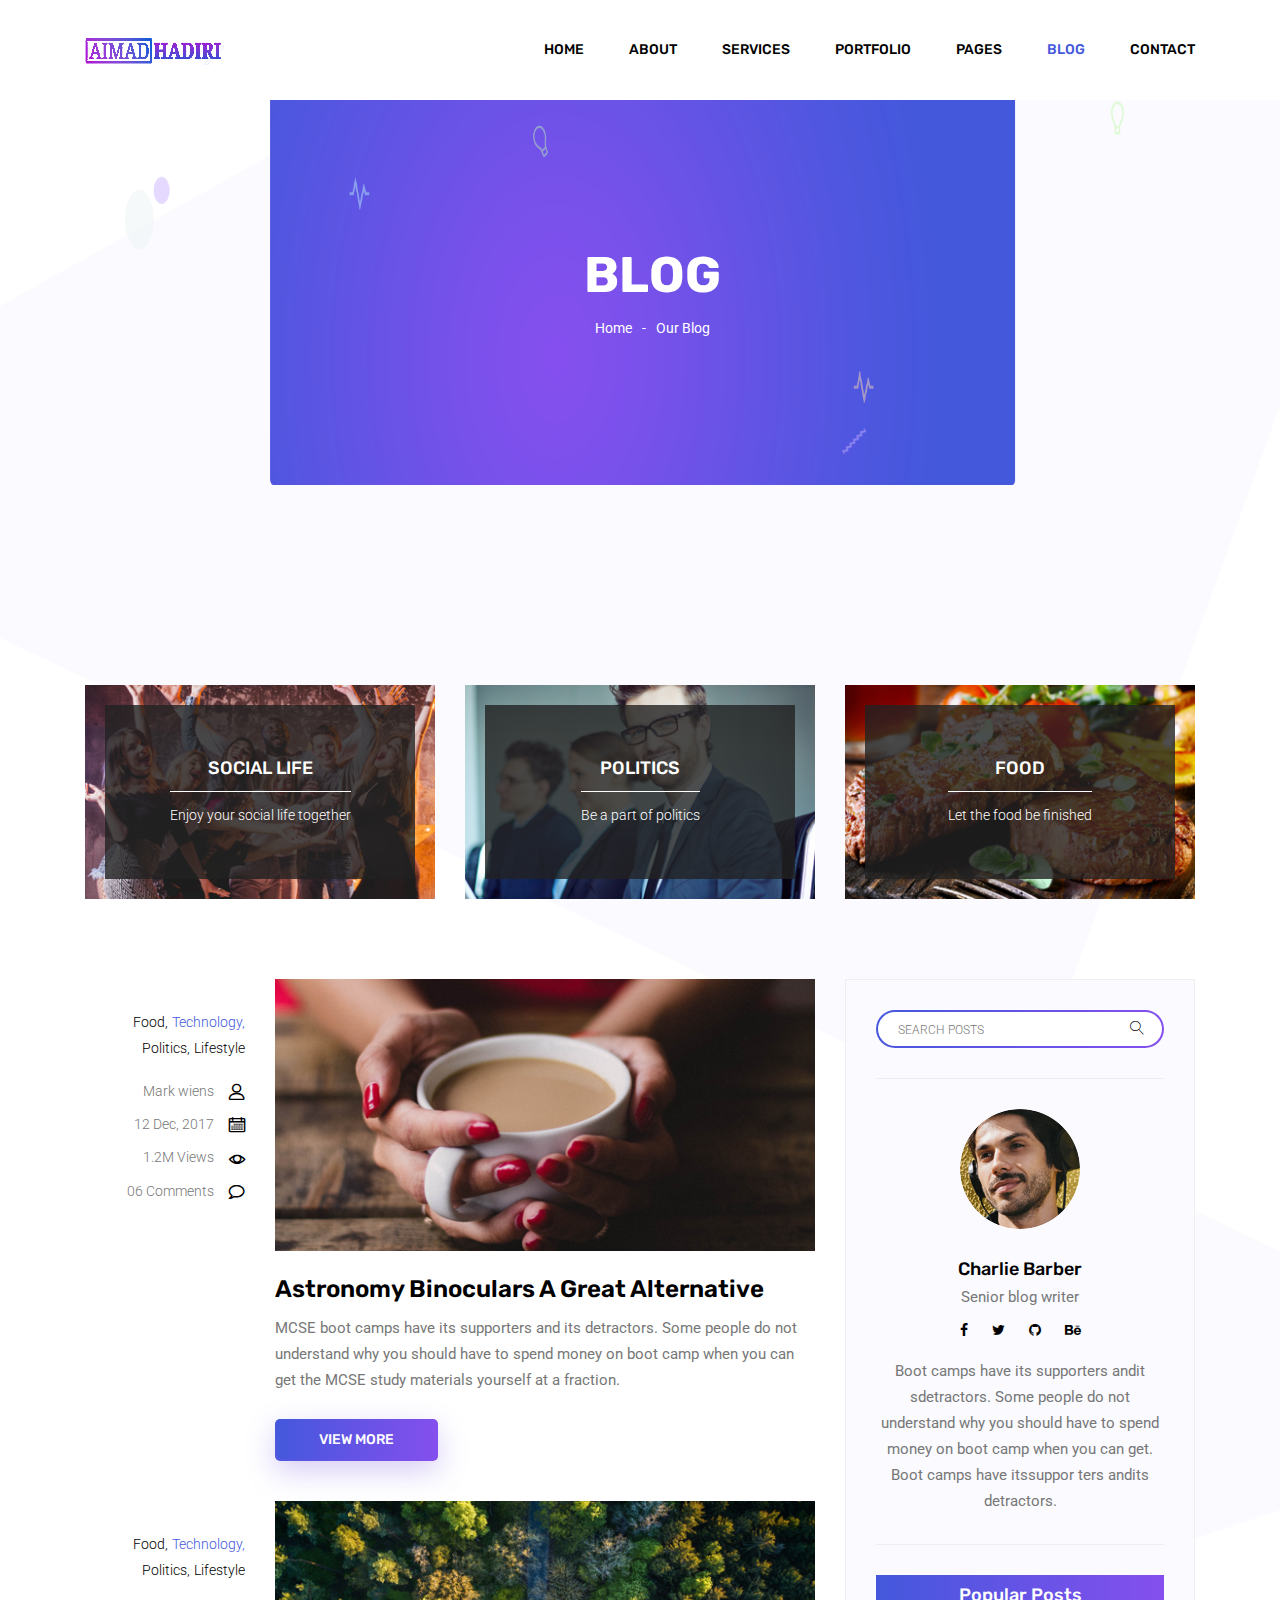
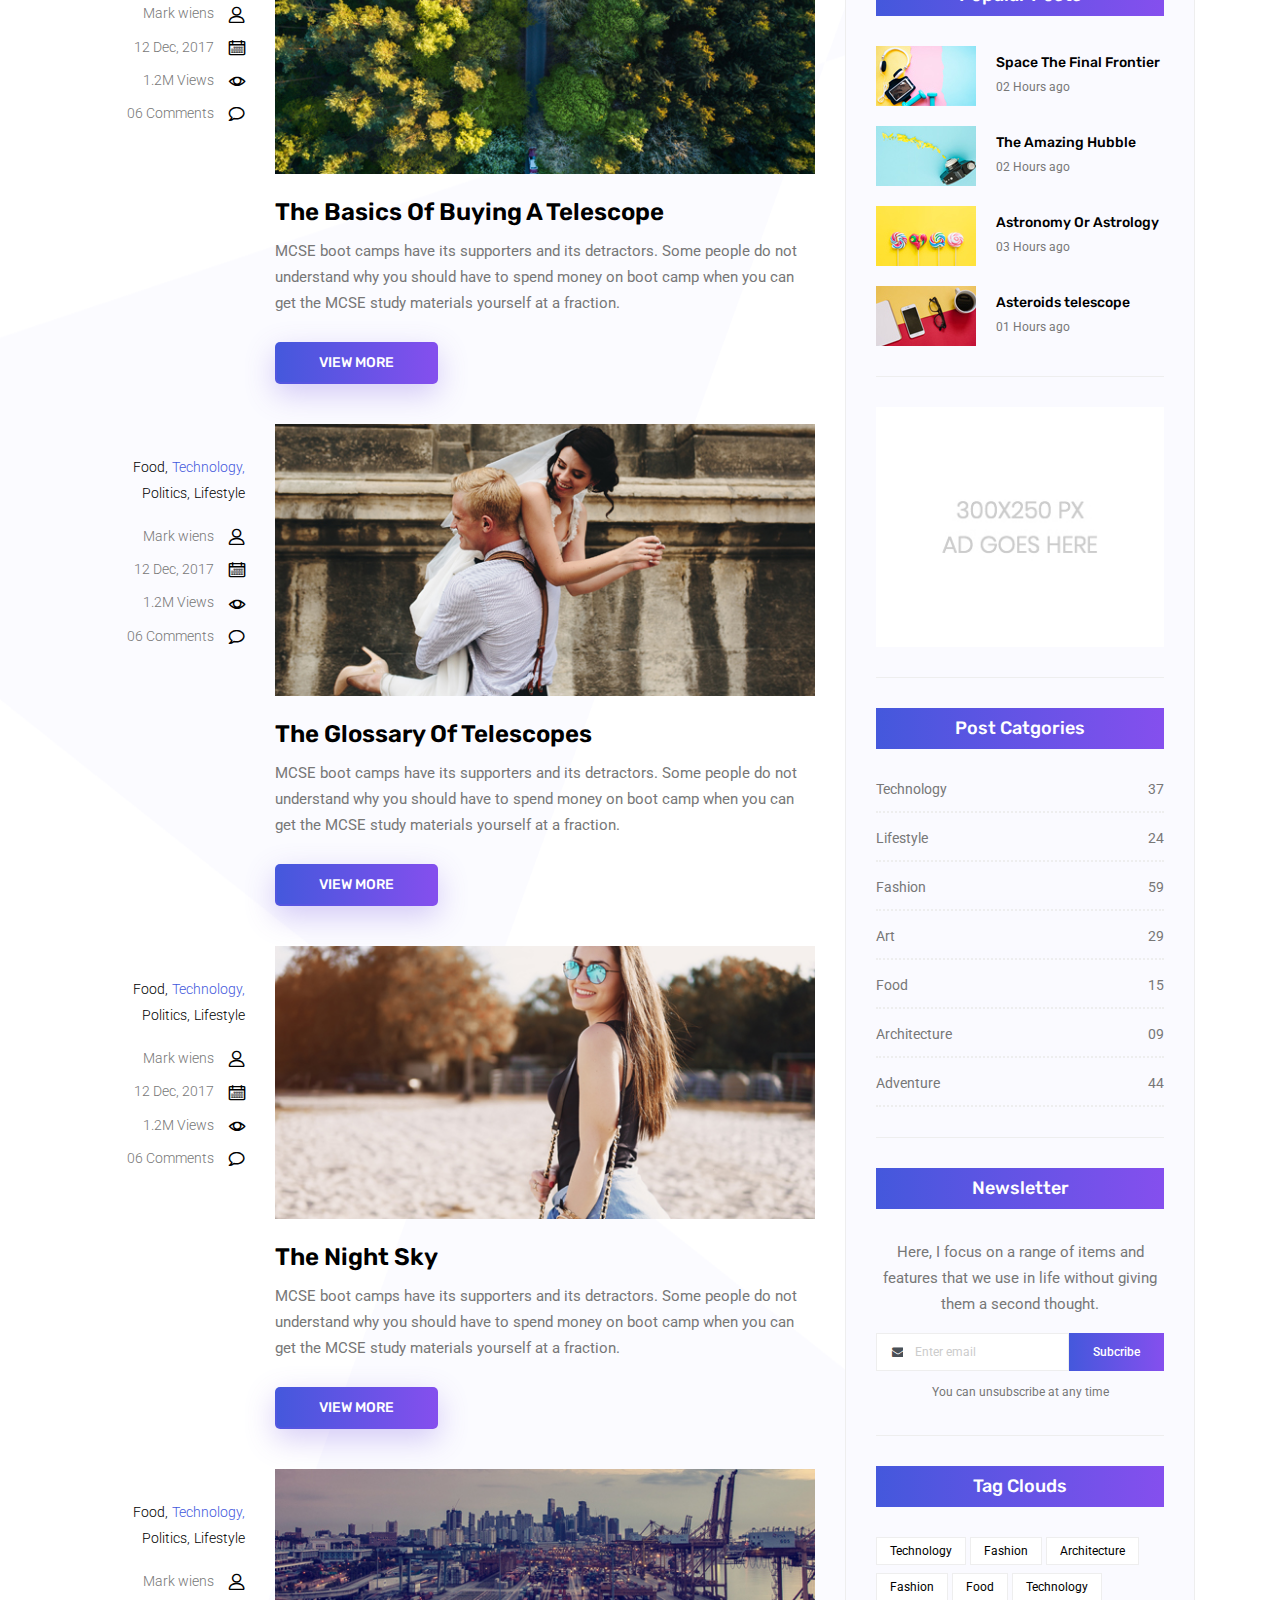
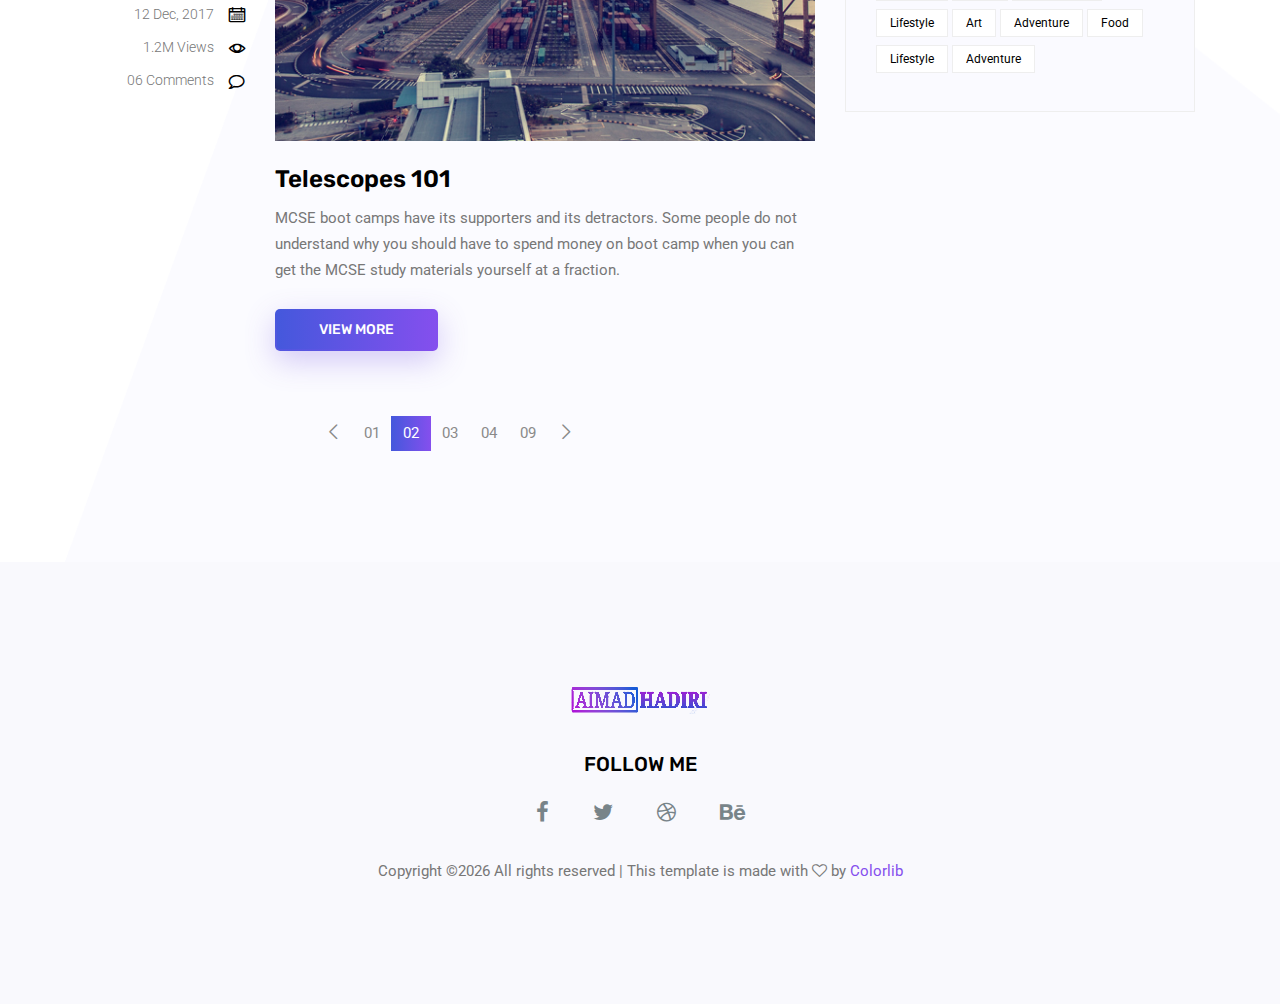
<file: blog.html>
<!doctype html>
<html lang="en">

<head>
	<!-- Required meta tags -->
	<meta charset="utf-8">
	<meta name="viewport" content="width=device-width, initial-scale=1, shrink-to-fit=no">
	<link rel="icon" href="img/favicon.png" type="image/png">
	<title>Blog</title>
	<!-- Bootstrap CSS -->
	<link rel="stylesheet" href="css/bootstrap.css">
	<link rel="stylesheet" href="vendors/linericon/style.css">
	<link rel="stylesheet" href="css/font-awesome.min.css">
	<link rel="stylesheet" href="vendors/owl-carousel/owl.carousel.min.css">
	<link rel="stylesheet" href="css/magnific-popup.css">
	<link rel="stylesheet" href="vendors/nice-select/css/nice-select.css">
	<!-- main css -->
	<link rel="stylesheet" href="css/style.css">
</head>

<body class="blog_version">

	<!--================ Start Header Area =================-->
	<header class="header_area">
		<div class="main_menu">
			<nav class="navbar navbar-expand-lg navbar-light">
				<div class="container">
					<!-- Brand and toggle get grouped for better mobile display -->
					<a class="navbar-brand logo_h" href="index.html"><img src="img/logo.png" alt=""></a>
					<button class="navbar-toggler" type="button" data-toggle="collapse" data-target="#navbarSupportedContent"
					 aria-controls="navbarSupportedContent" aria-expanded="false" aria-label="Toggle navigation">
						<span class="icon-bar"></span>
						<span class="icon-bar"></span>
						<span class="icon-bar"></span>
					</button>
					<!-- Collect the nav links, forms, and other content for toggling -->
					<div class="collapse navbar-collapse offset" id="navbarSupportedContent">
						<ul class="nav navbar-nav menu_nav justify-content-end">
							<li class="nav-item"><a class="nav-link" href="index.html">Home</a></li>
							<li class="nav-item"><a class="nav-link" href="about.html">About</a></li>
							<li class="nav-item"><a class="nav-link" href="services.html">Services</a></li>
							<li class="nav-item"><a class="nav-link" href="portfolio.html">Portfolio</a></li>
							<li class="nav-item submenu dropdown">
								<a href="#" class="nav-link dropdown-toggle" data-toggle="dropdown" role="button" aria-haspopup="true"
								 aria-expanded="false">Pages</a>
								<ul class="dropdown-menu">
                                    <li class="nav-item"><a class="nav-link" href="elements.html">Elements</a></li>
                                    <li class="nav-item"><a class="nav-link" href="portfolio-details.html">Portfolio Details</a></li>
								</ul>
							</li>
							<li class="nav-item submenu dropdown active">
								<a href="#" class="nav-link dropdown-toggle" data-toggle="dropdown" role="button" aria-haspopup="true"
								 aria-expanded="false">Blog</a>
								<ul class="dropdown-menu">
									<li class="nav-item"><a class="nav-link" href="blog.html">Blog</a></li>
									<li class="nav-item"><a class="nav-link" href="single-blog.html">Blog Details</a></li>
								</ul>
							</li>
							<li class="nav-item"><a class="nav-link" href="contact.html">Contact</a></li>
						</ul>
					</div>
				</div>
			</nav>
		</div>
	</header>
	<!--================ End Header Area =================-->

    <!--================ Start Banner Area =================-->
    <section class="banner_area">
        <div class="banner_inner d-flex align-items-center">
            <div class="container">
                <div class="banner_content text-center">
                    <h2>Blog</h2>
                    <div class="page_link">
                        <a href="index.html">Home</a>
                        <a href="blog.html">Our Blog</a>
                    </div>
                </div>
            </div>
        </div>
    </section>
    <!--================ End Banner Area =================-->
        
    <!--================Blog Categorie Area =================-->
    <section class="blog_categorie_area section_gap_top">
        <div class="container">
            <div class="row">
                <div class="col-lg-4">
                    <div class="categories_post">
                        <img src="img/blog/cat-post/cat-post-3.jpg" alt="post">
                        <div class="categories_details">
                            <div class="categories_text">
                                <a href="single-blog.html"><h5>Social Life</h5></a>
                                <div class="border_line"></div>
                                <p>Enjoy your social life together</p>
                            </div>
                        </div>
                    </div>
                </div>
                <div class="col-lg-4">
                    <div class="categories_post">
                        <img src="img/blog/cat-post/cat-post-2.jpg" alt="post">
                        <div class="categories_details">
                            <div class="categories_text">
                                <a href="single-blog.html"><h5>Politics</h5></a>
                                <div class="border_line"></div>
                                <p>Be a part of politics</p>
                            </div>
                        </div>
                    </div>
                </div>
                <div class="col-lg-4">
                    <div class="categories_post">
                        <img src="img/blog/cat-post/cat-post-1.jpg" alt="post">
                        <div class="categories_details">
                            <div class="categories_text">
                                <a href="single-blog.html"><h5>Food</h5></a>
                                <div class="border_line"></div>
                                <p>Let the food be finished</p>
                            </div>
                        </div>
                    </div>
                </div>
            </div>
        </div>
    </section>
    <!--================Blog Categorie Area =================-->
    
    <!--================Blog Area =================-->
    <section class="blog_area">
        <div class="container">
            <div class="row">
                <div class="col-lg-8">
                    <div class="blog_left_sidebar">
                        <article class="row blog_item">
                            <div class="col-md-3">
                                <div class="blog_info text-right">
                                    <div class="post_tag">
                                        <a href="#">Food,</a>
                                        <a class="active" href="#">Technology,</a>
                                        <a href="#">Politics,</a>
                                        <a href="#">Lifestyle</a>
                                    </div>
                                    <ul class="blog_meta list">
                                        <li><a href="#">Mark wiens<i class="lnr lnr-user"></i></a></li>
                                        <li><a href="#">12 Dec, 2017<i class="lnr lnr-calendar-full"></i></a></li>
                                        <li><a href="#">1.2M Views<i class="lnr lnr-eye"></i></a></li>
                                        <li><a href="#">06 Comments<i class="lnr lnr-bubble"></i></a></li>
                                    </ul>
                                </div>
                            </div>
                            <div class="col-md-9">
                                <div class="blog_post">
                                    <img src="img/blog/main-blog/m-blog-1.jpg" alt="">
                                    <div class="blog_details">
                                        <a href="single-blog.html"><h2>Astronomy Binoculars A Great Alternative</h2></a>
                                        <p>MCSE boot camps have its supporters and its detractors. Some people do not understand why you should have to spend money on boot camp when you can get the MCSE study materials yourself at a fraction.</p>
                                        <a href="single-blog.html" class="primary_btn"><span>View More</span></a>
                                    </div>
                                </div>
                            </div>
                        </article>
                        <article class="row blog_item">
                            <div class="col-md-3">
                                <div class="blog_info text-right">
                                    <div class="post_tag">
                                        <a href="#">Food,</a>
                                        <a class="active" href="#">Technology,</a>
                                        <a href="#">Politics,</a>
                                        <a href="#">Lifestyle</a>
                                    </div>
                                    <ul class="blog_meta list">
                                        <li><a href="#">Mark wiens<i class="lnr lnr-user"></i></a></li>
                                        <li><a href="#">12 Dec, 2017<i class="lnr lnr-calendar-full"></i></a></li>
                                        <li><a href="#">1.2M Views<i class="lnr lnr-eye"></i></a></li>
                                        <li><a href="#">06 Comments<i class="lnr lnr-bubble"></i></a></li>
                                    </ul>
                                </div>
                            </div>
                            <div class="col-md-9">
                                <div class="blog_post">
                                    <img src="img/blog/main-blog/m-blog-2.jpg" alt="">
                                    <div class="blog_details">
                                        <a href="single-blog.html"><h2>The Basics Of Buying A Telescope</h2></a>
                                        <p>MCSE boot camps have its supporters and its detractors. Some people do not understand why you should have to spend money on boot camp when you can get the MCSE study materials yourself at a fraction.</p>
                                        <a href="single-blog.html" class="primary_btn"><span>View More</span></a>
                                    </div>
                                </div>
                            </div>
                        </article>
                        <article class="row blog_item">
                            <div class="col-md-3">
                                <div class="blog_info text-right">
                                    <div class="post_tag">
                                        <a href="#">Food,</a>
                                        <a class="active" href="#">Technology,</a>
                                        <a href="#">Politics,</a>
                                        <a href="#">Lifestyle</a>
                                    </div>
                                    <ul class="blog_meta list">
                                        <li><a href="#">Mark wiens<i class="lnr lnr-user"></i></a></li>
                                        <li><a href="#">12 Dec, 2017<i class="lnr lnr-calendar-full"></i></a></li>
                                        <li><a href="#">1.2M Views<i class="lnr lnr-eye"></i></a></li>
                                        <li><a href="#">06 Comments<i class="lnr lnr-bubble"></i></a></li>
                                    </ul>
                                </div>
                            </div>
                            <div class="col-md-9">
                                <div class="blog_post">
                                    <img src="img/blog/main-blog/m-blog-3.jpg" alt="">
                                    <div class="blog_details">
                                        <a href="single-blog.html"><h2>The Glossary Of Telescopes</h2></a>
                                        <p>MCSE boot camps have its supporters and its detractors. Some people do not understand why you should have to spend money on boot camp when you can get the MCSE study materials yourself at a fraction.</p>
                                        <a href="single-blog.html" class="primary_btn"><span>View More</span></a>
                                    </div>
                                </div>
                            </div>
                        </article>
                        <article class="row blog_item">
                            <div class="col-md-3">
                                <div class="blog_info text-right">
                                    <div class="post_tag">
                                        <a href="#">Food,</a>
                                        <a class="active" href="#">Technology,</a>
                                        <a href="#">Politics,</a>
                                        <a href="#">Lifestyle</a>
                                    </div>
                                    <ul class="blog_meta list">
                                        <li><a href="#">Mark wiens<i class="lnr lnr-user"></i></a></li>
                                        <li><a href="#">12 Dec, 2017<i class="lnr lnr-calendar-full"></i></a></li>
                                        <li><a href="#">1.2M Views<i class="lnr lnr-eye"></i></a></li>
                                        <li><a href="#">06 Comments<i class="lnr lnr-bubble"></i></a></li>
                                    </ul>
                                </div>
                            </div>
                            <div class="col-md-9">
                                <div class="blog_post">
                                    <img src="img/blog/main-blog/m-blog-4.jpg" alt="">
                                    <div class="blog_details">
                                        <a href="single-blog.html"><h2>The Night Sky</h2></a>
                                        <p>MCSE boot camps have its supporters and its detractors. Some people do not understand why you should have to spend money on boot camp when you can get the MCSE study materials yourself at a fraction.</p>
                                        <a href="single-blog.html" class="primary_btn"><span>View More</span></a>
                                    </div>
                                </div>
                            </div>
                        </article>
                        <article class="row blog_item">
                            <div class="col-md-3">
                                <div class="blog_info text-right">
                                    <div class="post_tag">
                                        <a href="#">Food,</a>
                                        <a class="active" href="#">Technology,</a>
                                        <a href="#">Politics,</a>
                                        <a href="#">Lifestyle</a>
                                    </div>
                                    <ul class="blog_meta list">
                                        <li><a href="#">Mark wiens<i class="lnr lnr-user"></i></a></li>
                                        <li><a href="#">12 Dec, 2017<i class="lnr lnr-calendar-full"></i></a></li>
                                        <li><a href="#">1.2M Views<i class="lnr lnr-eye"></i></a></li>
                                        <li><a href="#">06 Comments<i class="lnr lnr-bubble"></i></a></li>
                                    </ul>
                                </div>
                            </div>
                            <div class="col-md-9">
                                <div class="blog_post">
                                    <img src="img/blog/main-blog/m-blog-5.jpg" alt="">
                                    <div class="blog_details">
                                        <a href="single-blog.html"><h2>Telescopes 101</h2></a>
                                        <p>MCSE boot camps have its supporters and its detractors. Some people do not understand why you should have to spend money on boot camp when you can get the MCSE study materials yourself at a fraction.</p>
                                        <a href="single-blog.html" class="primary_btn"><span>View More</span></a>
                                    </div>
                                </div>
                            </div>
                        </article>
                        <nav class="blog-pagination justify-content-center d-flex">
                            <ul class="pagination">
                                <li class="page-item">
                                    <a href="#" class="page-link" aria-label="Previous">
                                        <span aria-hidden="true">
                                            <span class="lnr lnr-chevron-left"></span>
                                        </span>
                                    </a>
                                </li>
                                <li class="page-item"><a href="#" class="page-link">01</a></li>
                                <li class="page-item active"><a href="#" class="page-link">02</a></li>
                                <li class="page-item"><a href="#" class="page-link">03</a></li>
                                <li class="page-item"><a href="#" class="page-link">04</a></li>
                                <li class="page-item"><a href="#" class="page-link">09</a></li>
                                <li class="page-item">
                                    <a href="#" class="page-link" aria-label="Next">
                                        <span aria-hidden="true">
                                            <span class="lnr lnr-chevron-right"></span>
                                        </span>
                                    </a>
                                </li>
                            </ul>
                        </nav>
                    </div>
                </div>
                <div class="col-lg-4">
                    <div class="blog_right_sidebar">
                        <aside class="single_sidebar_widget search_widget">
                            <div class="input-group">
                                <input type="text" class="form-control" placeholder="Search Posts">
                                <span class="input-group-btn">
                                    <button class="btn btn-default" type="button"><i class="lnr lnr-magnifier"></i></button>
                                </span>
                            </div><!-- /input-group -->
                            <div class="br"></div>
                        </aside>
                        <aside class="single_sidebar_widget author_widget">
                            <img class="author_img rounded-circle" src="img/blog/author.png" alt="">
                            <h4>Charlie Barber</h4>
                            <p>Senior blog writer</p>
                            <div class="social_icon">
                                <a href="#"><i class="fa fa-facebook"></i></a>
                                <a href="#"><i class="fa fa-twitter"></i></a>
                                <a href="#"><i class="fa fa-github"></i></a>
                                <a href="#"><i class="fa fa-behance"></i></a>
                            </div>
                            <p>Boot camps have its supporters andit sdetractors. Some people do not understand why you should have to spend money on boot camp when you can get. Boot camps have itssuppor ters andits detractors.</p>
                            <div class="br"></div>
                        </aside>
                        <aside class="single_sidebar_widget popular_post_widget">
                            <h3 class="widget_title">Popular Posts</h3>
                            <div class="media post_item">
                                <img src="img/blog/popular-post/post1.jpg" alt="post">
                                <div class="media-body">
                                    <a href="single-blog.html"><h3>Space The Final Frontier</h3></a>
                                    <p>02 Hours ago</p>
                                </div>
                            </div>
                            <div class="media post_item">
                                <img src="img/blog/popular-post/post2.jpg" alt="post">
                                <div class="media-body">
                                    <a href="single-blog.html"><h3>The Amazing Hubble</h3></a>
                                    <p>02 Hours ago</p>
                                </div>
                            </div>
                            <div class="media post_item">
                                <img src="img/blog/popular-post/post3.jpg" alt="post">
                                <div class="media-body">
                                    <a href="single-blog.html"><h3>Astronomy Or Astrology</h3></a>
                                    <p>03 Hours ago</p>
                                </div>
                            </div>
                            <div class="media post_item">
                                <img src="img/blog/popular-post/post4.jpg" alt="post">
                                <div class="media-body">
                                    <a href="single-blog.html"><h3>Asteroids telescope</h3></a>
                                    <p>01 Hours ago</p>
                                </div>
                            </div>
                            <div class="br"></div>
                        </aside>
                        <aside class="single_sidebar_widget ads_widget">
                            <a href="#"><img class="img-fluid" src="img/blog/add.jpg" alt=""></a>
                            <div class="br"></div>
                        </aside>
                        <aside class="single_sidebar_widget post_category_widget">
                            <h4 class="widget_title">Post Catgories</h4>
                            <ul class="list cat-list">
                                <li>
                                    <a href="#" class="d-flex justify-content-between">
                                        <p>Technology</p>
                                        <p>37</p>
                                    </a>
                                </li>
                                <li>
                                    <a href="#" class="d-flex justify-content-between">
                                        <p>Lifestyle</p>
                                        <p>24</p>
                                    </a>
                                </li>
                                <li>
                                    <a href="#" class="d-flex justify-content-between">
                                        <p>Fashion</p>
                                        <p>59</p>
                                    </a>
                                </li>
                                <li>
                                    <a href="#" class="d-flex justify-content-between">
                                        <p>Art</p>
                                        <p>29</p>
                                    </a>
                                </li>
                                <li>
                                    <a href="#" class="d-flex justify-content-between">
                                        <p>Food</p>
                                        <p>15</p>
                                    </a>
                                </li>
                                <li>
                                    <a href="#" class="d-flex justify-content-between">
                                        <p>Architecture</p>
                                        <p>09</p>
                                    </a>
                                </li>
                                <li>
                                    <a href="#" class="d-flex justify-content-between">
                                        <p>Adventure</p>
                                        <p>44</p>
                                    </a>
                                </li>															
                            </ul>
                            <div class="br"></div>
                        </aside>
                        <aside class="single-sidebar-widget newsletter_widget">
                            <h4 class="widget_title">Newsletter</h4>
                            <p>
                            Here, I focus on a range of items and features that we use in life without
                            giving them a second thought.
                            </p>
                            <div class="form-group d-flex flex-row">
                                <div class="input-group">
                                    <div class="input-group-prepend">
                                        <div class="input-group-text"><i class="fa fa-envelope" aria-hidden="true"></i></div>
                                    </div>
                                    <input type="text" class="form-control" id="inlineFormInputGroup" placeholder="Enter email" onfocus="this.placeholder = ''" onblur="this.placeholder = 'Enter email'">
                                </div>
                                <a href="#" class="bbtns">Subcribe</a>
                            </div>	
                            <p class="text-bottom">You can unsubscribe at any time</p>	
                            <div class="br"></div>							
                        </aside>
                        <aside class="single-sidebar-widget tag_cloud_widget">
                            <h4 class="widget_title">Tag Clouds</h4>
                            <ul class="list">
                                <li><a href="#">Technology</a></li>
                                <li><a href="#">Fashion</a></li>
                                <li><a href="#">Architecture</a></li>
                                <li><a href="#">Fashion</a></li>
                                <li><a href="#">Food</a></li>
                                <li><a href="#">Technology</a></li>
                                <li><a href="#">Lifestyle</a></li>
                                <li><a href="#">Art</a></li>
                                <li><a href="#">Adventure</a></li>
                                <li><a href="#">Food</a></li>
                                <li><a href="#">Lifestyle</a></li>
                                <li><a href="#">Adventure</a></li>
                            </ul>
                        </aside>
                    </div>
                </div>
            </div>
        </div>
    </section>
    <!--================Blog Area =================-->
    
    <!--================Footer Area =================-->
	<footer class="footer_area">
        <div class="container">
            <div class="row justify-content-center">
                <div class="col-lg-12">
                    <div class="footer_top flex-column">
                        <div class="footer_logo">
                            <a href="#">
                                <img src="img/logo.png" alt="">
                            </a>
                            <h4>Follow Me</h4>
                        </div>
                        <div class="footer_social">
                            <a href="#"><i class="fa fa-facebook"></i></a>
                            <a href="#"><i class="fa fa-twitter"></i></a>
                            <a href="#"><i class="fa fa-dribbble"></i></a>
                            <a href="#"><i class="fa fa-behance"></i></a>
                        </div>
                    </div>
                </div>
            </div>
            <div class="row footer_bottom justify-content-center">
                <p class="col-lg-8 col-sm-12 footer-text">
                    <!-- Link back to Colorlib can't be removed. Template is licensed under CC BY 3.0. -->
Copyright &copy;<script>document.write(new Date().getFullYear());</script> All rights reserved | This template is made with <i class="fa fa-heart-o" aria-hidden="true"></i> by <a href="https://colorlib.com" target="_blank">Colorlib</a>
<!-- Link back to Colorlib can't be removed. Template is licensed under CC BY 3.0. --></p>
            </div>
        </div>
    </footer>
    <!--================End Footer Area =================-->
   
    <!-- Optional JavaScript -->
    <!-- jQuery first, then Popper.js, then Bootstrap JS -->
    <script src="js/jquery-3.2.1.min.js"></script>
    <script src="js/popper.js"></script>
    <script src="js/bootstrap.min.js"></script>
    <script src="js/stellar.js"></script>
    <script src="vendors/lightbox/simpleLightbox.min.js"></script>
    <script src="vendors/nice-select/js/jquery.nice-select.min.js"></script>
    <script src="vendors/isotope/imagesloaded.pkgd.min.js"></script>
    <script src="vendors/isotope/isotope-min.js"></script>
    <script src="vendors/owl-carousel/owl.carousel.min.js"></script>
    <script src="js/jquery.ajaxchimp.min.js"></script>
    <script src="js/mail-script.js"></script>
    <script src="js/theme.js"></script>
</body>
</html>
</file>
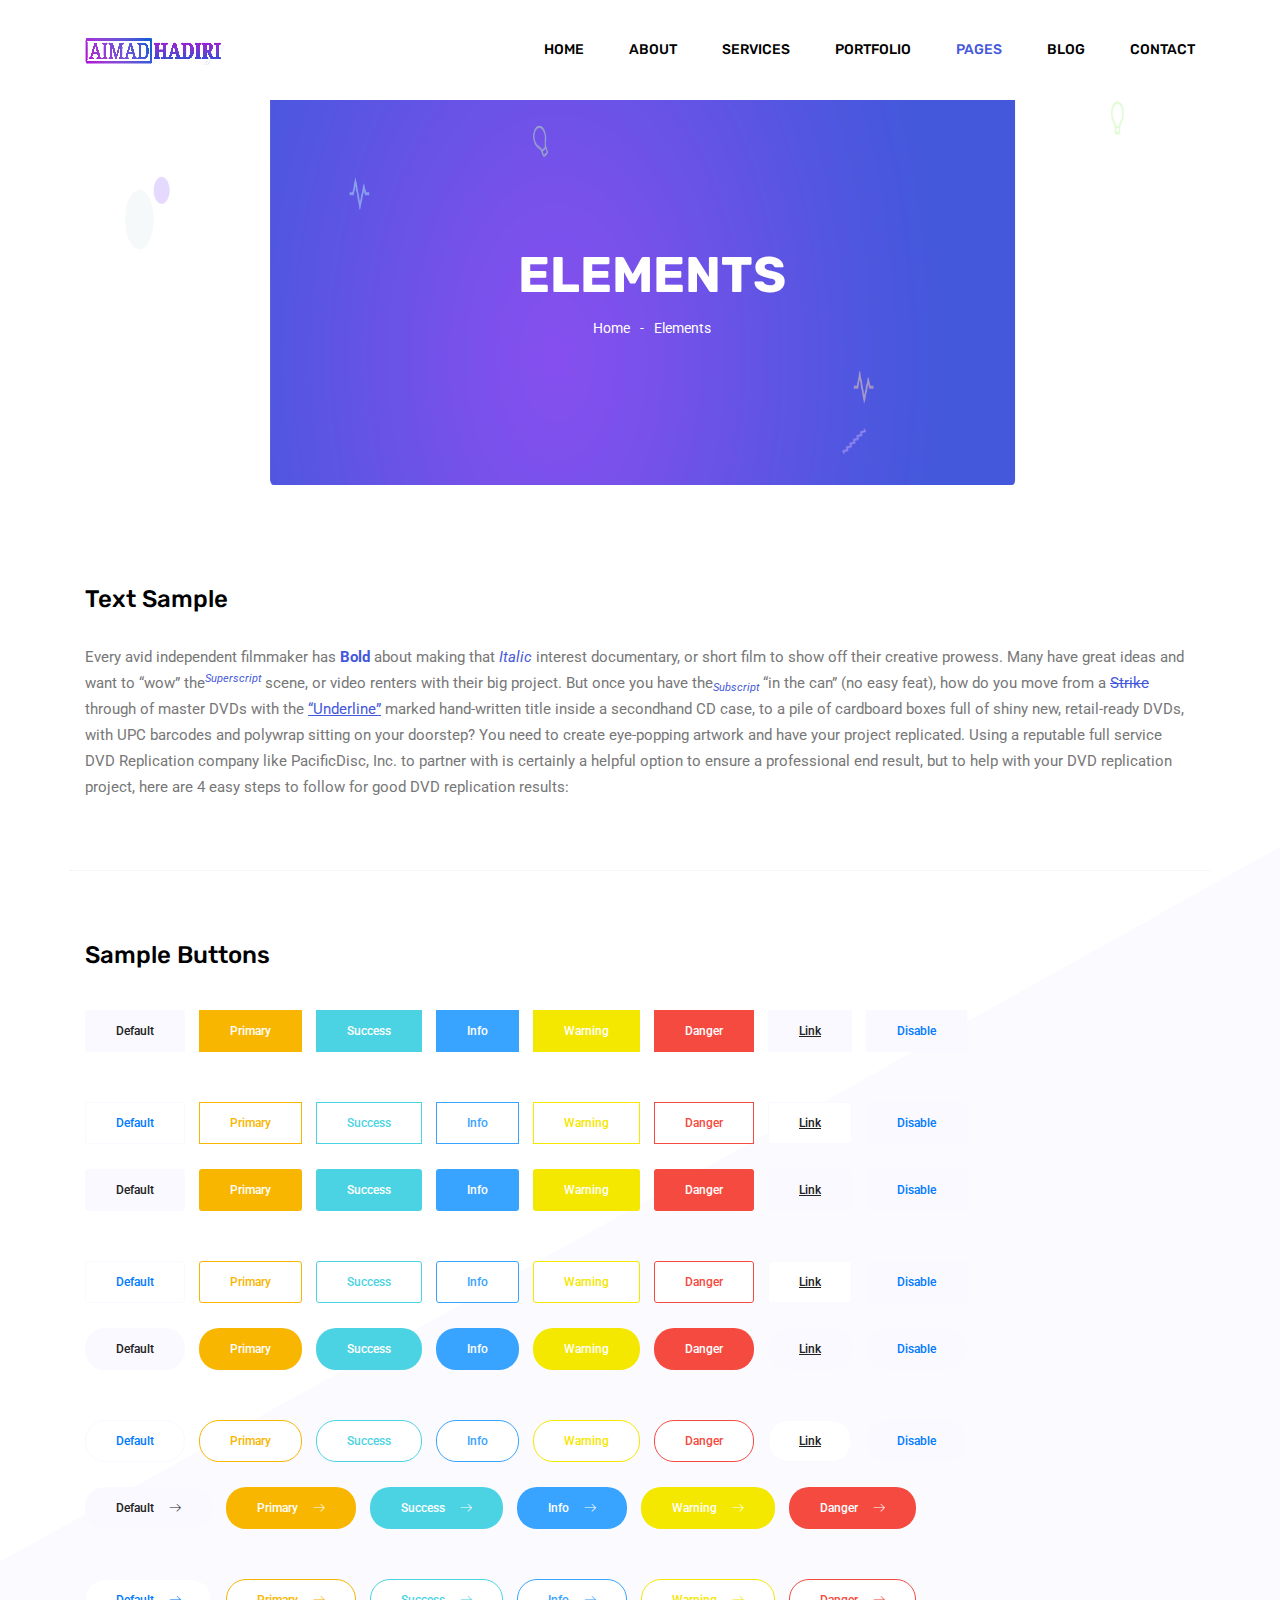
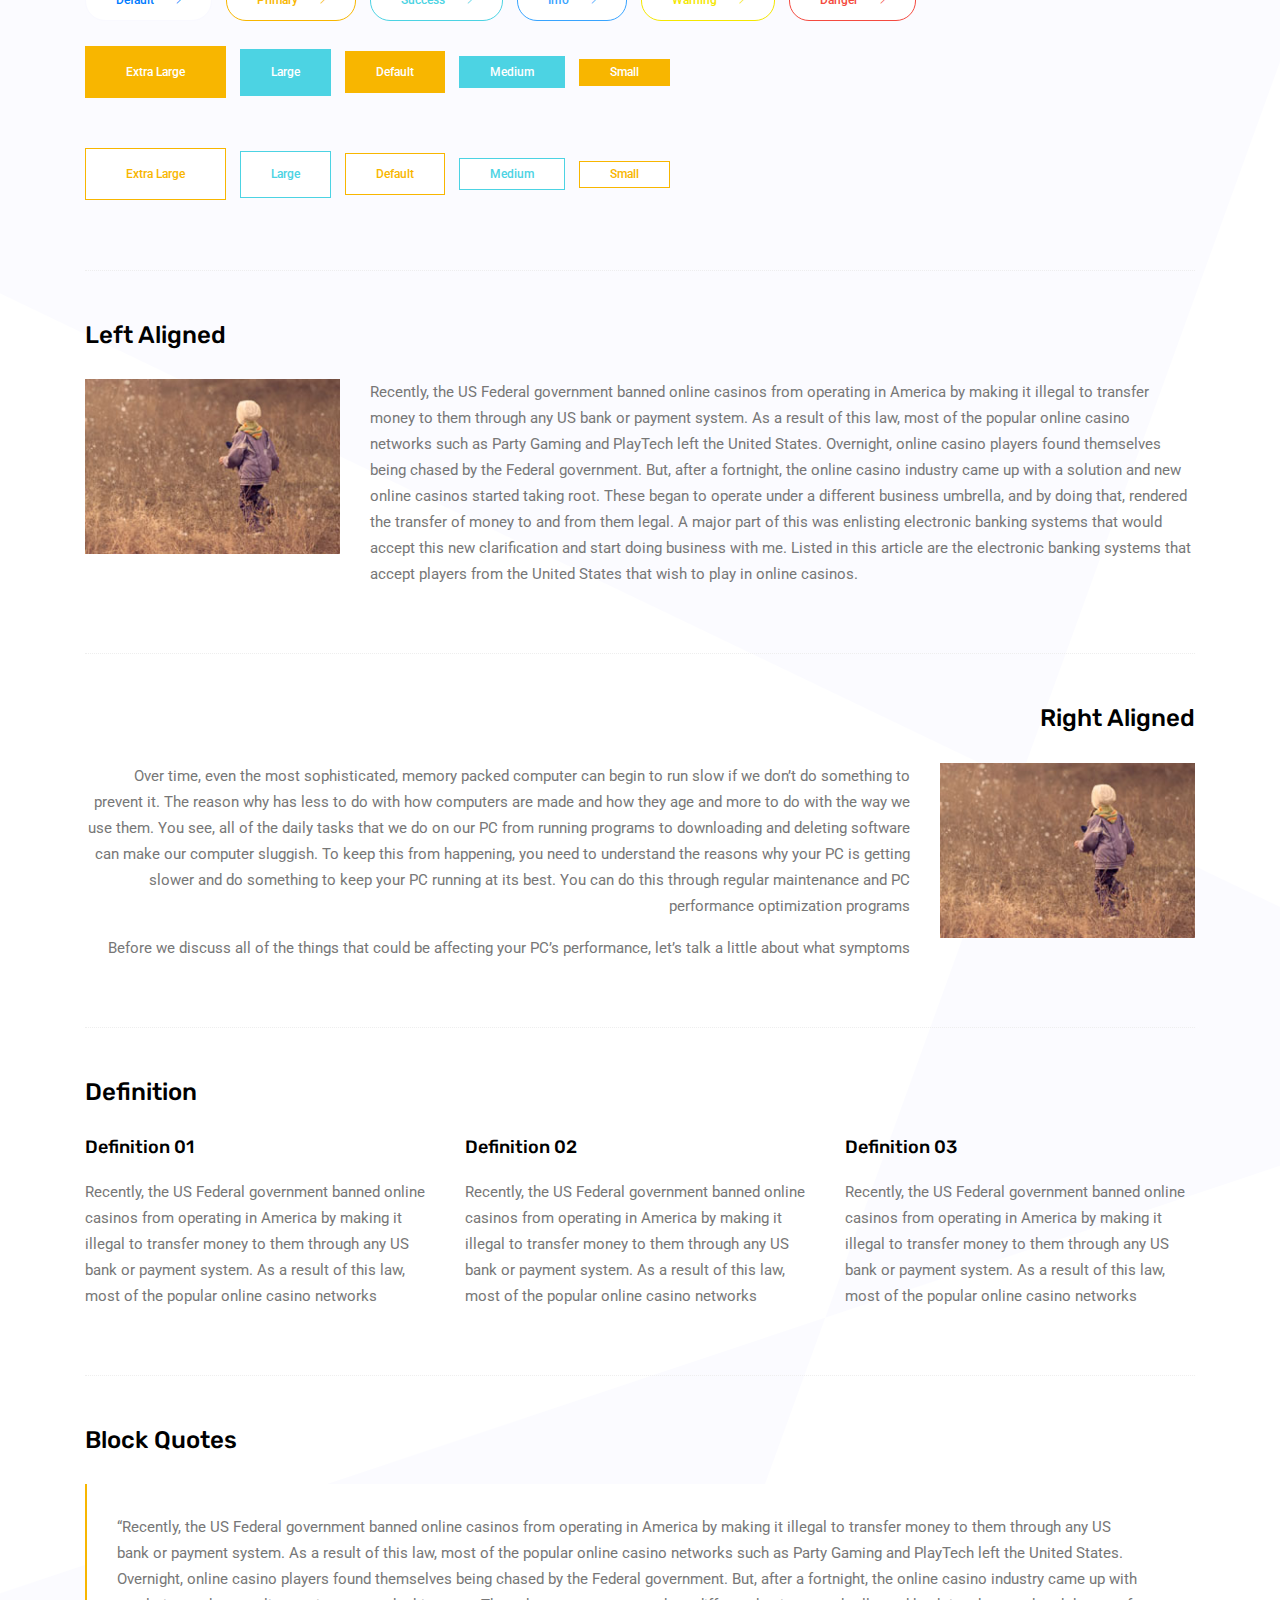
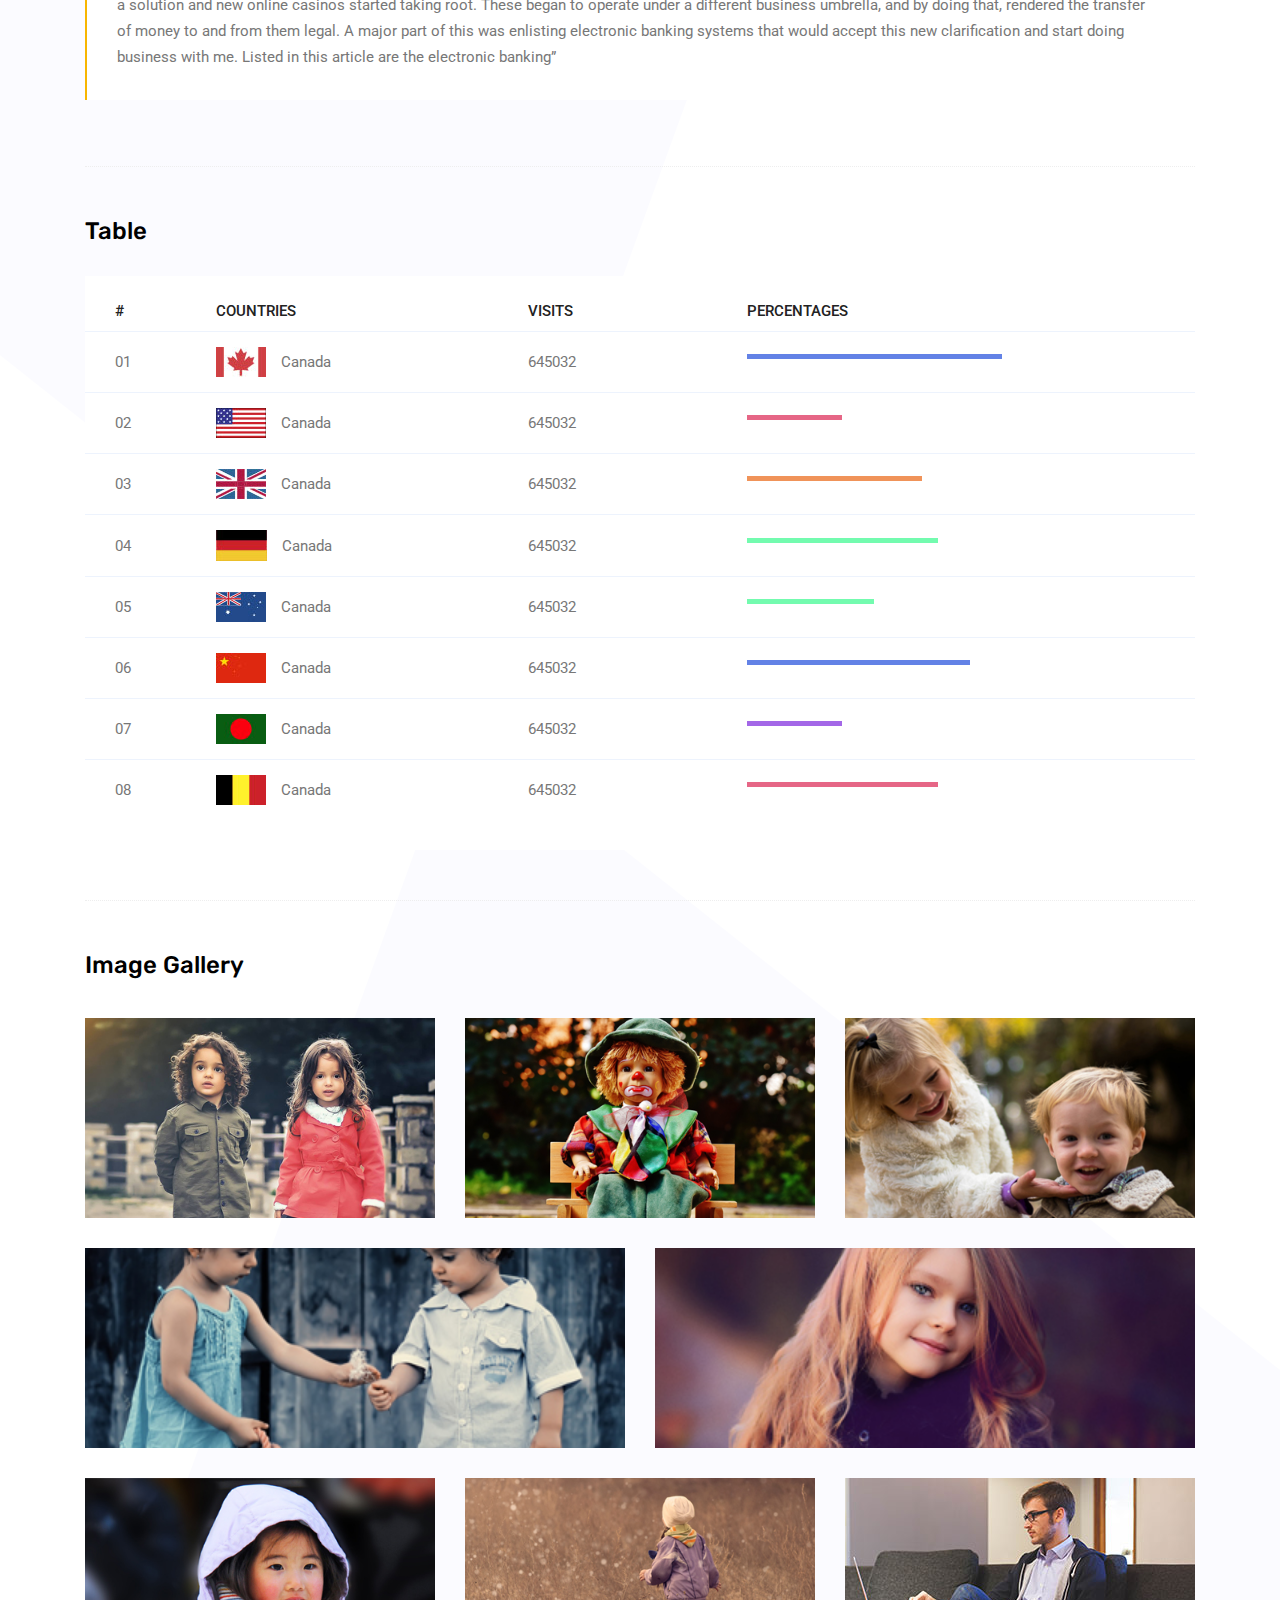
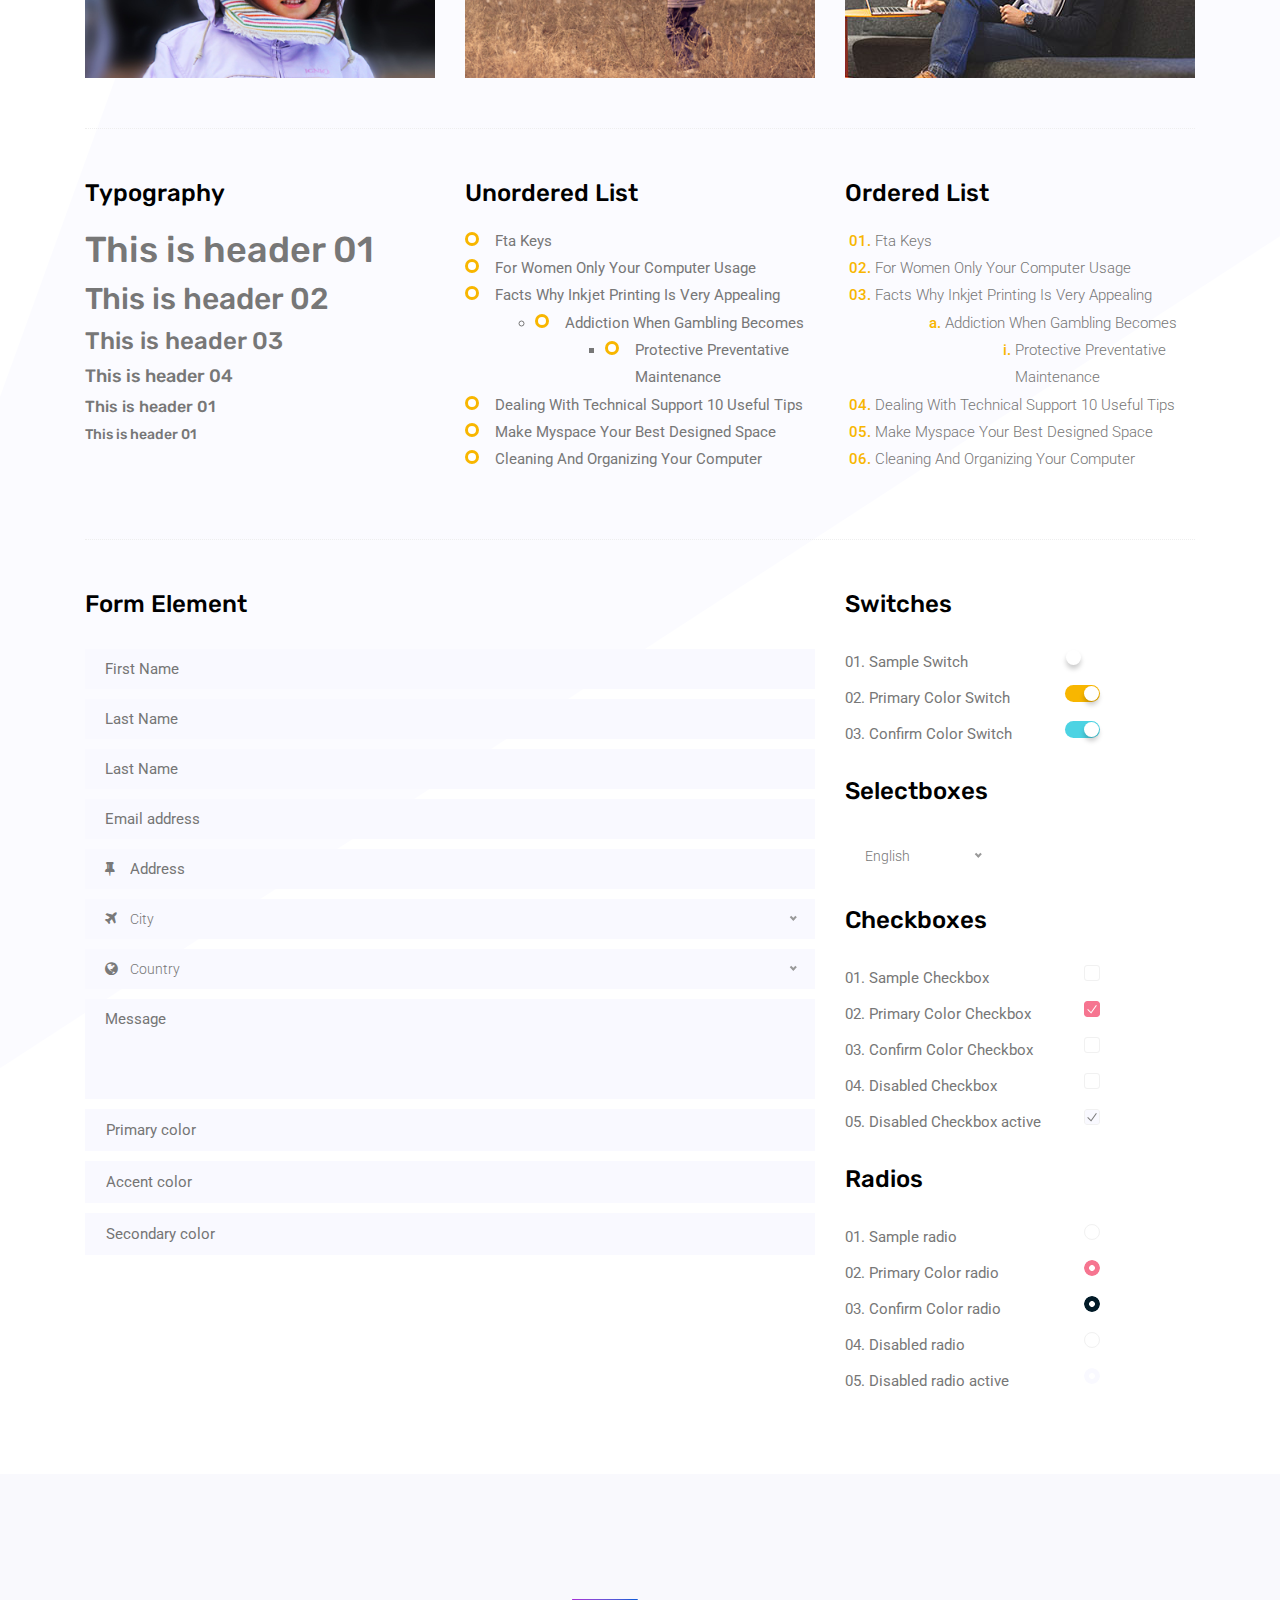
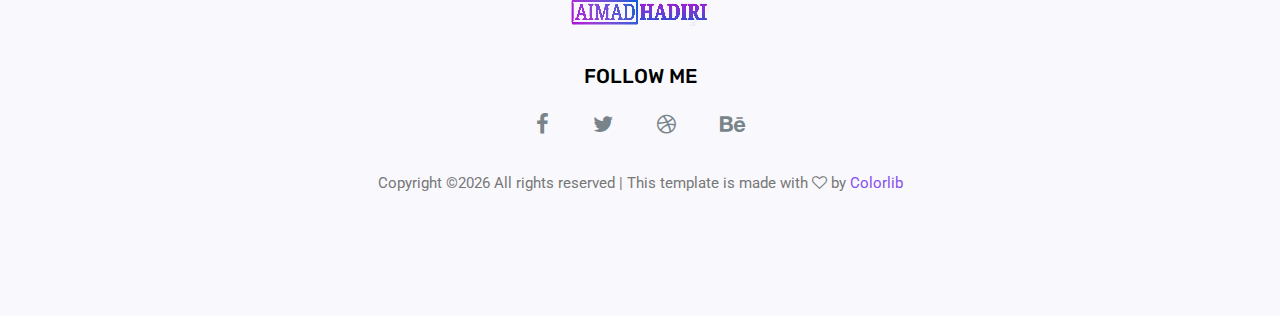
<file: elements.html>
<!doctype html>
<html lang="en">

<head>
	<!-- Required meta tags -->
	<meta charset="utf-8">
	<meta name="viewport" content="width=device-width, initial-scale=1, shrink-to-fit=no">
	<link rel="icon" href="img/favicon.png" type="image/png">
	<title>Elements</title>
	<!-- Bootstrap CSS -->
	<link rel="stylesheet" href="css/bootstrap.css">
	<link rel="stylesheet" href="vendors/linericon/style.css">
	<link rel="stylesheet" href="css/font-awesome.min.css">
	<link rel="stylesheet" href="vendors/owl-carousel/owl.carousel.min.css">
	<link rel="stylesheet" href="css/magnific-popup.css">
	<link rel="stylesheet" href="vendors/nice-select/css/nice-select.css">
	<!-- main css -->
	<link rel="stylesheet" href="css/style.css">
</head>

<body class="blog_version">

	<!--================ Start Header Area =================-->
	<header class="header_area">
		<div class="main_menu">
			<nav class="navbar navbar-expand-lg navbar-light">
				<div class="container">
					<!-- Brand and toggle get grouped for better mobile display -->
					<a class="navbar-brand logo_h" href="index.html"><img src="img/logo.png" alt=""></a>
					<button class="navbar-toggler" type="button" data-toggle="collapse" data-target="#navbarSupportedContent"
					 aria-controls="navbarSupportedContent" aria-expanded="false" aria-label="Toggle navigation">
						<span class="icon-bar"></span>
						<span class="icon-bar"></span>
						<span class="icon-bar"></span>
					</button>
					<!-- Collect the nav links, forms, and other content for toggling -->
					<div class="collapse navbar-collapse offset" id="navbarSupportedContent">
						<ul class="nav navbar-nav menu_nav justify-content-end">
							<li class="nav-item"><a class="nav-link" href="index.html">Home</a></li>
							<li class="nav-item"><a class="nav-link" href="about.html">About</a></li>
							<li class="nav-item"><a class="nav-link" href="services.html">Services</a></li>
							<li class="nav-item"><a class="nav-link" href="portfolio.html">Portfolio</a></li>
							<li class="nav-item submenu dropdown active">
								<a href="#" class="nav-link dropdown-toggle" data-toggle="dropdown" role="button" aria-haspopup="true"
								 aria-expanded="false">Pages</a>
								<ul class="dropdown-menu">
                                    <li class="nav-item"><a class="nav-link" href="elements.html">Elements</a></li>
                                    <li class="nav-item"><a class="nav-link" href="portfolio-details.html">Portfolio Details</a></li>
								</ul>
							</li>
							<li class="nav-item submenu dropdown">
								<a href="#" class="nav-link dropdown-toggle" data-toggle="dropdown" role="button" aria-haspopup="true"
								 aria-expanded="false">Blog</a>
								<ul class="dropdown-menu">
									<li class="nav-item"><a class="nav-link" href="blog.html">Blog</a></li>
									<li class="nav-item"><a class="nav-link" href="single-blog.html">Blog Details</a></li>
								</ul>
							</li>
							<li class="nav-item"><a class="nav-link" href="contact.html">Contact</a></li>
						</ul>
					</div>
				</div>
			</nav>
		</div>
	</header>
	<!--================ End Header Area =================-->

    <!--================ Start Banner Area =================-->
    <section class="banner_area">
        <div class="banner_inner d-flex align-items-center">
            <div class="container">
                <div class="banner_content text-center">
                    <h2>Elements</h2>
                    <div class="page_link">
                        <a href="index.html">Home</a>
                        <a href="elements.html">Elements</a>
                    </div>
                </div>
            </div>
        </div>
    </section>
    <!--================ End Banner Area =================-->
        
	<!-- Start Sample Area -->
	<section class="sample-text-area">
		<div class="container">
			<h3 class="text-heading title_color">Text Sample</h3>
			<p class="sample-text">
				Every avid independent filmmaker has <b>Bold</b> about making that <i>Italic</i> interest documentary, or short film to show off their creative prowess. Many have great ideas and want to “wow” the<sup>Superscript</sup> scene, or video renters with their big project.  But once you have the<sub>Subscript</sub> “in the can” (no easy feat), how do you move from a <del>Strike</del> through of master DVDs with the <u>“Underline”</u> marked hand-written title inside a secondhand CD case, to a pile of cardboard boxes full of shiny new, retail-ready DVDs, with UPC barcodes and polywrap sitting on your doorstep?  You need to create eye-popping artwork and have your project replicated. Using a reputable full service DVD Replication company like PacificDisc, Inc. to partner with is certainly a helpful option to ensure a professional end result, but to help with your DVD replication project, here are 4 easy steps to follow for good DVD replication results: 

			</p>
		</div>
	</section>
	<!-- End Sample Area -->

	<!-- Start Button -->
	<section class="button-area">
		<div class="container border-top-generic">
			<h3 class="text-heading title_color">Sample Buttons</h3>
			<div class="button-group-area">
				<a href="#" class="genric-btn default">Default</a>
				<a href="#" class="genric-btn primary">Primary</a>
				<a href="#" class="genric-btn success">Success</a>
				<a href="#" class="genric-btn info">Info</a>
				<a href="#" class="genric-btn warning">Warning</a>
				<a href="#" class="genric-btn danger">Danger</a>
				<a href="#" class="genric-btn link">Link</a>
				<a href="#" class="genric-btn disable">Disable</a>
			</div>
			<div class="button-group-area mt-10">
				<a href="#" class="genric-btn default-border">Default</a>
				<a href="#" class="genric-btn primary-border">Primary</a>
				<a href="#" class="genric-btn success-border">Success</a>
				<a href="#" class="genric-btn info-border">Info</a>
				<a href="#" class="genric-btn warning-border">Warning</a>
				<a href="#" class="genric-btn danger-border">Danger</a>
				<a href="#" class="genric-btn link-border">Link</a>
				<a href="#" class="genric-btn disable">Disable</a>
			</div>
			<div class="button-group-area mt-40">
				<a href="#" class="genric-btn default radius">Default</a>
				<a href="#" class="genric-btn primary radius">Primary</a>
				<a href="#" class="genric-btn success radius">Success</a>
				<a href="#" class="genric-btn info radius">Info</a>
				<a href="#" class="genric-btn warning radius">Warning</a>
				<a href="#" class="genric-btn danger radius">Danger</a>
				<a href="#" class="genric-btn link radius">Link</a>
				<a href="#" class="genric-btn disable radius">Disable</a>
			</div>
			<div class="button-group-area mt-10">
				<a href="#" class="genric-btn default-border radius">Default</a>
				<a href="#" class="genric-btn primary-border radius">Primary</a>
				<a href="#" class="genric-btn success-border radius">Success</a>
				<a href="#" class="genric-btn info-border radius">Info</a>
				<a href="#" class="genric-btn warning-border radius">Warning</a>
				<a href="#" class="genric-btn danger-border radius">Danger</a>
				<a href="#" class="genric-btn link-border radius">Link</a>
				<a href="#" class="genric-btn disable radius">Disable</a>
			</div>
			<div class="button-group-area mt-40">
				<a href="#" class="genric-btn default circle">Default</a>
				<a href="#" class="genric-btn primary circle">Primary</a>
				<a href="#" class="genric-btn success circle">Success</a>
				<a href="#" class="genric-btn info circle">Info</a>
				<a href="#" class="genric-btn warning circle">Warning</a>
				<a href="#" class="genric-btn danger circle">Danger</a>
				<a href="#" class="genric-btn link circle">Link</a>
				<a href="#" class="genric-btn disable circle">Disable</a>
			</div>
			<div class="button-group-area mt-10">
				<a href="#" class="genric-btn default-border circle">Default</a>
				<a href="#" class="genric-btn primary-border circle">Primary</a>
				<a href="#" class="genric-btn success-border circle">Success</a>
				<a href="#" class="genric-btn info-border circle">Info</a>
				<a href="#" class="genric-btn warning-border circle">Warning</a>
				<a href="#" class="genric-btn danger-border circle">Danger</a>
				<a href="#" class="genric-btn link-border circle">Link</a>
				<a href="#" class="genric-btn disable circle">Disable</a>
			</div>
			<div class="button-group-area mt-40">
				<a href="#" class="genric-btn default circle arrow">Default<span class="lnr lnr-arrow-right"></span></a>
				<a href="#" class="genric-btn primary circle arrow">Primary<span class="lnr lnr-arrow-right"></span></a>
				<a href="#" class="genric-btn success circle arrow">Success<span class="lnr lnr-arrow-right"></span></a>
				<a href="#" class="genric-btn info circle arrow">Info<span class="lnr lnr-arrow-right"></span></a>
				<a href="#" class="genric-btn warning circle arrow">Warning<span class="lnr lnr-arrow-right"></span></a>
				<a href="#" class="genric-btn danger circle arrow">Danger<span class="lnr lnr-arrow-right"></span></a>
			</div>
			<div class="button-group-area mt-10">
				<a href="#" class="genric-btn default-border circle arrow">Default<span class="lnr lnr-arrow-right"></span></a>
				<a href="#" class="genric-btn primary-border circle arrow">Primary<span class="lnr lnr-arrow-right"></span></a>
				<a href="#" class="genric-btn success-border circle arrow">Success<span class="lnr lnr-arrow-right"></span></a>
				<a href="#" class="genric-btn info-border circle arrow">Info<span class="lnr lnr-arrow-right"></span></a>
				<a href="#" class="genric-btn warning-border circle arrow">Warning<span class="lnr lnr-arrow-right"></span></a>
				<a href="#" class="genric-btn danger-border circle arrow">Danger<span class="lnr lnr-arrow-right"></span></a>
			</div>
			<div class="button-group-area mt-40">
				<a href="#" class="genric-btn primary e-large">Extra Large</a>
				<a href="#" class="genric-btn success large">Large</a>
				<a href="#" class="genric-btn primary">Default</a>
				<a href="#" class="genric-btn success medium">Medium</a>
				<a href="#" class="genric-btn primary small">Small</a>
			</div>
			<div class="button-group-area mt-10">
				<a href="#" class="genric-btn primary-border e-large">Extra Large</a>
				<a href="#" class="genric-btn success-border large">Large</a>
				<a href="#" class="genric-btn primary-border">Default</a>
				<a href="#" class="genric-btn success-border medium">Medium</a>
				<a href="#" class="genric-btn primary-border small">Small</a>
			</div>
		</div>
	</section>
	<!-- End Button -->
	
	<!-- Start Align Area -->
	<div class="whole-wrap">
		<div class="container">
			<div class="section-top-border">
				<h3 class="mb-30 title_color">Left Aligned</h3>
				<div class="row">
					<div class="col-md-3">
						<img src="img/elements/d.jpg" alt="" class="img-fluid">
					</div>
					<div class="col-md-9 mt-sm-20 left-align-p">
						<p>Recently, the US Federal government banned online casinos from operating in America by making it illegal to transfer money to them through any US bank or payment system. As a result of this law, most of the popular online casino networks such as Party Gaming and PlayTech left the United States. Overnight, online casino players found themselves being chased by the Federal government. But, after a fortnight, the online casino industry came up with a solution and new online casinos started taking root. These began to operate under a different business umbrella, and by doing that, rendered the transfer of money to and from them legal. A major part of this was enlisting electronic banking systems that would accept this new clarification and start doing business with me. Listed in this article are the electronic banking systems that accept players from the United States that wish to play in online casinos.</p>
					</div>
				</div>
			</div>
			<div class="section-top-border text-right">
				<h3 class="mb-30 title_color">Right Aligned</h3>
				<div class="row">
					<div class="col-md-9">
						<p class="text-right">Over time, even the most sophisticated, memory packed computer can begin to run slow if we don’t do something to prevent it. The reason why has less to do with how computers are made and how they age and more to do with the way we use them. You see, all of the daily tasks that we do on our PC from running programs to downloading and deleting software can make our computer sluggish. To keep this from happening, you need to understand the reasons why your PC is getting slower and do something to keep your PC running at its best. You can do this through regular maintenance and PC performance optimization programs</p>
						<p class="text-right">Before we discuss all of the things that could be affecting your PC’s performance, let’s talk a little about what symptoms</p>
					</div>
					<div class="col-md-3">
						<img src="img/elements/d.jpg" alt="" class="img-fluid">
					</div>
				</div>
			</div>
			<div class="section-top-border">
				<h3 class="mb-30 title_color">Definition</h3>
				<div class="row">
					<div class="col-md-4">
						<div class="single-defination">
							<h4 class="mb-20">Definition 01</h4>
							<p>Recently, the US Federal government banned online casinos from operating in America by making it illegal to transfer money to them through any US bank or payment system. As a result of this law, most of the popular online casino networks</p>
						</div>
					</div>
					<div class="col-md-4">
						<div class="single-defination">
							<h4 class="mb-20">Definition 02</h4>
							<p>Recently, the US Federal government banned online casinos from operating in America by making it illegal to transfer money to them through any US bank or payment system. As a result of this law, most of the popular online casino networks</p>
						</div>
					</div>
					<div class="col-md-4">
						<div class="single-defination">
							<h4 class="mb-20">Definition 03</h4>
							<p>Recently, the US Federal government banned online casinos from operating in America by making it illegal to transfer money to them through any US bank or payment system. As a result of this law, most of the popular online casino networks</p>
						</div>
					</div>
				</div>
			</div>
			<div class="section-top-border">
				<h3 class="mb-30 title_color">Block Quotes</h3>
				<div class="row">
					<div class="col-lg-12">
						<blockquote class="generic-blockquote">
							“Recently, the US Federal government banned online casinos from operating in America by making it illegal to transfer money to them through any US bank or payment system. As a result of this law, most of the popular online casino networks such as Party Gaming and PlayTech left the United States. Overnight, online casino players found themselves being chased by the Federal government. But, after a fortnight, the online casino industry came up with a solution and new online casinos started taking root. These began to operate under a different business umbrella, and by doing that, rendered the transfer of money to and from them legal. A major part of this was enlisting electronic banking systems that would accept this new clarification and start doing business with me. Listed in this article are the electronic banking” 
						</blockquote>
					</div>
				</div>
			</div>
			<div class="section-top-border">
				<h3 class="mb-30 title_color">Table</h3>
				<div class="progress-table-wrap">
					<div class="progress-table">
						<div class="table-head">
							<div class="serial">#</div>
							<div class="country">Countries</div>
							<div class="visit">Visits</div>
							<div class="percentage">Percentages</div>
						</div>
						<div class="table-row">
							<div class="serial">01</div>
							<div class="country"> <img src="img/elements/f1.jpg" alt="flag">Canada</div>
							<div class="visit">645032</div>
							<div class="percentage">
								<div class="progress">
									<div class="progress-bar color-1" role="progressbar" style="width: 80%" aria-valuenow="80" aria-valuemin="0" aria-valuemax="100"></div>
								</div>
							</div>
						</div>
						<div class="table-row">
							<div class="serial">02</div>
							<div class="country"> <img src="img/elements/f2.jpg" alt="flag">Canada</div>
							<div class="visit">645032</div>
							<div class="percentage">
								<div class="progress">
									<div class="progress-bar color-2" role="progressbar" style="width: 30%" aria-valuenow="30" aria-valuemin="0" aria-valuemax="100"></div>
								</div>
							</div>
						</div>
						<div class="table-row">
							<div class="serial">03</div>
							<div class="country"> <img src="img/elements/f3.jpg" alt="flag">Canada</div>
							<div class="visit">645032</div>
							<div class="percentage">
								<div class="progress">
									<div class="progress-bar color-3" role="progressbar" style="width: 55%" aria-valuenow="55" aria-valuemin="0" aria-valuemax="100"></div>
								</div>
							</div>
						</div>
						<div class="table-row">
							<div class="serial">04</div>
							<div class="country"> <img src="img/elements/f4.jpg" alt="flag">Canada</div>
							<div class="visit">645032</div>
							<div class="percentage">
								<div class="progress">
									<div class="progress-bar color-4" role="progressbar" style="width: 60%" aria-valuenow="60" aria-valuemin="0" aria-valuemax="100"></div>
								</div>
							</div>
						</div>
						<div class="table-row">
							<div class="serial">05</div>
							<div class="country"> <img src="img/elements/f5.jpg" alt="flag">Canada</div>
							<div class="visit">645032</div>
							<div class="percentage">
								<div class="progress">
									<div class="progress-bar color-5" role="progressbar" style="width: 40%" aria-valuenow="40" aria-valuemin="0" aria-valuemax="100"></div>
								</div>
							</div>
						</div>
						<div class="table-row">
							<div class="serial">06</div>
							<div class="country"> <img src="img/elements/f6.jpg" alt="flag">Canada</div>
							<div class="visit">645032</div>
							<div class="percentage">
								<div class="progress">
									<div class="progress-bar color-6" role="progressbar" style="width: 70%" aria-valuenow="70" aria-valuemin="0" aria-valuemax="100"></div>
								</div>
							</div>
						</div>
						<div class="table-row">
							<div class="serial">07</div>
							<div class="country"> <img src="img/elements/f7.jpg" alt="flag">Canada</div>
							<div class="visit">645032</div>
							<div class="percentage">
								<div class="progress">
									<div class="progress-bar color-7" role="progressbar" style="width: 30%" aria-valuenow="30" aria-valuemin="0" aria-valuemax="100"></div>
								</div>
							</div>
						</div>
						<div class="table-row">
							<div class="serial">08</div>
							<div class="country"> <img src="img/elements/f8.jpg" alt="flag">Canada</div>
							<div class="visit">645032</div>
							<div class="percentage">
								<div class="progress">
									<div class="progress-bar color-8" role="progressbar" style="width: 60%" aria-valuenow="60" aria-valuemin="0" aria-valuemax="100"></div>
								</div>
							</div>
						</div>
					</div>
				</div>
			</div>
			<div class="section-top-border">
				<h3 class="title_color">Image Gallery</h3>
				<div class="row gallery-item">
					<div class="col-md-4">
						<a href="img/elements/g1.jpg" class="img-gal"><div class="single-gallery-image" style="background: url(img/elements/g1.jpg);"></div></a>
					</div>
					<div class="col-md-4">
						<a href="img/elements/g2.jpg" class="img-gal"><div class="single-gallery-image" style="background: url(img/elements/g2.jpg);"></div></a>
					</div>
					<div class="col-md-4">
						<a href="img/elements/g3.jpg" class="img-gal"><div class="single-gallery-image" style="background: url(img/elements/g3.jpg);"></div></a>
					</div>
					<div class="col-md-6">
						<a href="img/elements/g4.jpg" class="img-gal"><div class="single-gallery-image" style="background: url(img/elements/g4.jpg);"></div></a>
					</div>
					<div class="col-md-6">
						<a href="img/elements/g5.jpg" class="img-gal"><div class="single-gallery-image" style="background: url(img/elements/g5.jpg);"></div></a>
					</div>
					<div class="col-md-4">
						<a href="img/elements/g6.jpg" class="img-gal"><div class="single-gallery-image" style="background: url(img/elements/g6.jpg);"></div></a>
					</div>
					<div class="col-md-4">
						<a href="img/elements/g7.jpg" class="img-gal"><div class="single-gallery-image" style="background: url(img/elements/g7.jpg);"></div></a>
					</div>
					<div class="col-md-4">
						<a href="img/elements/g8.jpg" class="img-gal"><div class="single-gallery-image" style="background: url(img/elements/g8.jpg);"></div></a>
					</div>
				</div>
			</div>
			<div class="section-top-border">
				<div class="row">
					<div class="col-lg-4 col-sm-6 typo-sec">
						<h3 class="mb-20 title_color">Typography</h3>
						<div class="typography">
							<h1 class="typo-list">This is header 01</h1>
							<h2 class="typo-list">This is header 02</h2>
							<h3 class="typo-list">This is header 03</h3>
							<h4 class="typo-list">This is header 04</h4>
							<h5 class="typo-list">This is header 01</h5>
							<h6 class="typo-list">This is header 01</h6>
						</div>
					</div>
					<div class="col-lg-4 col-sm-6 mt-sm-30 typo-sec">
						<h3 class="mb-20 title_color">Unordered List</h3>
						<div class="">
							<ul class="unordered-list">
								<li>Fta Keys</li>
								<li>For Women Only Your Computer Usage</li>
								<li>Facts Why Inkjet Printing Is Very Appealing
									<ul>
										<li>Addiction When Gambling Becomes
											<ul>
												<li>Protective Preventative Maintenance</li>
											</ul>
										</li>
									</ul>
								</li>
								<li>Dealing With Technical Support 10 Useful Tips</li>
								<li>Make Myspace Your Best Designed Space</li>
								<li>Cleaning And Organizing Your Computer</li>
							</ul>
						</div>
					</div>
					<div class="col-lg-4 col-sm-6 mt-sm-30 typo-sec">
						<h3 class="mb-20 title_color">Ordered List</h3>
						<div class="">
							<ol class="ordered-list">
								<li><span>Fta Keys</span></li>
								<li><span>For Women Only Your Computer Usage</span></li>
								<li><span>Facts Why Inkjet Printing Is Very Appealing</span>
									<ol class="ordered-list-alpha">
										<li><span>Addiction When Gambling Becomes</span>
											<ol class="ordered-list-roman">
												<li><span>Protective Preventative Maintenance</span></li>
											</ol>
										</li>
									</ol>
								</li>
								<li><span>Dealing With Technical Support 10 Useful Tips</span></li>
								<li><span>Make Myspace Your Best Designed Space</span></li>
								<li><span>Cleaning And Organizing Your Computer</span></li>
							</ol>
						</div>
					</div>
				</div>
			</div>
			<div class="section-top-border">
				<div class="row">
					<div class="col-lg-8 col-md-8">
						<h3 class="mb-30 title_color">Form Element</h3>
						<form action="#">
							<div class="mt-10">
								<input type="text" name="first_name" placeholder="First Name" onfocus="this.placeholder = ''" onblur="this.placeholder = 'First Name'" required class="single-input">
							</div>
							<div class="mt-10">
								<input type="text" name="last_name" placeholder="Last Name" onfocus="this.placeholder = ''" onblur="this.placeholder = 'Last Name'" required class="single-input">
							</div>
							<div class="mt-10">
								<input type="text" name="last_name" placeholder="Last Name" onfocus="this.placeholder = ''" onblur="this.placeholder = 'Last Name'" required class="single-input">
							</div>
							<div class="mt-10">
								<input type="email" name="EMAIL" placeholder="Email address" onfocus="this.placeholder = ''" onblur="this.placeholder = 'Email address'" required class="single-input">
							</div>
							<div class="input-group-icon mt-10">
								<div class="icon"><i class="fa fa-thumb-tack" aria-hidden="true"></i></div>
								<input type="text" name="address" placeholder="Address" onfocus="this.placeholder = ''" onblur="this.placeholder = 'Address'" required class="single-input">
							</div>
							<div class="input-group-icon mt-10">
								<div class="icon"><i class="fa fa-plane" aria-hidden="true"></i></div>
								<div class="form-select" id="default-select">
									<select>
										<option value="1">City</option>
										<option value="1">Dhaka</option>
										<option value="1">Dilli</option>
										<option value="1">Newyork</option>
										<option value="1">Islamabad</option>
									</select>
								</div>
							</div>
							<div class="input-group-icon mt-10">
								<div class="icon"><i class="fa fa-globe" aria-hidden="true"></i></div>
								<div class="form-select" id="default-select2">
									<select>
										<option value="1">Country</option>
										<option value="1">Bangladesh</option>
										<option value="1">India</option>
										<option value="1">England</option>
										<option value="1">Srilanka</option>
									</select>
								</div>
							</div>
							
							<div class="mt-10">
								<textarea class="single-textarea" placeholder="Message" onfocus="this.placeholder = ''" onblur="this.placeholder = 'Message'" required></textarea>
							</div>
							<div class="mt-10">
								<input type="text" name="first_name" placeholder="Primary color" onfocus="this.placeholder = ''" onblur="this.placeholder = 'Primary color'" required class="single-input-primary">
							</div>
							<div class="mt-10">
								<input type="text" name="first_name" placeholder="Accent color" onfocus="this.placeholder = ''" onblur="this.placeholder = 'Accent color'" required class="single-input-accent">
							</div>
							<div class="mt-10">
								<input type="text" name="first_name" placeholder="Secondary color" onfocus="this.placeholder = ''" onblur="this.placeholder = 'Secondary color'" required class="single-input-secondary">
							</div>
						</form>
					</div>
					<div class="col-lg-3 col-md-4 mt-sm-30 element-wrap">
						<div class="single-element-widget">
							<h3 class="mb-30 title_color">Switches</h3>
							<div class="switch-wrap d-flex justify-content-between">
								<p>01. Sample Switch</p>
								<div class="primary-switch">
									<input type="checkbox" id="default-switch">
									<label for="default-switch"></label>
								</div>
							</div>
							<div class="switch-wrap d-flex justify-content-between">
								<p>02. Primary Color Switch</p>
								<div class="primary-switch">
									<input type="checkbox" id="primary-switch" checked>
									<label for="primary-switch"></label>
								</div>
							</div>
							<div class="switch-wrap d-flex justify-content-between">
								<p>03. Confirm Color Switch</p>
								<div class="confirm-switch">
									<input type="checkbox" id="confirm-switch" checked>
									<label for="confirm-switch"></label>
								</div>
							</div>
						</div>
						<div class="single-element-widget">
							<h3 class="mb-30 title_color">Selectboxes</h3>
							<div class="default-select" id="default-select">
								<select>
									<option value="1">English</option>
									<option value="1">Spanish</option>
									<option value="1">Arabic</option>
									<option value="1">Portuguise</option>
									<option value="1">Bengali</option>
								</select>
							</div>
						</div>
						<div class="single-element-widget">
							<h3 class="mb-30 title_color">Checkboxes</h3>
							<div class="switch-wrap d-flex justify-content-between">
								<p>01. Sample Checkbox</p>
								<div class="primary-checkbox">
									<input type="checkbox" id="default-checkbox">
									<label for="default-checkbox"></label>
								</div>
							</div>
							<div class="switch-wrap d-flex justify-content-between">
								<p>02. Primary Color Checkbox</p>
								<div class="primary-checkbox">
									<input type="checkbox" id="primary-checkbox" checked>
									<label for="primary-checkbox"></label>
								</div>
							</div>
							<div class="switch-wrap d-flex justify-content-between">
								<p>03. Confirm Color Checkbox</p>
								<div class="confirm-checkbox">
									<input type="checkbox" id="confirm-checkbox">
									<label for="confirm-checkbox"></label>
								</div>
							</div>
							<div class="switch-wrap d-flex justify-content-between">
								<p>04. Disabled Checkbox</p>
								<div class="disabled-checkbox">
									<input type="checkbox" id="disabled-checkbox" disabled>
									<label for="disabled-checkbox"></label>
								</div>
							</div>
							<div class="switch-wrap d-flex justify-content-between">
								<p>05. Disabled Checkbox active</p>
								<div class="disabled-checkbox">
									<input type="checkbox" id="disabled-checkbox-active" checked disabled>
									<label for="disabled-checkbox-active"></label>
								</div>
							</div>
						</div>
						<div class="single-element-widget">
							<h3 class="mb-30 title_color">Radios</h3>
							<div class="switch-wrap d-flex justify-content-between">
								<p>01. Sample radio</p>
								<div class="primary-radio">
									<input type="checkbox" id="default-radio">
									<label for="default-radio"></label>
								</div>
							</div>
							<div class="switch-wrap d-flex justify-content-between">
								<p>02. Primary Color radio</p>
								<div class="primary-radio">
									<input type="checkbox" id="primary-radio" checked>
									<label for="primary-radio"></label>
								</div>
							</div>
							<div class="switch-wrap d-flex justify-content-between">
								<p>03. Confirm Color radio</p>
								<div class="confirm-radio">
									<input type="checkbox" id="confirm-radio" checked>
									<label for="confirm-radio"></label>
								</div>
							</div>
							<div class="switch-wrap d-flex justify-content-between">
								<p>04. Disabled radio</p>
								<div class="disabled-radio">
									<input type="checkbox" id="disabled-radio" disabled>
									<label for="disabled-radio"></label>
								</div>
							</div>
							<div class="switch-wrap d-flex justify-content-between">
								<p>05. Disabled radio active</p>
								<div class="disabled-radio">
									<input type="checkbox" id="disabled-radio-active" checked disabled>
									<label for="disabled-radio-active"></label>
								</div>
							</div>
						</div>
					</div>
				</div>
			</div>
		</div>
	</div>
	<!-- End Align Area -->
        
    <!--================Footer Area =================-->
	<footer class="footer_area">
		<div class="container">
			<div class="row justify-content-center">
				<div class="col-lg-12">
					<div class="footer_top flex-column">
						<div class="footer_logo">
							<a href="#">
								<img src="img/logo.png" alt="">
							</a>
							<h4>Follow Me</h4>
						</div>
						<div class="footer_social">
							<a href="#"><i class="fa fa-facebook"></i></a>
							<a href="#"><i class="fa fa-twitter"></i></a>
							<a href="#"><i class="fa fa-dribbble"></i></a>
							<a href="#"><i class="fa fa-behance"></i></a>
						</div>
					</div>
				</div>
			</div>
			<div class="row footer_bottom justify-content-center">
				<p class="col-lg-8 col-sm-12 footer-text">
					<!-- Link back to Colorlib can't be removed. Template is licensed under CC BY 3.0. -->
Copyright &copy;<script>document.write(new Date().getFullYear());</script> All rights reserved | This template is made with <i class="fa fa-heart-o" aria-hidden="true"></i> by <a href="https://colorlib.com" target="_blank">Colorlib</a>
<!-- Link back to Colorlib can't be removed. Template is licensed under CC BY 3.0. --></p>
			</div>
		</div>
	</footer>
	<!--================End Footer Area =================-->
		   
		<!-- Optional JavaScript -->
		<!-- jQuery first, then Popper.js, then Bootstrap JS -->
		<script src="js/jquery-3.2.1.min.js"></script>
		<script src="js/popper.js"></script>
		<script src="js/bootstrap.min.js"></script>
		<script src="js/stellar.js"></script>
		<script src="vendors/lightbox/simpleLightbox.min.js"></script>
		<script src="vendors/nice-select/js/jquery.nice-select.min.js"></script>
		<script src="vendors/isotope/imagesloaded.pkgd.min.js"></script>
		<script src="vendors/isotope/isotope-min.js"></script>
		<script src="vendors/owl-carousel/owl.carousel.min.js"></script>
		<script src="js/jquery.ajaxchimp.min.js"></script>
		<script src="js/mail-script.js"></script>
		<script src="js/theme.js"></script>
	</body>
</html>
</file>
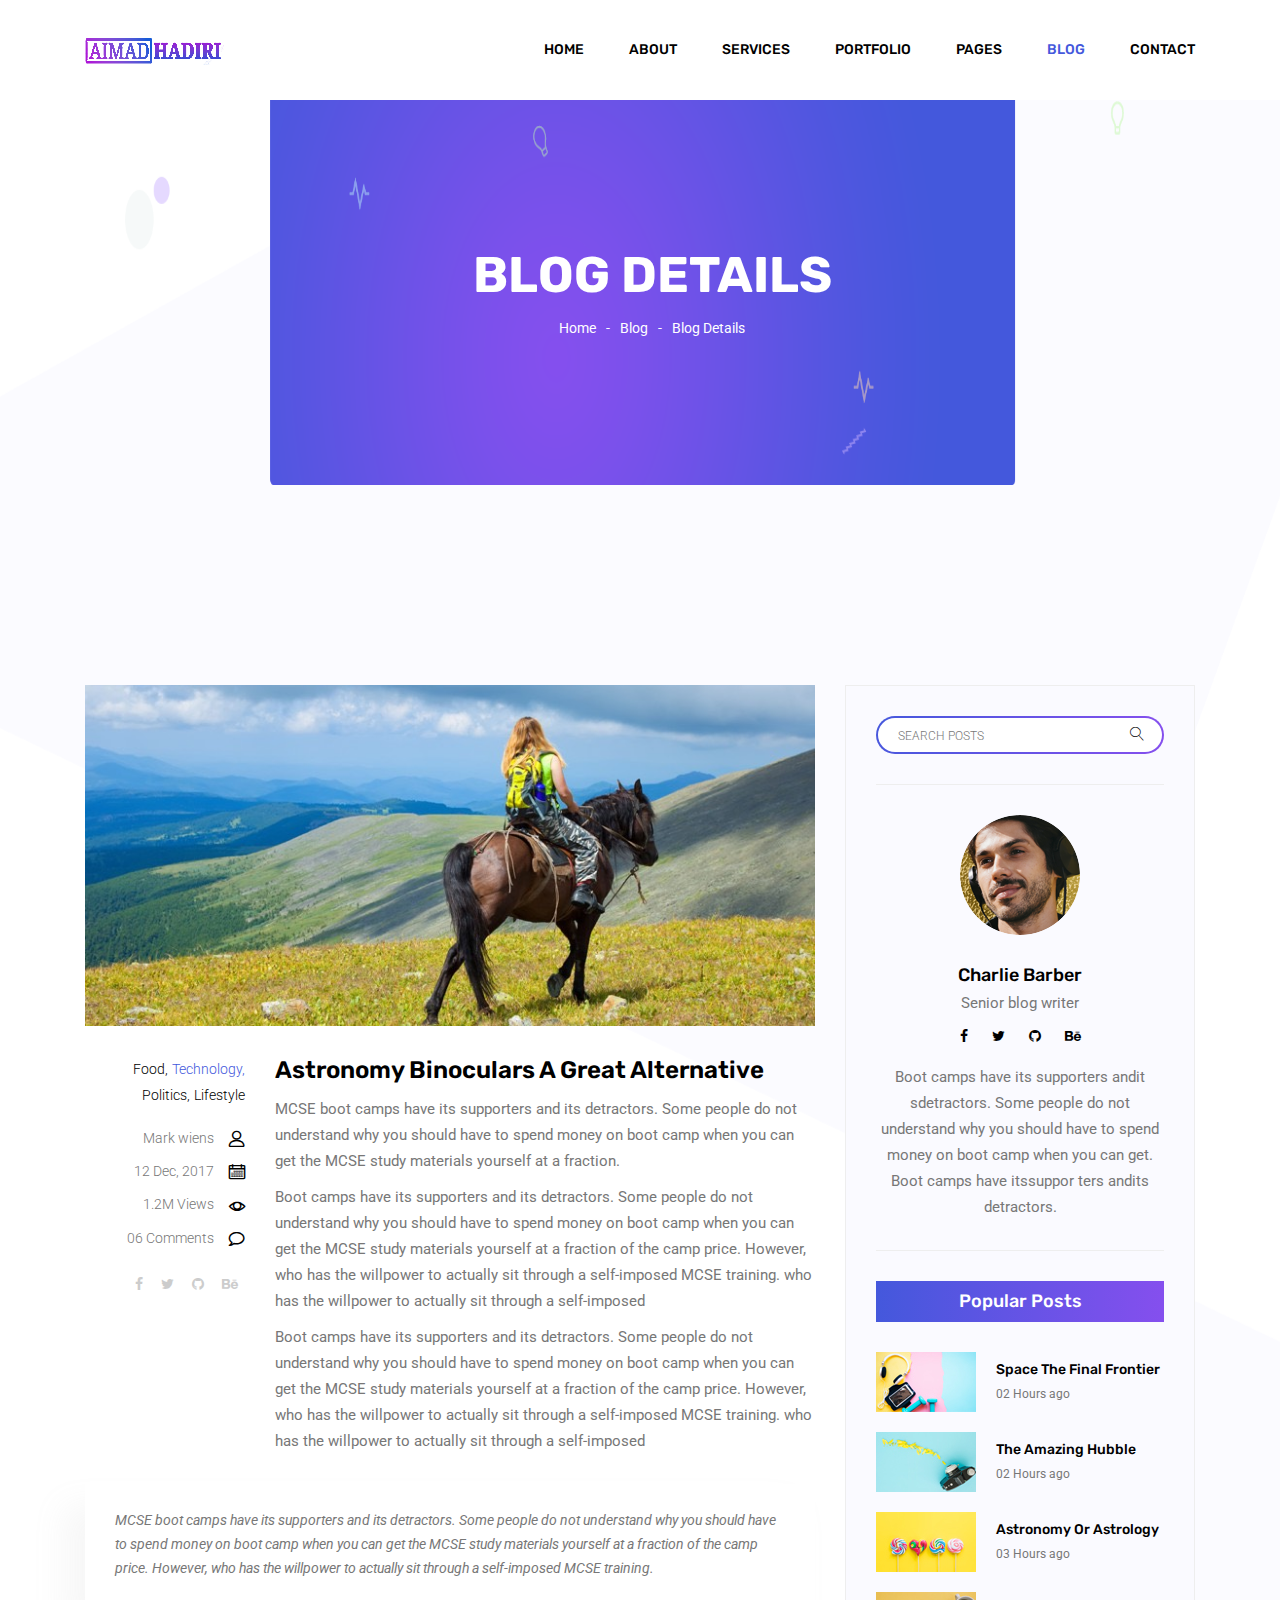
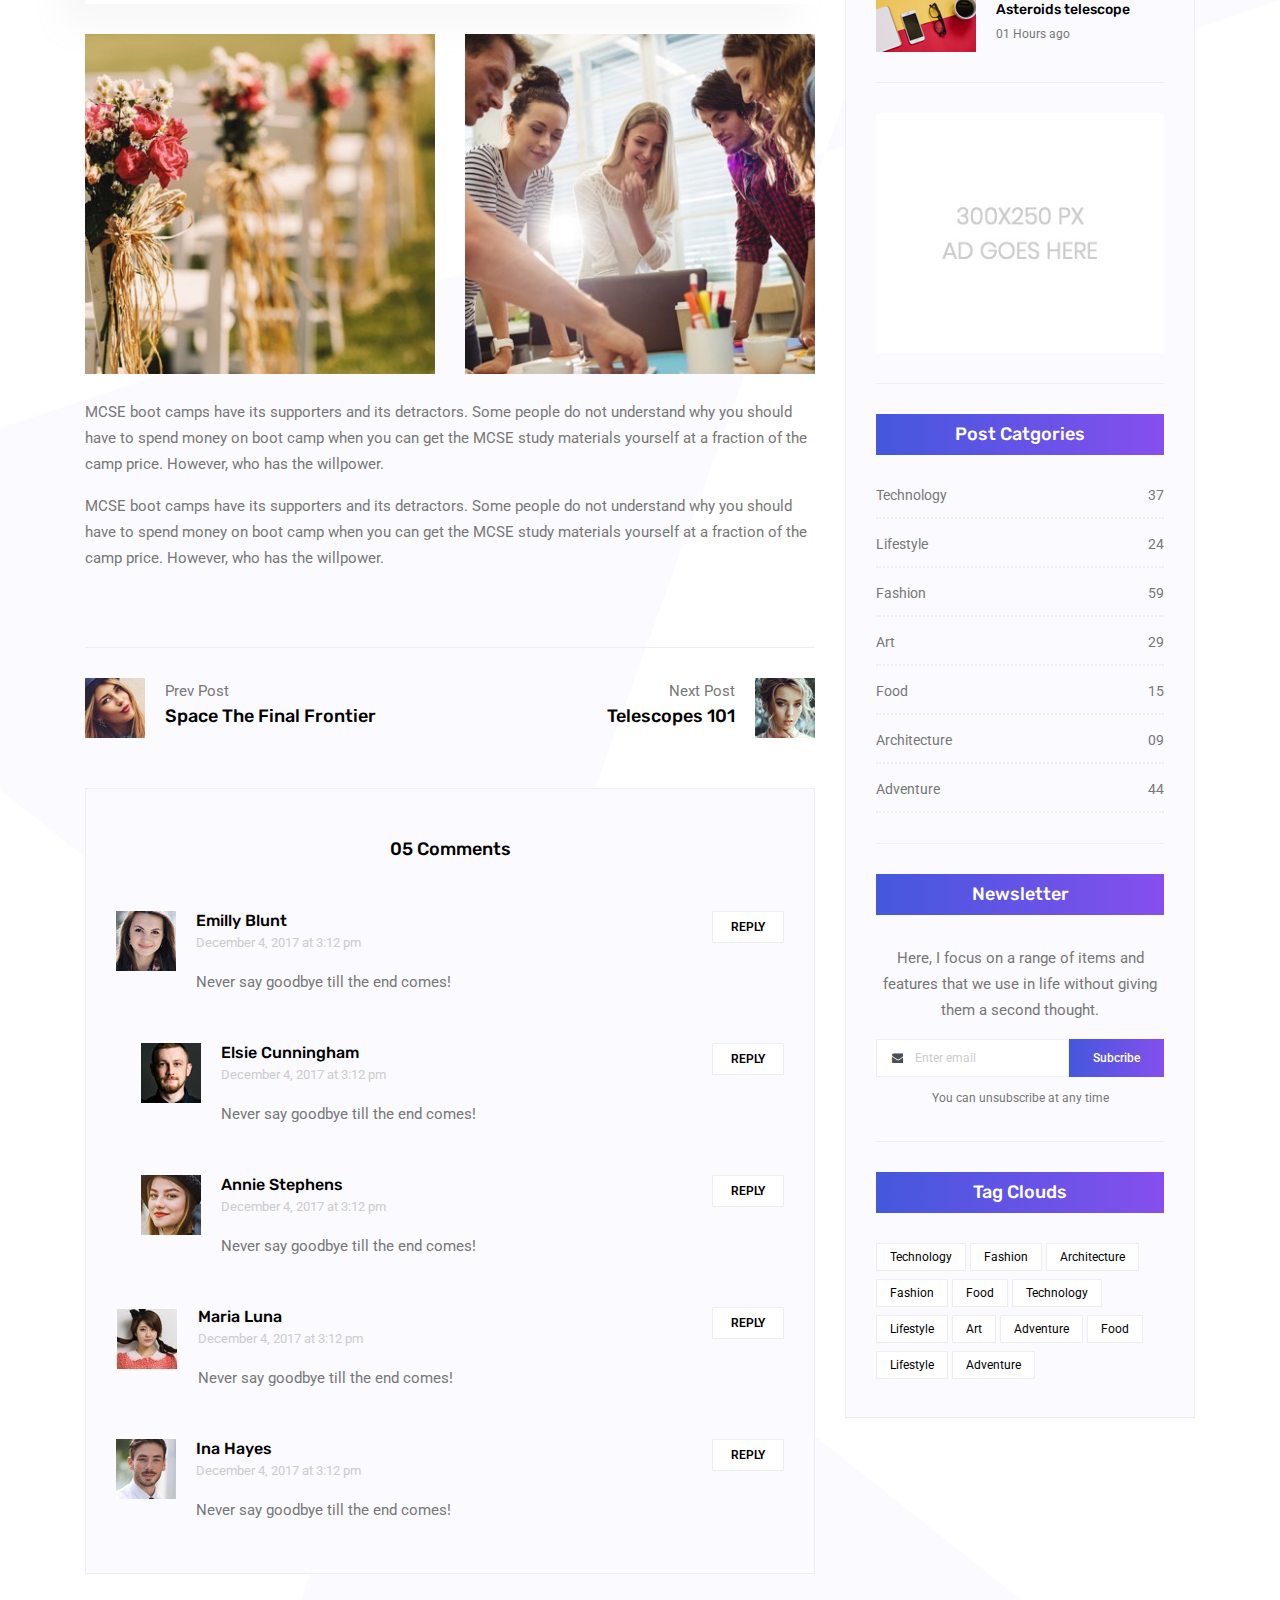
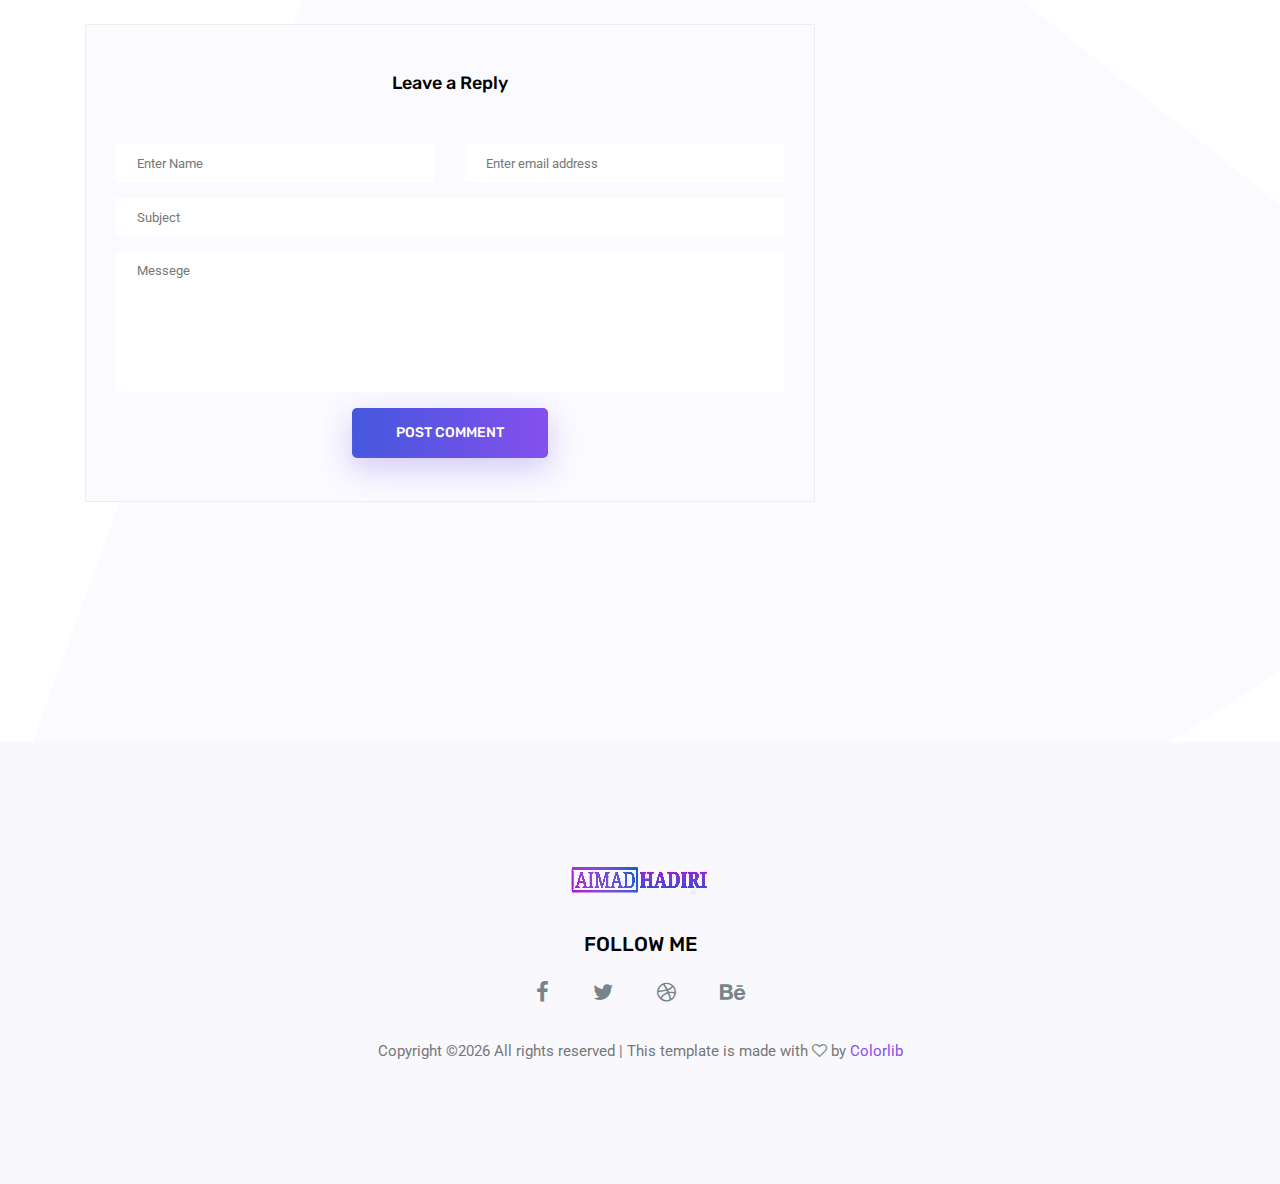
<file: single-blog.html>
<!doctype html>
<html lang="en">

<head>
	<!-- Required meta tags -->
	<meta charset="utf-8">
	<meta name="viewport" content="width=device-width, initial-scale=1, shrink-to-fit=no">
	<link rel="icon" href="img/favicon.png" type="image/png">
	<title>Blog Details</title>
	<!-- Bootstrap CSS -->
	<link rel="stylesheet" href="css/bootstrap.css">
	<link rel="stylesheet" href="vendors/linericon/style.css">
	<link rel="stylesheet" href="css/font-awesome.min.css">
	<link rel="stylesheet" href="vendors/owl-carousel/owl.carousel.min.css">
	<link rel="stylesheet" href="css/magnific-popup.css">
	<link rel="stylesheet" href="vendors/nice-select/css/nice-select.css">
	<!-- main css -->
	<link rel="stylesheet" href="css/style.css">
</head>

<body class="blog_version">

	<!--================ Start Header Area =================-->
	<header class="header_area">
		<div class="main_menu">
			<nav class="navbar navbar-expand-lg navbar-light">
				<div class="container">
					<!-- Brand and toggle get grouped for better mobile display -->
					<a class="navbar-brand logo_h" href="index.html"><img src="img/logo.png" alt=""></a>
					<button class="navbar-toggler" type="button" data-toggle="collapse" data-target="#navbarSupportedContent"
					 aria-controls="navbarSupportedContent" aria-expanded="false" aria-label="Toggle navigation">
						<span class="icon-bar"></span>
						<span class="icon-bar"></span>
						<span class="icon-bar"></span>
					</button>
					<!-- Collect the nav links, forms, and other content for toggling -->
					<div class="collapse navbar-collapse offset" id="navbarSupportedContent">
						<ul class="nav navbar-nav menu_nav justify-content-end">
							<li class="nav-item"><a class="nav-link" href="index.html">Home</a></li>
							<li class="nav-item"><a class="nav-link" href="about.html">About</a></li>
							<li class="nav-item"><a class="nav-link" href="services.html">Services</a></li>
							<li class="nav-item"><a class="nav-link" href="portfolio.html">Portfolio</a></li>
							<li class="nav-item submenu dropdown">
								<a href="#" class="nav-link dropdown-toggle" data-toggle="dropdown" role="button" aria-haspopup="true"
								 aria-expanded="false">Pages</a>
								<ul class="dropdown-menu">
                                    <li class="nav-item"><a class="nav-link" href="elements.html">Elements</a></li>
                                    <li class="nav-item"><a class="nav-link" href="portfolio-details.html">Portfolio Details</a></li>
								</ul>
							</li>
							<li class="nav-item submenu dropdown active">
								<a href="#" class="nav-link dropdown-toggle" data-toggle="dropdown" role="button" aria-haspopup="true"
								 aria-expanded="false">Blog</a>
								<ul class="dropdown-menu">
									<li class="nav-item"><a class="nav-link" href="blog.html">Blog</a></li>
									<li class="nav-item"><a class="nav-link" href="single-blog.html">Blog Details</a></li>
								</ul>
							</li>
							<li class="nav-item"><a class="nav-link" href="contact.html">Contact</a></li>
						</ul>
					</div>
				</div>
			</nav>
		</div>
	</header>
	<!--================ End Header Area =================-->

    <!--================ Start Banner Area =================-->
    <section class="banner_area">
        <div class="banner_inner d-flex align-items-center">
            <div class="container">
                <div class="banner_content text-center">
                    <h2>Blog Details</h2>
                    <div class="page_link">
                        <a href="index.html">Home</a>
                        <a href="blog.html">Blog</a>
                        <a href="single-blog.html">Blog Details</a>
                    </div>
                </div>
            </div>
        </div>
    </section>
    <!--================ End Banner Area =================-->
    
    <!--================Blog Area =================-->
    <section class="blog_area single-post-area section_gap">
        <div class="container">
            <div class="row">
                <div class="col-lg-8 posts-list">
                    <div class="single-post row">
                        <div class="col-lg-12">
                            <div class="feature-img">
                                <img class="img-fluid" src="img/blog/feature-img1.jpg" alt="">
                            </div>									
                        </div>
                        <div class="col-lg-3  col-md-3">
                            <div class="blog_info text-right">
                                <div class="post_tag">
                                    <a href="#">Food,</a>
                                    <a class="active" href="#">Technology,</a>
                                    <a href="#">Politics,</a>
                                    <a href="#">Lifestyle</a>
                                </div>
                                <ul class="blog_meta list">
                                    <li><a href="#">Mark wiens<i class="lnr lnr-user"></i></a></li>
                                    <li><a href="#">12 Dec, 2017<i class="lnr lnr-calendar-full"></i></a></li>
                                    <li><a href="#">1.2M Views<i class="lnr lnr-eye"></i></a></li>
                                    <li><a href="#">06 Comments<i class="lnr lnr-bubble"></i></a></li>
                                </ul>
                                <ul class="social-links">
                                    <li><a href="#"><i class="fa fa-facebook"></i></a></li>
                                    <li><a href="#"><i class="fa fa-twitter"></i></a></li>
                                    <li><a href="#"><i class="fa fa-github"></i></a></li>
                                    <li><a href="#"><i class="fa fa-behance"></i></a></li>
                                </ul>
                            </div>
                        </div>
                        <div class="col-lg-9 col-md-9 blog_details">
                            <h2>Astronomy Binoculars A Great Alternative</h2>
                            <p class="excert">
                                MCSE boot camps have its supporters and its detractors. Some people do not understand why you should have to spend money on boot camp when you can get the MCSE study materials yourself at a fraction.
                            </p>
                            <p>
                                Boot camps have its supporters and its detractors. Some people do not understand why you should have to spend money on boot camp when you can get the MCSE study materials yourself at a fraction of the camp price. However, who has the willpower to actually sit through a self-imposed MCSE training. who has the willpower to actually sit through a self-imposed
                            </p>
                            <p>
                                Boot camps have its supporters and its detractors. Some people do not understand why you should have to spend money on boot camp when you can get the MCSE study materials yourself at a fraction of the camp price. However, who has the willpower to actually sit through a self-imposed MCSE training. who has the willpower to actually sit through a self-imposed
                            </p>
                        </div>
                        <div class="col-lg-12">
                            <div class="quotes">
                                MCSE boot camps have its supporters and its detractors. Some people do not understand why you should have to spend money on boot camp when you can get the MCSE study materials yourself at a fraction of the camp price. However, who has the willpower to actually sit through a self-imposed MCSE training.										
                            </div>
                            <div class="row">
                                <div class="col-6">
                                    <img class="img-fluid" src="img/blog/post-img1.jpg" alt="">
                                </div>
                                <div class="col-6">
                                    <img class="img-fluid" src="img/blog/post-img2.jpg" alt="">
                                </div>	
                                <div class="col-lg-12 mt-25">
                                    <p>
                                        MCSE boot camps have its supporters and its detractors. Some people do not understand why you should have to spend money on boot camp when you can get the MCSE study materials yourself at a fraction of the camp price. However, who has the willpower.
                                    </p>
                                    <p>
                                        MCSE boot camps have its supporters and its detractors. Some people do not understand why you should have to spend money on boot camp when you can get the MCSE study materials yourself at a fraction of the camp price. However, who has the willpower.
                                    </p>											
                                </div>									
                            </div>
                        </div>
                    </div>
                    <div class="navigation-area">
                        <div class="row">
                            <div class="col-lg-6 col-md-6 col-12 nav-left flex-row d-flex justify-content-start align-items-center">
                                <div class="thumb">
                                    <a href="#"><img class="img-fluid" src="img/blog/prev.jpg" alt=""></a>
                                </div>
                                <div class="arrow">
                                    <a href="#"><span class="lnr text-white lnr-arrow-left"></span></a>
                                </div>
                                <div class="detials">
                                    <p>Prev Post</p>
                                    <a href="#"><h4>Space The Final Frontier</h4></a>
                                </div>
                            </div>
                            <div class="col-lg-6 col-md-6 col-12 nav-right flex-row d-flex justify-content-end align-items-center">
                                <div class="detials">
                                    <p>Next Post</p>
                                    <a href="#"><h4>Telescopes 101</h4></a>
                                </div>
                                <div class="arrow">
                                    <a href="#"><span class="lnr text-white lnr-arrow-right"></span></a>
                                </div>
                                <div class="thumb">
                                    <a href="#"><img class="img-fluid" src="img/blog/next.jpg" alt=""></a>
                                </div>										
                            </div>									
                        </div>
                    </div>
                    <div class="comments-area">
                        <h4>05 Comments</h4>
                        <div class="comment-list">
                            <div class="single-comment justify-content-between d-flex">
                                <div class="user justify-content-between d-flex">
                                    <div class="thumb">
                                        <img src="img/blog/c1.jpg" alt="">
                                    </div>
                                    <div class="desc">
                                        <h5><a href="#">Emilly Blunt</a></h5>
                                        <p class="date">December 4, 2017 at 3:12 pm </p>
                                        <p class="comment">
                                            Never say goodbye till the end comes!
                                        </p>
                                    </div>
                                </div>
                                <div class="reply-btn">
                                        <a href="" class="btn-reply text-uppercase">reply</a> 
                                </div>
                            </div>
                        </div>	
                        <div class="comment-list left-padding">
                            <div class="single-comment justify-content-between d-flex">
                                <div class="user justify-content-between d-flex">
                                    <div class="thumb">
                                        <img src="img/blog/c2.jpg" alt="">
                                    </div>
                                    <div class="desc">
                                        <h5><a href="#">Elsie Cunningham</a></h5>
                                        <p class="date">December 4, 2017 at 3:12 pm </p>
                                        <p class="comment">
                                            Never say goodbye till the end comes!
                                        </p>
                                    </div>
                                </div>
                                <div class="reply-btn">
                                        <a href="" class="btn-reply text-uppercase">reply</a> 
                                </div>
                            </div>
                        </div>	
                        <div class="comment-list left-padding">
                            <div class="single-comment justify-content-between d-flex">
                                <div class="user justify-content-between d-flex">
                                    <div class="thumb">
                                        <img src="img/blog/c3.jpg" alt="">
                                    </div>
                                    <div class="desc">
                                        <h5><a href="#">Annie Stephens</a></h5>
                                        <p class="date">December 4, 2017 at 3:12 pm </p>
                                        <p class="comment">
                                            Never say goodbye till the end comes!
                                        </p>
                                    </div>
                                </div>
                                <div class="reply-btn">
                                        <a href="" class="btn-reply text-uppercase">reply</a> 
                                </div>
                            </div>
                        </div>	
                        <div class="comment-list">
                            <div class="single-comment justify-content-between d-flex">
                                <div class="user justify-content-between d-flex">
                                    <div class="thumb">
                                        <img src="img/blog/c4.jpg" alt="">
                                    </div>
                                    <div class="desc">
                                        <h5><a href="#">Maria Luna</a></h5>
                                        <p class="date">December 4, 2017 at 3:12 pm </p>
                                        <p class="comment">
                                            Never say goodbye till the end comes!
                                        </p>
                                    </div>
                                </div>
                                <div class="reply-btn">
                                        <a href="" class="btn-reply text-uppercase">reply</a> 
                                </div>
                            </div>
                        </div>	
                        <div class="comment-list">
                            <div class="single-comment justify-content-between d-flex">
                                <div class="user justify-content-between d-flex">
                                    <div class="thumb">
                                        <img src="img/blog/c5.jpg" alt="">
                                    </div>
                                    <div class="desc">
                                        <h5><a href="#">Ina Hayes</a></h5>
                                        <p class="date">December 4, 2017 at 3:12 pm </p>
                                        <p class="comment">
                                            Never say goodbye till the end comes!
                                        </p>
                                    </div>
                                </div>
                                <div class="reply-btn">
                                        <a href="" class="btn-reply text-uppercase">reply</a> 
                                </div>
                            </div>
                        </div>	                                             				
                    </div>
                    <div class="comment-form">
                        <h4>Leave a Reply</h4>
                        <form>
                            <div class="form-group form-inline">
                                <div class="form-group col-lg-6 col-md-6 name">
                                <input type="text" class="form-control" id="name" placeholder="Enter Name" onfocus="this.placeholder = ''" onblur="this.placeholder = 'Enter Name'">
                                </div>
                                <div class="form-group col-lg-6 col-md-6 email">
                                <input type="email" class="form-control" id="email" placeholder="Enter email address" onfocus="this.placeholder = ''" onblur="this.placeholder = 'Enter email address'">
                                </div>										
                            </div>
                            <div class="form-group">
                                <input type="text" class="form-control" id="subject" placeholder="Subject" onfocus="this.placeholder = ''" onblur="this.placeholder = 'Subject'">
                            </div>
                            <div class="form-group">
                                <textarea class="form-control mb-10" rows="5" name="message" placeholder="Messege" onfocus="this.placeholder = ''" onblur="this.placeholder = 'Messege'" required=""></textarea>
                            </div>
                            <a href="#" class="primary-btn primary_btn"><span>Post Comment</span></a>	
                        </form>
                    </div>
                </div>
                <div class="col-lg-4">
                    <div class="blog_right_sidebar">
                        <aside class="single_sidebar_widget search_widget">
                            <div class="input-group">
                                <input type="text" class="form-control" placeholder="Search Posts">
                                <span class="input-group-btn">
                                    <button class="btn btn-default" type="button"><i class="lnr lnr-magnifier"></i></button>
                                </span>
                            </div><!-- /input-group -->
                            <div class="br"></div>
                        </aside>
                        <aside class="single_sidebar_widget author_widget">
                            <img class="author_img rounded-circle" src="img/blog/author.png" alt="">
                            <h4>Charlie Barber</h4>
                            <p>Senior blog writer</p>
                            <div class="social_icon">
                                <a href="#"><i class="fa fa-facebook"></i></a>
                                <a href="#"><i class="fa fa-twitter"></i></a>
                                <a href="#"><i class="fa fa-github"></i></a>
                                <a href="#"><i class="fa fa-behance"></i></a>
                            </div>
                            <p>Boot camps have its supporters andit sdetractors. Some people do not understand why you should have to spend money on boot camp when you can get. Boot camps have itssuppor ters andits detractors.</p>
                            <div class="br"></div>
                        </aside>
                        <aside class="single_sidebar_widget popular_post_widget">
                            <h3 class="widget_title">Popular Posts</h3>
                            <div class="media post_item">
                                <img src="img/blog/popular-post/post1.jpg" alt="post">
                                <div class="media-body">
                                    <a href="blog-details.html"><h3>Space The Final Frontier</h3></a>
                                    <p>02 Hours ago</p>
                                </div>
                            </div>
                            <div class="media post_item">
                                <img src="img/blog/popular-post/post2.jpg" alt="post">
                                <div class="media-body">
                                    <a href="blog-details.html"><h3>The Amazing Hubble</h3></a>
                                    <p>02 Hours ago</p>
                                </div>
                            </div>
                            <div class="media post_item">
                                <img src="img/blog/popular-post/post3.jpg" alt="post">
                                <div class="media-body">
                                    <a href="blog-details.html"><h3>Astronomy Or Astrology</h3></a>
                                    <p>03 Hours ago</p>
                                </div>
                            </div>
                            <div class="media post_item">
                                <img src="img/blog/popular-post/post4.jpg" alt="post">
                                <div class="media-body">
                                    <a href="blog-details.html"><h3>Asteroids telescope</h3></a>
                                    <p>01 Hours ago</p>
                                </div>
                            </div>
                            <div class="br"></div>
                        </aside>
                        <aside class="single_sidebar_widget ads_widget">
                            <a href="#"><img class="img-fluid" src="img/blog/add.jpg" alt=""></a>
                            <div class="br"></div>
                        </aside>
                        <aside class="single_sidebar_widget post_category_widget">
                            <h4 class="widget_title">Post Catgories</h4>
                            <ul class="list cat-list">
                                <li>
                                    <a href="#" class="d-flex justify-content-between">
                                        <p>Technology</p>
                                        <p>37</p>
                                    </a>
                                </li>
                                <li>
                                    <a href="#" class="d-flex justify-content-between">
                                        <p>Lifestyle</p>
                                        <p>24</p>
                                    </a>
                                </li>
                                <li>
                                    <a href="#" class="d-flex justify-content-between">
                                        <p>Fashion</p>
                                        <p>59</p>
                                    </a>
                                </li>
                                <li>
                                    <a href="#" class="d-flex justify-content-between">
                                        <p>Art</p>
                                        <p>29</p>
                                    </a>
                                </li>
                                <li>
                                    <a href="#" class="d-flex justify-content-between">
                                        <p>Food</p>
                                        <p>15</p>
                                    </a>
                                </li>
                                <li>
                                    <a href="#" class="d-flex justify-content-between">
                                        <p>Architecture</p>
                                        <p>09</p>
                                    </a>
                                </li>
                                <li>
                                    <a href="#" class="d-flex justify-content-between">
                                        <p>Adventure</p>
                                        <p>44</p>
                                    </a>
                                </li>															
                            </ul>
                            <div class="br"></div>
                        </aside>
                        <aside class="single-sidebar-widget newsletter_widget">
                            <h4 class="widget_title">Newsletter</h4>
                            <p>
                            Here, I focus on a range of items and features that we use in life without
                            giving them a second thought.
                            </p>
                            <div class="form-group d-flex flex-row">
                                <div class="input-group">
                                    <div class="input-group-prepend">
                                        <div class="input-group-text"><i class="fa fa-envelope" aria-hidden="true"></i></div>
                                    </div>
                                    <input type="text" class="form-control" id="inlineFormInputGroup" placeholder="Enter email" onfocus="this.placeholder = ''" onblur="this.placeholder = 'Enter email'">
                                </div>
                                <a href="#" class="bbtns">Subcribe</a>
                            </div>	
                            <p class="text-bottom">You can unsubscribe at any time</p>	
                            <div class="br"></div>							
                        </aside>
                        <aside class="single-sidebar-widget tag_cloud_widget">
                            <h4 class="widget_title">Tag Clouds</h4>
                            <ul class="list">
                                <li><a href="#">Technology</a></li>
                                <li><a href="#">Fashion</a></li>
                                <li><a href="#">Architecture</a></li>
                                <li><a href="#">Fashion</a></li>
                                <li><a href="#">Food</a></li>
                                <li><a href="#">Technology</a></li>
                                <li><a href="#">Lifestyle</a></li>
                                <li><a href="#">Art</a></li>
                                <li><a href="#">Adventure</a></li>
                                <li><a href="#">Food</a></li>
                                <li><a href="#">Lifestyle</a></li>
                                <li><a href="#">Adventure</a></li>
                            </ul>
                        </aside>
                    </div>
                </div>
            </div>
        </div>
    </section>
    <!--================Blog Area =================-->
        
    <!--================Footer Area =================-->
	<footer class="footer_area">
        <div class="container">
            <div class="row justify-content-center">
                <div class="col-lg-12">
                    <div class="footer_top flex-column">
                        <div class="footer_logo">
                            <a href="#">
                                <img src="img/logo.png" alt="">
                            </a>
                            <h4>Follow Me</h4>
                        </div>
                        <div class="footer_social">
                            <a href="#"><i class="fa fa-facebook"></i></a>
                            <a href="#"><i class="fa fa-twitter"></i></a>
                            <a href="#"><i class="fa fa-dribbble"></i></a>
                            <a href="#"><i class="fa fa-behance"></i></a>
                        </div>
                    </div>
                </div>
            </div>
            <div class="row footer_bottom justify-content-center">
                <p class="col-lg-8 col-sm-12 footer-text">
                    <!-- Link back to Colorlib can't be removed. Template is licensed under CC BY 3.0. -->
Copyright &copy;<script>document.write(new Date().getFullYear());</script> All rights reserved | This template is made with <i class="fa fa-heart-o" aria-hidden="true"></i> by <a href="https://colorlib.com" target="_blank">Colorlib</a>
<!-- Link back to Colorlib can't be removed. Template is licensed under CC BY 3.0. --></p>
            </div>
        </div>
    </footer>
    <!--================End Footer Area =================-->
       
        <!-- Optional JavaScript -->
        <!-- jQuery first, then Popper.js, then Bootstrap JS -->
        <script src="js/jquery-3.2.1.min.js"></script>
        <script src="js/popper.js"></script>
        <script src="js/bootstrap.min.js"></script>
        <script src="js/stellar.js"></script>
        <script src="vendors/lightbox/simpleLightbox.min.js"></script>
        <script src="vendors/nice-select/js/jquery.nice-select.min.js"></script>
        <script src="vendors/isotope/imagesloaded.pkgd.min.js"></script>
        <script src="vendors/isotope/isotope-min.js"></script>
        <script src="vendors/owl-carousel/owl.carousel.min.js"></script>
        <script src="js/jquery.ajaxchimp.min.js"></script>
        <script src="js/mail-script.js"></script>
        <script src="js/theme.js"></script>
    </body>
    </html>
</file>
<file: vendors/linericon/style.css>
@font-face {
	font-family: 'Linearicons-Free';
	src:url('fonts/Linearicons-Free.eot?w118d');
	src:url('fonts/Linearicons-Free.eot?#iefixw118d') format('embedded-opentype'),
		url('fonts/Linearicons-Free.woff2?w118d') format('woff2'),
		url('fonts/Linearicons-Free.woff?w118d') format('woff'),
		url('fonts/Linearicons-Free.ttf?w118d') format('truetype'),
		url('fonts/Linearicons-Free.svg?w118d#Linearicons-Free') format('svg');
	font-weight: normal;
	font-style: normal;
}

.lnr {
	font-family: 'Linearicons-Free';
	speak: none;
	font-style: normal;
	font-weight: normal;
	font-variant: normal;
	text-transform: none;
	line-height: 1;

	/* Better Font Rendering =========== */
	-webkit-font-smoothing: antialiased;
	-moz-osx-font-smoothing: grayscale;
}

.lnr-home:before {
	content: "\e800";
}
.lnr-apartment:before {
	content: "\e801";
}
.lnr-pencil:before {
	content: "\e802";
}
.lnr-magic-wand:before {
	content: "\e803";
}
.lnr-drop:before {
	content: "\e804";
}
.lnr-lighter:before {
	content: "\e805";
}
.lnr-poop:before {
	content: "\e806";
}
.lnr-sun:before {
	content: "\e807";
}
.lnr-moon:before {
	content: "\e808";
}
.lnr-cloud:before {
	content: "\e809";
}
.lnr-cloud-upload:before {
	content: "\e80a";
}
.lnr-cloud-download:before {
	content: "\e80b";
}
.lnr-cloud-sync:before {
	content: "\e80c";
}
.lnr-cloud-check:before {
	content: "\e80d";
}
.lnr-database:before {
	content: "\e80e";
}
.lnr-lock:before {
	content: "\e80f";
}
.lnr-cog:before {
	content: "\e810";
}
.lnr-trash:before {
	content: "\e811";
}
.lnr-dice:before {
	content: "\e812";
}
.lnr-heart:before {
	content: "\e813";
}
.lnr-star:before {
	content: "\e814";
}
.lnr-star-half:before {
	content: "\e815";
}
.lnr-star-empty:before {
	content: "\e816";
}
.lnr-flag:before {
	content: "\e817";
}
.lnr-envelope:before {
	content: "\e818";
}
.lnr-paperclip:before {
	content: "\e819";
}
.lnr-inbox:before {
	content: "\e81a";
}
.lnr-eye:before {
	content: "\e81b";
}
.lnr-printer:before {
	content: "\e81c";
}
.lnr-file-empty:before {
	content: "\e81d";
}
.lnr-file-add:before {
	content: "\e81e";
}
.lnr-enter:before {
	content: "\e81f";
}
.lnr-exit:before {
	content: "\e820";
}
.lnr-graduation-hat:before {
	content: "\e821";
}
.lnr-license:before {
	content: "\e822";
}
.lnr-music-note:before {
	content: "\e823";
}
.lnr-film-play:before {
	content: "\e824";
}
.lnr-camera-video:before {
	content: "\e825";
}
.lnr-camera:before {
	content: "\e826";
}
.lnr-picture:before {
	content: "\e827";
}
.lnr-book:before {
	content: "\e828";
}
.lnr-bookmark:before {
	content: "\e829";
}
.lnr-user:before {
	content: "\e82a";
}
.lnr-users:before {
	content: "\e82b";
}
.lnr-shirt:before {
	content: "\e82c";
}
.lnr-store:before {
	content: "\e82d";
}
.lnr-cart:before {
	content: "\e82e";
}
.lnr-tag:before {
	content: "\e82f";
}
.lnr-phone-handset:before {
	content: "\e830";
}
.lnr-phone:before {
	content: "\e831";
}
.lnr-pushpin:before {
	content: "\e832";
}
.lnr-map-marker:before {
	content: "\e833";
}
.lnr-map:before {
	content: "\e834";
}
.lnr-location:before {
	content: "\e835";
}
.lnr-calendar-full:before {
	content: "\e836";
}
.lnr-keyboard:before {
	content: "\e837";
}
.lnr-spell-check:before {
	content: "\e838";
}
.lnr-screen:before {
	content: "\e839";
}
.lnr-smartphone:before {
	content: "\e83a";
}
.lnr-tablet:before {
	content: "\e83b";
}
.lnr-laptop:before {
	content: "\e83c";
}
.lnr-laptop-phone:before {
	content: "\e83d";
}
.lnr-power-switch:before {
	content: "\e83e";
}
.lnr-bubble:before {
	content: "\e83f";
}
.lnr-heart-pulse:before {
	content: "\e840";
}
.lnr-construction:before {
	content: "\e841";
}
.lnr-pie-chart:before {
	content: "\e842";
}
.lnr-chart-bars:before {
	content: "\e843";
}
.lnr-gift:before {
	content: "\e844";
}
.lnr-diamond:before {
	content: "\e845";
}
.lnr-linearicons:before {
	content: "\e846";
}
.lnr-dinner:before {
	content: "\e847";
}
.lnr-coffee-cup:before {
	content: "\e848";
}
.lnr-leaf:before {
	content: "\e849";
}
.lnr-paw:before {
	content: "\e84a";
}
.lnr-rocket:before {
	content: "\e84b";
}
.lnr-briefcase:before {
	content: "\e84c";
}
.lnr-bus:before {
	content: "\e84d";
}
.lnr-car:before {
	content: "\e84e";
}
.lnr-train:before {
	content: "\e84f";
}
.lnr-bicycle:before {
	content: "\e850";
}
.lnr-wheelchair:before {
	content: "\e851";
}
.lnr-select:before {
	content: "\e852";
}
.lnr-earth:before {
	content: "\e853";
}
.lnr-smile:before {
	content: "\e854";
}
.lnr-sad:before {
	content: "\e855";
}
.lnr-neutral:before {
	content: "\e856";
}
.lnr-mustache:before {
	content: "\e857";
}
.lnr-alarm:before {
	content: "\e858";
}
.lnr-bullhorn:before {
	content: "\e859";
}
.lnr-volume-high:before {
	content: "\e85a";
}
.lnr-volume-medium:before {
	content: "\e85b";
}
.lnr-volume-low:before {
	content: "\e85c";
}
.lnr-volume:before {
	content: "\e85d";
}
.lnr-mic:before {
	content: "\e85e";
}
.lnr-hourglass:before {
	content: "\e85f";
}
.lnr-undo:before {
	content: "\e860";
}
.lnr-redo:before {
	content: "\e861";
}
.lnr-sync:before {
	content: "\e862";
}
.lnr-history:before {
	content: "\e863";
}
.lnr-clock:before {
	content: "\e864";
}
.lnr-download:before {
	content: "\e865";
}
.lnr-upload:before {
	content: "\e866";
}
.lnr-enter-down:before {
	content: "\e867";
}
.lnr-exit-up:before {
	content: "\e868";
}
.lnr-bug:before {
	content: "\e869";
}
.lnr-code:before {
	content: "\e86a";
}
.lnr-link:before {
	content: "\e86b";
}
.lnr-unlink:before {
	content: "\e86c";
}
.lnr-thumbs-up:before {
	content: "\e86d";
}
.lnr-thumbs-down:before {
	content: "\e86e";
}
.lnr-magnifier:before {
	content: "\e86f";
}
.lnr-cross:before {
	content: "\e870";
}
.lnr-menu:before {
	content: "\e871";
}
.lnr-list:before {
	content: "\e872";
}
.lnr-chevron-up:before {
	content: "\e873";
}
.lnr-chevron-down:before {
	content: "\e874";
}
.lnr-chevron-left:before {
	content: "\e875";
}
.lnr-chevron-right:before {
	content: "\e876";
}
.lnr-arrow-up:before {
	content: "\e877";
}
.lnr-arrow-down:before {
	content: "\e878";
}
.lnr-arrow-left:before {
	content: "\e879";
}
.lnr-arrow-right:before {
	content: "\e87a";
}
.lnr-move:before {
	content: "\e87b";
}
.lnr-warning:before {
	content: "\e87c";
}
.lnr-question-circle:before {
	content: "\e87d";
}
.lnr-menu-circle:before {
	content: "\e87e";
}
.lnr-checkmark-circle:before {
	content: "\e87f";
}
.lnr-cross-circle:before {
	content: "\e880";
}
.lnr-plus-circle:before {
	content: "\e881";
}
.lnr-circle-minus:before {
	content: "\e882";
}
.lnr-arrow-up-circle:before {
	content: "\e883";
}
.lnr-arrow-down-circle:before {
	content: "\e884";
}
.lnr-arrow-left-circle:before {
	content: "\e885";
}
.lnr-arrow-right-circle:before {
	content: "\e886";
}
.lnr-chevron-up-circle:before {
	content: "\e887";
}
.lnr-chevron-down-circle:before {
	content: "\e888";
}
.lnr-chevron-left-circle:before {
	content: "\e889";
}
.lnr-chevron-right-circle:before {
	content: "\e88a";
}
.lnr-crop:before {
	content: "\e88b";
}
.lnr-frame-expand:before {
	content: "\e88c";
}
.lnr-frame-contract:before {
	content: "\e88d";
}
.lnr-layers:before {
	content: "\e88e";
}
.lnr-funnel:before {
	content: "\e88f";
}
.lnr-text-format:before {
	content: "\e890";
}
.lnr-text-format-remove:before {
	content: "\e891";
}
.lnr-text-size:before {
	content: "\e892";
}
.lnr-bold:before {
	content: "\e893";
}
.lnr-italic:before {
	content: "\e894";
}
.lnr-underline:before {
	content: "\e895";
}
.lnr-strikethrough:before {
	content: "\e896";
}
.lnr-highlight:before {
	content: "\e897";
}
.lnr-text-align-left:before {
	content: "\e898";
}
.lnr-text-align-center:before {
	content: "\e899";
}
.lnr-text-align-right:before {
	content: "\e89a";
}
.lnr-text-align-justify:before {
	content: "\e89b";
}
.lnr-line-spacing:before {
	content: "\e89c";
}
.lnr-indent-increase:before {
	content: "\e89d";
}
.lnr-indent-decrease:before {
	content: "\e89e";
}
.lnr-pilcrow:before {
	content: "\e89f";
}
.lnr-direction-ltr:before {
	content: "\e8a0";
}
.lnr-direction-rtl:before {
	content: "\e8a1";
}
.lnr-page-break:before {
	content: "\e8a2";
}
.lnr-sort-alpha-asc:before {
	content: "\e8a3";
}
.lnr-sort-amount-asc:before {
	content: "\e8a4";
}
.lnr-hand:before {
	content: "\e8a5";
}
.lnr-pointer-up:before {
	content: "\e8a6";
}
.lnr-pointer-right:before {
	content: "\e8a7";
}
.lnr-pointer-down:before {
	content: "\e8a8";
}
.lnr-pointer-left:before {
	content: "\e8a9";
}
</file>
<file: vendors/nice-select/css/nice-select.css>
.nice-select {
  -webkit-tap-highlight-color: transparent;
  background-color: #fff;
  border-radius: 5px;
  border: solid 1px #e8e8e8;
  box-sizing: border-box;
  clear: both;
  cursor: pointer;
  display: block;
  float: left;
  font-family: inherit;
  font-size: 14px;
  font-weight: normal;
  height: 42px;
  line-height: 40px;
  outline: none;
  padding-left: 18px;
  padding-right: 30px;
  position: relative;
  text-align: left !important;
  -webkit-transition: all 0.2s ease-in-out;
  transition: all 0.2s ease-in-out;
  -webkit-user-select: none;
     -moz-user-select: none;
      -ms-user-select: none;
          user-select: none;
  white-space: nowrap;
  width: auto; }
  .nice-select:hover {
    border-color: #dbdbdb; }
  .nice-select:active, .nice-select.open, .nice-select:focus {
    border-color: #999; }
  .nice-select:after {
    border-bottom: 2px solid #999;
    border-right: 2px solid #999;
    content: '';
    display: block;
    height: 5px;
    margin-top: -4px;
    pointer-events: none;
    position: absolute;
    right: 12px;
    top: 50%;
    -webkit-transform-origin: 66% 66%;
        -ms-transform-origin: 66% 66%;
            transform-origin: 66% 66%;
    -webkit-transform: rotate(45deg);
        -ms-transform: rotate(45deg);
            transform: rotate(45deg);
    -webkit-transition: all 0.15s ease-in-out;
    transition: all 0.15s ease-in-out;
    width: 5px; }
  .nice-select.open:after {
    -webkit-transform: rotate(-135deg);
        -ms-transform: rotate(-135deg);
            transform: rotate(-135deg); }
  .nice-select.open .list {
    opacity: 1;
    pointer-events: auto;
    -webkit-transform: scale(1) translateY(0);
        -ms-transform: scale(1) translateY(0);
            transform: scale(1) translateY(0); }
  .nice-select.disabled {
    border-color: #ededed;
    color: #999;
    pointer-events: none; }
    .nice-select.disabled:after {
      border-color: #cccccc; }
  .nice-select.wide {
    width: 100%; }
    .nice-select.wide .list {
      left: 0 !important;
      right: 0 !important; }
  .nice-select.right {
    float: right; }
    .nice-select.right .list {
      left: auto;
      right: 0; }
  .nice-select.small {
    font-size: 12px;
    height: 36px;
    line-height: 34px; }
    .nice-select.small:after {
      height: 4px;
      width: 4px; }
    .nice-select.small .option {
      line-height: 34px;
      min-height: 34px; }
  .nice-select .list {
    background-color: #fff;
    border-radius: 5px;
    box-shadow: 0 0 0 1px rgba(68, 68, 68, 0.11);
    box-sizing: border-box;
    margin-top: 4px;
    opacity: 0;
    overflow: hidden;
    padding: 0;
    pointer-events: none;
    position: absolute;
    top: 100%;
    left: 0;
    -webkit-transform-origin: 50% 0;
        -ms-transform-origin: 50% 0;
            transform-origin: 50% 0;
    -webkit-transform: scale(0.75) translateY(-21px);
        -ms-transform: scale(0.75) translateY(-21px);
            transform: scale(0.75) translateY(-21px);
    -webkit-transition: all 0.2s cubic-bezier(0.5, 0, 0, 1.25), opacity 0.15s ease-out;
    transition: all 0.2s cubic-bezier(0.5, 0, 0, 1.25), opacity 0.15s ease-out;
    z-index: 9; }
    .nice-select .list:hover .option:not(:hover) {
      background-color: transparent !important; }
  .nice-select .option {
    cursor: pointer;
    font-weight: 400;
    line-height: 40px;
    list-style: none;
    min-height: 40px;
    outline: none;
    padding-left: 18px;
    padding-right: 29px;
    text-align: left;
    -webkit-transition: all 0.2s;
    transition: all 0.2s; }
    .nice-select .option:hover, .nice-select .option.focus, .nice-select .option.selected.focus {
      background-color: #f6f6f6; }
    .nice-select .option.selected {
      font-weight: bold; }
    .nice-select .option.disabled {
      background-color: transparent;
      color: #999;
      cursor: default; }

.no-csspointerevents .nice-select .list {
  display: none; }

.no-csspointerevents .nice-select.open .list {
  display: block; }
</file>
<file: css/style.css>
/*----------------------------------------------------
@File: Default Styles
@Author: SPONDON IT

This file contains the styling for the actual theme, this
is the file you need to edit to change the look of the
theme.
---------------------------------------------------- */
/*=====================================================================
@Template Name: HostHub Construction 
@Developed By: Naim Lasker
Author E-mail: naimlasker@gmail.com

=====================================================================*/
/*----------------------------------------------------*/
/*font Variables*/
/*Color Variables*/
/*=================== fonts ====================*/
@import url("https://fonts.googleapis.com/css?family=Roboto:400,500|Rubik:500,700");
/*---------------------------------------------------- */
/*----------------------------------------------------*/
/* Medium Layout: 1280px */
/* Tablet Layout: 768px */
/* Mobile Layout: 320px */
/* Wide Mobile Layout: 480px */
/*---------------------------------------------------- */
/*----------------------------------------------------*/
body {
  line-height: 26px;
  font-size: 15px;
  font-family: "Roboto", sans-serif;
  font-weight: 400;
  color: #777777;
  background: url(../img/body-bg.png) no-repeat center; }

h1,
h2,
h3,
h4,
h5,
h6 {
  font-family: "Rubik", sans-serif;
  font-weight: 500;
  color: #000000; }

.list {
  list-style: none;
  margin: 0px;
  padding: 0px; }

a {
  text-decoration: none;
  transition: all 0.3s ease-in-out; }
  a:hover, a:focus {
    text-decoration: none;
    outline: none; }

button:focus {
  outline: none;
  box-shadow: none; }

.mt-25 {
  margin-top: 25px; }

.p0 {
  padding-left: 0px;
  padding-right: 0px; }

.white_bg {
  background: #fff !important; }

.mb-50 {
  margin-bottom: 50px; }

.ml-15 {
  margin-left: 15px; }

.ml-20 {
  margin-left: 20px; }

.mt-50 {
  margin-top: 50px; }

/*---------------------------------------------------- */
/*----------------------------------------------------*/
.section_gap {
  padding: 200px 0; }
  @media (max-width: 1199px) {
    .section_gap {
      padding: 80px 0; } }

.section_gap_top {
  padding-top: 200px; }
  @media (max-width: 1199px) {
    .section_gap_top {
      padding-top: 80px; } }

.section_gap_bottom {
  padding-bottom: 200px; }
  @media (max-width: 1199px) {
    .section_gap_bottom {
      padding-bottom: 80px; } }

/* Main Title Area css
============================================================================================ */
.main_title {
  text-align: center;
  margin-bottom: 100px; }
  @media (max-width: 1199px) {
    .main_title {
      margin-bottom: 50px; } }
  .main_title h2 {
    font-size: 36px;
    font-weight: 700;
    margin-bottom: 15px;
    line-height: 50px;
    text-transform: uppercase; }
    @media (max-width: 991px) {
      .main_title h2 br {
        display: none; } }
    @media (max-width: 767px) {
      .main_title h2 {
        font-size: 30px;
        line-height: 34px; } }
  .main_title p {
    margin-bottom: 0px; }
    @media (max-width: 991px) {
      .main_title p br {
        display: none; } }
  .main_title.white h2 {
    color: #fff; }
  .main_title.white p {
    color: #fff;
    opacity: .6; }

/* End Main Title Area css
============================================================================================ */
/* Start Gradient Area css
============================================================================================ */
.gradient-bg, .header_area .navbar .nav .nav-item.submenu ul .nav-item:hover .nav-link, .blog_right_sidebar .widget_title, .blog_right_sidebar .newsletter_widget .bbtns, .blog_right_sidebar .tag_cloud_widget ul li a:hover, .blog-pagination .page-item.active .page-link, .blog-pagination .page-link:hover, .comments-area .btn-reply:hover {
  background: -webkit-linear-gradient(90deg, #4458dc 0%, #854fee 100%);
  background: -moz-linear-gradient(90deg, #4458dc 0%, #854fee 100%);
  background: -o-linear-gradient(90deg, #4458dc 0%, #854fee 100%);
  background: linear-gradient(90deg, #4458dc 0%, #854fee 100%); }

.border-gradient {
  border-image: -webkit-linear-gradient(90deg, #4458dc 0%, #854fee 100%);
  border-image: -moz-linear-gradient(90deg, #4458dc 0%, #854fee 100%);
  border-image: -o-linear-gradient(90deg, #4458dc 0%, #854fee 100%);
  border-image: linear-gradient(90deg, #4458dc 0%, #854fee 100%); }

.gradient-bg2 {
  background: -webkit-linear-gradient(90deg, #4458dc 0%, #854fee 100%);
  background: -moz-linear-gradient(90deg, #4458dc 0%, #854fee 100%);
  background: -o-linear-gradient(90deg, #4458dc 0%, #854fee 100%);
  background: linear-gradient(90deg, #4458dc 0%, #854fee 100%); }

.gradient-color, .contact_info .info_item i {
  background: -webkit-linear-gradient(90deg, #4458dc 0%, #854fee 100%);
  background: -moz-linear-gradient(90deg, #4458dc 0%, #854fee 100%);
  background: -o-linear-gradient(90deg, #4458dc 0%, #854fee 100%);
  background: linear-gradient(90deg, #4458dc 0%, #854fee 100%);
  -webkit-background-clip: text;
  -webkit-text-fill-color: transparent; }

/* End Gradient Area css
============================================================================================ */
.primary_btn {
  display: inline-block;
  color: #fff;
  letter-spacing: 0px;
  font-family: "Rubik", sans-serif;
  font-weight: 500;
  font-size: 14px;
  line-height: 46px;
  outline: none !important;
  text-align: center;
  cursor: pointer;
  text-transform: uppercase;
  border-radius: 5px;
  background-origin: border-box;
  background-clip: content-box, border-box;
  background-image: linear-gradient(to right, #4458dc 0%, #854fee 100%), radial-gradient(circle at top left, #4458dc, #854fee);
  border: double 2px transparent;
  box-shadow: 0px 10px 30px rgba(118, 85, 225, 0.3); }
  .primary_btn span {
    padding: 0 42px; }
  .primary_btn.tr-bg {
    background-image: linear-gradient(#ffffff, #ffffff), radial-gradient(circle at top left, #4458dc, #854fee);
    border: 2px solid transparent;
    color: #222222;
    box-shadow: none; }
    .primary_btn.tr-bg:hover {
      background-image: linear-gradient(to right, #4458dc 0%, #854fee 100%), radial-gradient(circle at top left, #4458dc, #854fee);
      border: double 2px transparent;
      color: #ffffff;
      box-shadow: 0px 10px 30px rgba(118, 85, 225, 0.3); }
  .primary_btn:hover {
    background-image: linear-gradient(#ffffff, #ffffff), radial-gradient(circle at top left, #4458dc, #854fee);
    border: 2px solid #854fee;
    color: #222222;
    box-shadow: none;
    background-clip: border-box; }

.overlay {
  position: absolute;
  left: 0;
  top: 0;
  height: 100%;
  width: 100%; }

/*---------------------------------------------------- */
/*----------------------------------------------------*/
.header_area {
  position: absolute;
  width: 100%;
  z-index: 9999;
  background: #ffffff; }
  .header_area .menu_nav {
    width: 100%; }
  .header_area .navbar {
    background: transparent;
    padding: 0px;
    border: 0px;
    border-radius: 0px;
    width: 100%; }
    .header_area .navbar .nav .nav-item {
      margin-right: 45px; }
      .header_area .navbar .nav .nav-item .nav-link {
        font: 500 14px/100px "Rubik", sans-serif;
        text-transform: uppercase;
        color: #000000;
        padding: 0px;
        display: inline-block; }
        .header_area .navbar .nav .nav-item .nav-link:after {
          display: none; }
      .header_area .navbar .nav .nav-item:hover .nav-link, .header_area .navbar .nav .nav-item.active .nav-link {
        color: #4458dc; }
      .header_area .navbar .nav .nav-item.submenu {
        position: relative; }
        .header_area .navbar .nav .nav-item.submenu ul {
          border: none;
          padding: 0px;
          border-radius: 0px;
          box-shadow: none;
          margin: 0px;
          background: #fff; }
          @media (min-width: 992px) {
            .header_area .navbar .nav .nav-item.submenu ul {
              position: absolute;
              top: 120%;
              left: 0px;
              min-width: 200px;
              text-align: left;
              opacity: 0;
              transition: all 300ms ease-in;
              visibility: hidden;
              display: block;
              border: none;
              padding: 0px;
              border-radius: 0px;
              box-shadow: 0px 10px 30px 0px rgba(0, 0, 0, 0.1); } }
          .header_area .navbar .nav .nav-item.submenu ul:before {
            content: "";
            width: 0;
            height: 0;
            border-style: solid;
            border-width: 10px 10px 0 10px;
            border-color: #eeeeee transparent transparent transparent;
            position: absolute;
            right: 24px;
            top: 45px;
            z-index: 3;
            opacity: 0;
            transition: all 400ms linear; }
          .header_area .navbar .nav .nav-item.submenu ul .nav-item {
            display: block;
            float: none;
            margin-right: 0px;
            border-bottom: 1px solid #ededed;
            margin-left: 0px;
            transition: all 0.4s linear; }
            .header_area .navbar .nav .nav-item.submenu ul .nav-item .nav-link {
              line-height: 45px;
              color: #000000;
              padding: 0px 30px;
              transition: all 150ms linear;
              display: block;
              text-transform: capitalize;
              margin-right: 0px; }
            .header_area .navbar .nav .nav-item.submenu ul .nav-item:last-child {
              border-bottom: none; }
            .header_area .navbar .nav .nav-item.submenu ul .nav-item:hover .nav-link {
              color: #fff; }
        @media (min-width: 992px) {
          .header_area .navbar .nav .nav-item.submenu:hover ul {
            visibility: visible;
            opacity: 1;
            top: 100%; } }
        .header_area .navbar .nav .nav-item.submenu:hover ul .nav-item {
          margin-top: 0px; }
      .header_area .navbar .nav .nav-item:last-child {
        margin-right: 0px; }
  .header_area.navbar_fixed .main_menu {
    position: fixed;
    width: 100%;
    top: -70px;
    left: 0;
    right: 0;
    background: #ffffff;
    transform: translateY(70px);
    transition: transform 500ms ease, background 500ms ease;
    -webkit-transition: transform 500ms ease, background 500ms ease;
    box-shadow: 0px 3px 16px 0px rgba(0, 0, 0, 0.1); }
    .header_area.navbar_fixed .main_menu .navbar .nav .nav-item .nav-link {
      line-height: 70px; }
  @media (min-width: 992px) {
    .header_area.white_menu .navbar .navbar-brand img {
      display: none; }
      .header_area.white_menu .navbar .navbar-brand img + img {
        display: inline-block; } }
  @media (max-width: 991px) {
    .header_area.white_menu .navbar .navbar-brand img {
      display: inline-block; }
      .header_area.white_menu .navbar .navbar-brand img + img {
        display: none; } }
  .header_area.white_menu .navbar .nav .nav-item .nav-link {
    color: #fff; }
  .header_area.white_menu.navbar_fixed .main_menu .navbar .navbar-brand img {
    display: inline-block; }
    .header_area.white_menu.navbar_fixed .main_menu .navbar .navbar-brand img + img {
      display: none; }
  .header_area.white_menu.navbar_fixed .main_menu .navbar .nav .nav-item .nav-link {
    line-height: 70px;
    color: #000000; }

.owl-carousel.off {
  display: -ms-flexbox;
  display: flex; }

/*---------------------------------------------------- */
/*----------------------------------------------------*/
/* Home Banner Area css
============================================================================================ */
.home_banner_area {
  z-index: 1;
  background: url(../img/banner/home-banner.png) no-repeat top center;
  background-position: center;
  background-size: cover; }
  .home_banner_area .banner_inner {
    width: 100%; }
    .home_banner_area .banner_inner .home_right_img {
      padding-top: 197px; }
      @media (max-width: 1480px) {
        .home_banner_area .banner_inner .home_right_img img {
          max-width: 100%;
          height: auto; } }
      @media (max-width: 991px) {
        .home_banner_area .banner_inner .home_right_img {
          display: none; } }
    .home_banner_area .banner_inner .col-lg-7 {
      vertical-align: middle;
      align-self: center; }
    .home_banner_area .banner_inner .banner_content {
      text-align: left; }
      @media (max-width: 991px) {
        .home_banner_area .banner_inner .banner_content {
          margin-top: 150px; } }
      .home_banner_area .banner_inner .banner_content h3 {
        font-size: 40px;
        margin-bottom: 20px;
        position: relative; }
        .home_banner_area .banner_inner .banner_content h3:after {
          content: '';
          width: 410px;
          height: 2px;
          position: absolute;
          top: 50%;
          left: 23%;
          background: #000000; }
          @media (max-width: 575px) {
            .home_banner_area .banner_inner .banner_content h3:after {
              display: none; } }
      .home_banner_area .banner_inner .banner_content h1 {
        margin-top: 20px;
        font-size: 70px;
        line-height: 60px;
        margin-bottom: 25px; }
        @media (max-width: 1024px) {
          .home_banner_area .banner_inner .banner_content h1 {
            font-size: 60px; } }
        @media (max-width: 767px) {
          .home_banner_area .banner_inner .banner_content h1 {
            font-size: 50px; } }
      .home_banner_area .banner_inner .banner_content h5 {
        font-size: 24px;
        margin-bottom: 35px; }
      .home_banner_area .banner_inner .banner_content .primary_btn {
        margin-right: 20px; }

.banner_area {
  position: relative;
  z-index: 1;
  min-height: 485px; }
  @media (max-width: 1199px) {
    .banner_area {
      min-height: 350px; } }
  .banner_area .banner_inner {
    position: relative;
    overflow: hidden;
    width: 100%;
    min-height: 485px;
    background: url(../img/banner/common-banner.png) no-repeat right bottom;
    background-size: 90% 85%;
    width: 98%;
    z-index: 1; }
    @media (max-width: 1199px) {
      .banner_area .banner_inner {
        min-height: 350px; } }
    @media (max-width: 991px) {
      .banner_area .banner_inner {
        background: #854fee;
        width: 100%; } }
    .banner_area .banner_inner .banner_content {
      margin-left: 50px;
      margin-top: 100px; }
      @media (max-width: 991px) {
        .banner_area .banner_inner .banner_content {
          margin-left: 0px;
          margin-top: 50px; } }
      .banner_area .banner_inner .banner_content h2 {
        color: #fff;
        font-size: 50px;
        font-family: "Rubik", sans-serif;
        margin-bottom: 10px;
        text-transform: uppercase;
        font-weight: 700; }
        @media (max-width: 991px) {
          .banner_area .banner_inner .banner_content h2 {
            font-size: 30px; } }
      .banner_area .banner_inner .banner_content .page_link a {
        font-size: 14px;
        color: #fff;
        font-family: "Roboto", sans-serif;
        margin-right: 20px;
        position: relative; }
        .banner_area .banner_inner .banner_content .page_link a:before {
          content: "-";
          position: absolute;
          right: -14px;
          top: 50%;
          -webkit-transform: translateY(-50%);
          -moz-transform: translateY(-50%);
          -ms-transform: translateY(-50%);
          -o-transform: translateY(-50%);
          transform: translateY(-50%); }
        .banner_area .banner_inner .banner_content .page_link a:last-child {
          margin-right: 0px; }
          .banner_area .banner_inner .banner_content .page_link a:last-child:before {
            display: none; }

/* End Home Banner Area css
============================================================================================ */
/*---------------------------------------------------- */
/*----------------------------------------------------*/
/* Latest Blog Area css
============================================================================================ */
/* End Latest Blog Area css
============================================================================================ */
.blog_btn {
  border: 1px solid #eeeeee;
  background: #f9f9ff;
  padding: 0px 32px;
  font-size: 13px;
  font-weight: 500;
  font-family: "Roboto", sans-serif;
  color: #000000;
  line-height: 34px;
  display: inline-block; }
  .blog_btn:hover {
    background: #4458dc;
    border-color: #4458dc;
    color: #fff; }

.white_bg_btn {
  background: #fff;
  display: inline-block;
  color: #000000;
  line-height: 40px;
  padding: 0px 28px;
  font-size: 14px;
  font-family: "Roboto", sans-serif;
  font-weight: 500;
  text-transform: uppercase;
  -webkit-transition: all 0.4s ease 0s;
  -moz-transition: all 0.4s ease 0s;
  -o-transition: all 0.4s ease 0s;
  transition: all 0.4s ease 0s;
  border: none; }
  .white_bg_btn:hover {
    background: #4458dc;
    color: #fff; }

/* Causes Area css
============================================================================================ */
.causes_slider .owl-dots {
  text-align: center;
  margin-top: 80px; }
  .causes_slider .owl-dots .owl-dot {
    height: 14px;
    width: 14px;
    background: #eeeeee;
    display: inline-block;
    margin-right: 7px; }
    .causes_slider .owl-dots .owl-dot:last-child {
      margin-right: 0px; }
    .causes_slider .owl-dots .owl-dot.active {
      background: #4458dc; }

.causes_item {
  background: #fff; }
  .causes_item .causes_img {
    position: relative; }
    .causes_item .causes_img .c_parcent {
      position: absolute;
      bottom: 0px;
      width: 100%;
      left: 0px;
      height: 3px;
      background: rgba(255, 255, 255, 0.5); }
      .causes_item .causes_img .c_parcent span {
        width: 70%;
        height: 3px;
        background: #4458dc;
        position: absolute;
        left: 0px;
        bottom: 0px; }
        .causes_item .causes_img .c_parcent span:before {
          content: "75%";
          position: absolute;
          right: -10px;
          bottom: 0px;
          background: #4458dc;
          color: #fff;
          padding: 0px 5px; }
  .causes_item .causes_text {
    padding: 30px 35px 40px 30px; }
    .causes_item .causes_text h4 {
      color: #000000;
      font-family: "Roboto", sans-serif;
      font-size: 18px;
      font-weight: 600;
      margin-bottom: 15px;
      cursor: pointer; }
      .causes_item .causes_text h4:hover {
        color: #4458dc; }
    .causes_item .causes_text p {
      font-size: 14px;
      line-height: 24px;
      color: #777777;
      font-weight: 300;
      margin-bottom: 0px; }
  .causes_item .causes_bottom a {
    width: 50%;
    border: 1px solid #4458dc;
    text-align: center;
    float: left;
    line-height: 50px;
    background: #4458dc;
    color: #fff;
    font-family: "Roboto", sans-serif;
    font-size: 14px;
    font-weight: 500; }
    .causes_item .causes_bottom a + a {
      border-color: #eeeeee;
      background: #fff;
      font-size: 14px;
      color: #000000; }

/* End Causes Area css
============================================================================================ */
/*================= latest_blog_area css =============*/
.single-recent-blog-post {
  margin-bottom: 30px; }
  .single-recent-blog-post .thumb {
    overflow: hidden; }
    .single-recent-blog-post .thumb img {
      transition: all 0.7s linear; }
  .single-recent-blog-post .details {
    padding-top: 30px; }
    .single-recent-blog-post .details .sec_h4 {
      line-height: 24px;
      padding: 10px 0px 13px;
      transition: all 0.3s linear; }
      .single-recent-blog-post .details .sec_h4:hover {
        color: #777777; }
  .single-recent-blog-post .date {
    font-size: 14px;
    line-height: 24px;
    font-weight: 400; }
  .single-recent-blog-post:hover img {
    transform: scale(1.23) rotate(10deg); }

.tags .tag_btn {
  font-size: 12px;
  font-weight: 500;
  line-height: 20px;
  border: 1px solid #eeeeee;
  display: inline-block;
  padding: 1px 18px;
  text-align: center;
  color: #000000; }
  .tags .tag_btn:before {
    background: #4458dc; }
  .tags .tag_btn + .tag_btn {
    margin-left: 2px; }

/*========= blog_categorie_area css ===========*/
.blog_categorie_area {
  padding-bottom: 80px; }

.categories_post {
  position: relative;
  text-align: center;
  cursor: pointer; }
  .categories_post img {
    max-width: 100%; }
  .categories_post .categories_details {
    position: absolute;
    top: 20px;
    left: 20px;
    right: 20px;
    bottom: 20px;
    background: rgba(34, 34, 34, 0.8);
    color: #fff;
    transition: all 0.3s linear;
    display: flex;
    align-items: center;
    justify-content: center; }
    .categories_post .categories_details h5 {
      margin-bottom: 0px;
      font-size: 18px;
      line-height: 26px;
      text-transform: uppercase;
      color: #fff;
      position: relative; }
    .categories_post .categories_details p {
      font-weight: 300;
      font-size: 14px;
      line-height: 26px;
      margin-bottom: 0px;
      -webkit-transition: all 0.4s ease 0s;
      -moz-transition: all 0.4s ease 0s;
      -o-transition: all 0.4s ease 0s;
      transition: all 0.4s ease 0s; }
    .categories_post .categories_details .border_line {
      margin: 10px 0px;
      background: #fff;
      width: 100%;
      height: 1px; }
  .categories_post:hover .categories_details {
    background: rgba(68, 88, 220, 0.85); }

/*============ blog_left_sidebar css ==============*/
.blog_item {
  margin-bottom: 40px; }

.blog_info {
  padding-top: 30px; }
  .blog_info .post_tag {
    padding-bottom: 20px; }
    .blog_info .post_tag a {
      font: 300 14px/21px "Roboto", sans-serif;
      color: #000000; }
      .blog_info .post_tag a:hover {
        color: #777777; }
      .blog_info .post_tag a.active {
        color: #4458dc; }
  .blog_info .blog_meta li a {
    font: 300 14px/20px "Roboto", sans-serif;
    color: #777777;
    vertical-align: middle;
    padding-bottom: 12px;
    display: inline-block; }
    .blog_info .blog_meta li a i {
      color: #000000;
      font-size: 16px;
      font-weight: 600;
      padding-left: 15px;
      line-height: 20px;
      vertical-align: middle; }
    .blog_info .blog_meta li a:hover {
      color: #4458dc; }

.blog_post img {
  max-width: 100%; }
.blog_post .primary_btn {
  line-height: 38px; }

.blog_details {
  padding-top: 20px; }
  .blog_details h2 {
    font-size: 24px;
    line-height: 36px;
    color: #000000;
    font-weight: 600;
    transition: all 0.3s linear; }
    .blog_details h2:hover {
      color: #4458dc; }
  .blog_details p {
    margin-bottom: 26px; }

.view_btn {
  font-size: 14px;
  line-height: 36px;
  display: inline-block;
  color: #000000;
  font-weight: 500;
  padding: 0px 30px;
  background: #fff; }

.blog_right_sidebar {
  border: 1px solid #eeeeee;
  background: #fafaff;
  padding: 30px; }
  .blog_right_sidebar .widget_title {
    font-size: 18px;
    line-height: 25px;
    text-align: center;
    color: #fff;
    padding: 8px 0px;
    margin-bottom: 30px; }
  .blog_right_sidebar .search_widget .input-group .form-control {
    position: relative;
    font-size: 14px;
    line-height: 29px;
    width: 100%;
    font-weight: 300;
    color: #777777;
    padding-left: 20px;
    border-radius: 45px;
    z-index: 0;
    border: double 2px transparent;
    background-image: linear-gradient(white, white), radial-gradient(circle at top left, #4458dc, #854fee);
    background-image: -webkit-linear-gradient(white, white), -webkit-radial-gradient(circle at top left, #4458dc, #854fee);
    background-image: -moz-linear-gradient(white, white), -moz-radial-gradient(circle at top left, #4458dc, #854fee);
    background-image: -ms-linear-gradient(white, white), -ms-radial-gradient(circle at top left, #4458dc, #854fee);
    background-image: -o-linear-gradient(white, white), -o-radial-gradient(circle at top left, #4458dc, #854fee);
    background-origin: border-box;
    background-clip: content-box, border-box;
    padding: 0;
    text-indent: 20px; }
    .blog_right_sidebar .search_widget .input-group .form-control.placeholder {
      color: #777777;
      text-transform: uppercase;
      font-size: 12px; }
    .blog_right_sidebar .search_widget .input-group .form-control:-moz-placeholder {
      color: #777777;
      text-transform: uppercase;
      font-size: 12px; }
    .blog_right_sidebar .search_widget .input-group .form-control::-moz-placeholder {
      color: #777777;
      text-transform: uppercase;
      font-size: 12px; }
    .blog_right_sidebar .search_widget .input-group .form-control::-webkit-input-placeholder {
      color: #777777;
      text-transform: uppercase;
      font-size: 12px; }
    .blog_right_sidebar .search_widget .input-group .form-control:focus {
      box-shadow: none; }
  .blog_right_sidebar .search_widget .input-group .btn-default {
    position: absolute;
    right: 20px;
    background: transparent;
    border: 0px;
    box-shadow: none;
    font-size: 14px;
    color: #000000;
    font-weight: 600;
    padding: 0px;
    top: 50%;
    -webkit-transform: translateY(-50%);
    -moz-transform: translateY(-50%);
    -ms-transform: translateY(-50%);
    -o-transform: translateY(-50%);
    transform: translateY(-50%);
    z-index: 1; }
  .blog_right_sidebar .author_widget {
    text-align: center; }
    .blog_right_sidebar .author_widget h4 {
      font-size: 18px;
      line-height: 20px;
      color: #000000;
      margin-bottom: 5px;
      margin-top: 30px; }
    .blog_right_sidebar .author_widget p {
      margin-bottom: 0px; }
    .blog_right_sidebar .author_widget .social_icon {
      padding: 7px 0px 15px; }
      .blog_right_sidebar .author_widget .social_icon a {
        font-size: 14px;
        color: #000000;
        transition: all 0.2s linear; }
        .blog_right_sidebar .author_widget .social_icon a + a {
          margin-left: 20px; }
        .blog_right_sidebar .author_widget .social_icon a:hover {
          color: #4458dc; }
  .blog_right_sidebar .popular_post_widget .post_item .media-body {
    justify-content: center;
    align-self: center;
    padding-left: 20px; }
    .blog_right_sidebar .popular_post_widget .post_item .media-body h3 {
      font-size: 14px;
      line-height: 20px;
      color: #000000;
      margin-bottom: 4px;
      transition: all 0.3s linear; }
      .blog_right_sidebar .popular_post_widget .post_item .media-body h3:hover {
        color: #4458dc; }
    .blog_right_sidebar .popular_post_widget .post_item .media-body p {
      font-size: 12px;
      line-height: 21px;
      margin-bottom: 0px; }
  .blog_right_sidebar .popular_post_widget .post_item + .post_item {
    margin-top: 20px; }
  .blog_right_sidebar .post_category_widget .cat-list li {
    border-bottom: 2px dotted #eee;
    transition: all 0.3s ease 0s;
    padding-bottom: 12px; }
    .blog_right_sidebar .post_category_widget .cat-list li a {
      font-size: 14px;
      line-height: 20px;
      color: #777; }
      .blog_right_sidebar .post_category_widget .cat-list li a p {
        margin-bottom: 0px; }
    .blog_right_sidebar .post_category_widget .cat-list li + li {
      padding-top: 15px; }
    .blog_right_sidebar .post_category_widget .cat-list li:hover a {
      color: #4458dc; }
    .blog_right_sidebar .post_category_widget .cat-list li:hover {
      border-color: #4458dc; }
  .blog_right_sidebar .newsletter_widget {
    text-align: center; }
    .blog_right_sidebar .newsletter_widget .form-group {
      margin-bottom: 8px; }
    .blog_right_sidebar .newsletter_widget .input-group-prepend {
      margin-right: -1px; }
    .blog_right_sidebar .newsletter_widget .input-group-text {
      background: #fff;
      border-radius: 0px;
      vertical-align: top;
      font-size: 12px;
      line-height: 36px;
      padding: 0px 0px 0px 15px;
      border: 1px solid #eeeeee;
      border-right: 0px; }
    .blog_right_sidebar .newsletter_widget .form-control {
      font-size: 12px;
      line-height: 24px;
      color: #cccccc;
      border: 1px solid #eeeeee;
      border-left: 0px;
      border-radius: 0px; }
      .blog_right_sidebar .newsletter_widget .form-control.placeholder {
        color: #cccccc; }
      .blog_right_sidebar .newsletter_widget .form-control:-moz-placeholder {
        color: #cccccc; }
      .blog_right_sidebar .newsletter_widget .form-control::-moz-placeholder {
        color: #cccccc; }
      .blog_right_sidebar .newsletter_widget .form-control::-webkit-input-placeholder {
        color: #cccccc; }
      .blog_right_sidebar .newsletter_widget .form-control:focus {
        outline: none;
        box-shadow: none; }
    .blog_right_sidebar .newsletter_widget .bbtns {
      color: #fff;
      font-size: 12px;
      line-height: 38px;
      display: inline-block;
      font-weight: 500;
      padding: 0px 24px 0px 24px;
      border-radius: 0; }
    .blog_right_sidebar .newsletter_widget .text-bottom {
      font-size: 12px; }
  .blog_right_sidebar .tag_cloud_widget ul li {
    display: inline-block; }
    .blog_right_sidebar .tag_cloud_widget ul li a {
      display: inline-block;
      border: 1px solid #eee;
      background: #fff;
      padding: 0px 13px;
      margin-bottom: 8px;
      transition: all 0.3s ease 0s;
      color: #000000;
      font-size: 12px; }
      .blog_right_sidebar .tag_cloud_widget ul li a:hover {
        color: #fff; }
  .blog_right_sidebar .br {
    width: 100%;
    height: 1px;
    background: #eeeeee;
    margin: 30px 0px; }

.blog-pagination {
  padding-top: 25px;
  padding-bottom: 95px; }
  .blog-pagination .page-link {
    border-radius: 0; }
  .blog-pagination .page-item {
    border: none; }

.page-link {
  background: transparent;
  font-weight: 400; }

.blog-pagination .page-item.active .page-link {
  border-color: transparent;
  color: #fff; }

.blog-pagination .page-link {
  position: relative;
  display: block;
  padding: 0.5rem 0.75rem;
  margin-left: -1px;
  line-height: 1.25;
  color: #8a8a8a;
  border: none; }

.blog-pagination .page-link .lnr {
  font-weight: 600; }

.blog-pagination .page-item:last-child .page-link,
.blog-pagination .page-item:first-child .page-link {
  border-radius: 0; }

.blog-pagination .page-link:hover {
  color: #fff;
  text-decoration: none;
  border-color: #eee; }

/*============ Start Blog Single Styles  =============*/
.single-post-area .social-links {
  padding-top: 10px; }
  .single-post-area .social-links li {
    display: inline-block;
    margin-bottom: 10px; }
    .single-post-area .social-links li a {
      color: #cccccc;
      padding: 7px;
      font-size: 14px;
      transition: all 0.2s linear; }
      .single-post-area .social-links li a:hover {
        color: #4458dc; }
.single-post-area .blog_details {
  padding-top: 26px; }
  .single-post-area .blog_details p {
    margin-bottom: 10px; }
.single-post-area .quotes {
  margin-top: 20px;
  margin-bottom: 30px;
  padding: 24px 35px 24px 30px;
  background-color: white;
  box-shadow: -20.84px 21.58px 30px 0px rgba(176, 176, 176, 0.1);
  font-size: 14px;
  line-height: 24px;
  color: #777;
  font-style: italic; }
.single-post-area .arrow {
  position: absolute; }
  .single-post-area .arrow .lnr {
    font-size: 20px;
    font-weight: 600; }
.single-post-area .thumb .overlay-bg {
  background: rgba(0, 0, 0, 0.8); }
.single-post-area .navigation-area {
  border-top: 1px solid #eee;
  padding-top: 30px;
  margin-top: 60px; }
  .single-post-area .navigation-area p {
    margin-bottom: 0px; }
  .single-post-area .navigation-area h4 {
    font-size: 18px;
    line-height: 25px;
    color: #000000; }
  .single-post-area .navigation-area .nav-left {
    text-align: left; }
    .single-post-area .navigation-area .nav-left .thumb {
      margin-right: 20px;
      background: #000; }
      .single-post-area .navigation-area .nav-left .thumb img {
        -webkit-transition: all 0.4s ease 0s;
        -moz-transition: all 0.4s ease 0s;
        -o-transition: all 0.4s ease 0s;
        transition: all 0.4s ease 0s; }
    .single-post-area .navigation-area .nav-left .lnr {
      margin-left: 20px;
      opacity: 0;
      -webkit-transition: all 0.4s ease 0s;
      -moz-transition: all 0.4s ease 0s;
      -o-transition: all 0.4s ease 0s;
      transition: all 0.4s ease 0s; }
    .single-post-area .navigation-area .nav-left:hover .lnr {
      opacity: 1; }
    .single-post-area .navigation-area .nav-left:hover .thumb img {
      opacity: .5; }
    @media (max-width: 767px) {
      .single-post-area .navigation-area .nav-left {
        margin-bottom: 30px; } }
  .single-post-area .navigation-area .nav-right {
    text-align: right; }
    .single-post-area .navigation-area .nav-right .thumb {
      margin-left: 20px;
      background: #000; }
      .single-post-area .navigation-area .nav-right .thumb img {
        -webkit-transition: all 0.4s ease 0s;
        -moz-transition: all 0.4s ease 0s;
        -o-transition: all 0.4s ease 0s;
        transition: all 0.4s ease 0s; }
    .single-post-area .navigation-area .nav-right .lnr {
      margin-right: 20px;
      opacity: 0;
      -webkit-transition: all 0.4s ease 0s;
      -moz-transition: all 0.4s ease 0s;
      -o-transition: all 0.4s ease 0s;
      transition: all 0.4s ease 0s; }
    .single-post-area .navigation-area .nav-right:hover .lnr {
      opacity: 1; }
    .single-post-area .navigation-area .nav-right:hover .thumb img {
      opacity: .5; }
@media (max-width: 991px) {
  .single-post-area .sidebar-widgets {
    padding-bottom: 0px; } }

.comments-area {
  background: #fafaff;
  border: 1px solid #eee;
  padding: 50px 30px;
  margin-top: 50px; }
  @media (max-width: 414px) {
    .comments-area {
      padding: 50px 8px; } }
  .comments-area h4 {
    text-align: center;
    margin-bottom: 50px;
    color: #000000;
    font-size: 18px; }
  .comments-area h5 {
    font-size: 16px;
    margin-bottom: 0px; }
  .comments-area a {
    color: #000000; }
  .comments-area .comment-list {
    padding-bottom: 48px; }
    .comments-area .comment-list:last-child {
      padding-bottom: 0px; }
    .comments-area .comment-list.left-padding {
      padding-left: 25px; }
    @media (max-width: 413px) {
      .comments-area .comment-list .single-comment h5 {
        font-size: 12px; }
      .comments-area .comment-list .single-comment .date {
        font-size: 11px; }
      .comments-area .comment-list .single-comment .comment {
        font-size: 10px; } }
  .comments-area .thumb {
    margin-right: 20px; }
  .comments-area .date {
    font-size: 13px;
    color: #cccccc;
    margin-bottom: 13px; }
  .comments-area .comment {
    color: #777777;
    margin-bottom: 0px; }
  .comments-area .btn-reply {
    background-color: #fff;
    color: #000000;
    border: 1px solid #eee;
    padding: 2px 18px;
    font-size: 12px;
    display: block;
    font-weight: 600;
    -webkit-transition: all 0.4s ease 0s;
    -moz-transition: all 0.4s ease 0s;
    -o-transition: all 0.4s ease 0s;
    transition: all 0.4s ease 0s; }
    .comments-area .btn-reply:hover {
      border: transparent;
      color: #fff; }

.comment-form {
  background: #fafaff;
  text-align: center;
  border: 1px solid #eee;
  padding: 47px 30px 43px;
  margin-top: 50px;
  margin-bottom: 40px; }
  .comment-form h4 {
    text-align: center;
    margin-bottom: 50px;
    font-size: 18px;
    line-height: 22px;
    color: #000000; }
  .comment-form .name {
    padding-left: 0px; }
    @media (max-width: 767px) {
      .comment-form .name {
        padding-right: 0px;
        margin-bottom: 1rem; } }
  .comment-form .email {
    padding-right: 0px; }
    @media (max-width: 991px) {
      .comment-form .email {
        padding-left: 0px; } }
  .comment-form .form-control {
    padding: 8px 20px;
    background: #fff;
    border: none;
    border-radius: 0px;
    width: 100%;
    font-size: 14px;
    color: #777777;
    border: 1px solid transparent; }
    .comment-form .form-control:focus {
      box-shadow: none;
      border: 1px solid #eee; }
  .comment-form textarea.form-control {
    height: 140px;
    resize: none; }
  .comment-form ::-webkit-input-placeholder {
    /* Chrome/Opera/Safari */
    font-size: 13px;
    color: #777; }
  .comment-form ::-moz-placeholder {
    /* Firefox 19+ */
    font-size: 13px;
    color: #777; }
  .comment-form :-ms-input-placeholder {
    /* IE 10+ */
    font-size: 13px;
    color: #777; }
  .comment-form :-moz-placeholder {
    /* Firefox 18- */
    font-size: 13px;
    color: #777; }

/*============ End Blog Single Styles  =============*/
/*---------------------------------------------------- */
/*----------------------------------------------------*/
/*============== contact_area css ================*/
.mapBox {
  height: 420px;
  margin-top: 80px; }

.contact_info .info_item {
  position: relative;
  padding-left: 45px; }
  .contact_info .info_item i {
    position: absolute;
    left: 0;
    top: 0;
    font-size: 20px;
    line-height: 24px;
    font-weight: 600; }
  .contact_info .info_item h6 {
    font-size: 16px;
    line-height: 24px;
    color: "Roboto", sans-serif;
    font-weight: bold;
    margin-bottom: 0px;
    color: #000000; }
    .contact_info .info_item h6 a {
      color: #000000; }
  .contact_info .info_item p {
    font-size: 14px;
    line-height: 24px;
    padding: 2px 0px; }

.contact_form .form-group {
  margin-bottom: 10px; }
  .contact_form .form-group .form-control {
    font-size: 13px;
    line-height: 26px;
    color: #999;
    border: 1px solid #eeeeee;
    font-family: "Roboto", sans-serif;
    border-radius: 0px;
    padding-left: 20px; }
    .contact_form .form-group .form-control:focus {
      box-shadow: none;
      outline: none; }
    .contact_form .form-group .form-control.placeholder {
      color: #999; }
    .contact_form .form-group .form-control:-moz-placeholder {
      color: #999; }
    .contact_form .form-group .form-control::-moz-placeholder {
      color: #999; }
    .contact_form .form-group .form-control::-webkit-input-placeholder {
      color: #999; }
  .contact_form .form-group textarea {
    resize: none; }
    .contact_form .form-group textarea.form-control {
      height: 134px; }
.contact_form .primary_btn {
  margin-top: 20px; }

/* Contact Success and error Area css
============================================================================================ */
.modal-message .modal-dialog {
  position: absolute;
  top: 36%;
  left: 50%;
  transform: translateX(-50%) translateY(-50%) !important;
  margin: 0px;
  max-width: 500px;
  width: 100%; }
  .modal-message .modal-dialog .modal-content .modal-header {
    text-align: center;
    display: block;
    border-bottom: none;
    padding-top: 50px;
    padding-bottom: 50px; }
    .modal-message .modal-dialog .modal-content .modal-header .close {
      position: absolute;
      right: -15px;
      top: -15px;
      padding: 0px;
      color: #fff;
      opacity: 1;
      cursor: pointer; }
    .modal-message .modal-dialog .modal-content .modal-header h2 {
      display: block;
      text-align: center;
      color: #4458dc;
      padding-bottom: 10px;
      font-family: "Roboto", sans-serif; }
    .modal-message .modal-dialog .modal-content .modal-header p {
      display: block; }

/* End Contact Success and error Area css
============================================================================================ */
/*---------------------------------------------------- */
/*----------------------------------------------------*/
/*============== Elements Area css ================*/
.mb-20 {
  margin-bottom: 20px; }

.mb-30 {
  margin-bottom: 30px; }

.sample-text-area {
  padding: 100px 0px; }
  .sample-text-area .title_color {
    margin-bottom: 30px; }
  .sample-text-area p {
    line-height: 26px; }
    .sample-text-area p b {
      font-weight: bold;
      color: #4458dc; }
    .sample-text-area p i {
      color: #4458dc;
      font-style: italic; }
    .sample-text-area p sup {
      color: #4458dc;
      font-style: italic; }
    .sample-text-area p sub {
      color: #4458dc;
      font-style: italic; }
    .sample-text-area p del {
      color: #4458dc; }
    .sample-text-area p u {
      color: #4458dc; }

/*============== End Elements Area css ================*/
/*==============Elements Button Area css ================*/
.elements_button .title_color {
  margin-bottom: 30px;
  color: #000000; }

.title_color {
  color: #000000; }

.button-group-area {
  margin-top: 15px; }
  .button-group-area:nth-child(odd) {
    margin-top: 40px; }
  .button-group-area:first-child {
    margin-top: 0px; }
  .button-group-area .theme_btn {
    margin-right: 10px; }
  .button-group-area .link {
    text-decoration: underline;
    color: #000000;
    background: transparent; }
    .button-group-area .link:hover {
      color: #fff; }
  .button-group-area .disable {
    background: transparent;
    color: #007bff;
    cursor: not-allowed; }
    .button-group-area .disable:before {
      display: none; }

.primary {
  background: #52c5fd; }
  .primary:before {
    background: #2faae6; }

.success {
  background: #4cd3e3; }
  .success:before {
    background: #2ebccd; }

.info {
  background: #38a4ff; }
  .info:before {
    background: #298cdf; }

.warning {
  background: #f4e700; }
  .warning:before {
    background: #e1d608; }

.danger {
  background: #f54940; }
  .danger:before {
    background: #e13b33; }

.primary-border {
  background: transparent;
  border: 1px solid #52c5fd;
  color: #52c5fd; }
  .primary-border:before {
    background: #52c5fd; }

.success-border {
  background: transparent;
  border: 1px solid #4cd3e3;
  color: #4cd3e3; }
  .success-border:before {
    background: #4cd3e3; }

.info-border {
  background: transparent;
  border: 1px solid #38a4ff;
  color: #38a4ff; }
  .info-border:before {
    background: #38a4ff; }

.warning-border {
  background: #fff;
  border: 1px solid #f4e700;
  color: #f4e700; }
  .warning-border:before {
    background: #f4e700; }

.danger-border {
  background: transparent;
  border: 1px solid #f54940;
  color: #f54940; }
  .danger-border:before {
    background: #f54940; }

.link-border {
  background: transparent;
  border: 1px solid #4458dc;
  color: #4458dc; }
  .link-border:before {
    background: #4458dc; }

.radius {
  border-radius: 3px; }

.circle {
  border-radius: 20px; }

.arrow span {
  padding-left: 5px; }

.e-large {
  line-height: 50px;
  padding-top: 0px;
  padding-bottom: 0px; }

.large {
  line-height: 45px;
  padding-top: 0px;
  padding-bottom: 0px; }

.medium {
  line-height: 30px;
  padding-top: 0px;
  padding-bottom: 0px; }

.small {
  line-height: 25px;
  padding-top: 0px;
  padding-bottom: 0px; }

.general {
  line-height: 38px;
  padding-top: 0px;
  padding-bottom: 0px; }

/*==============End Elements Button Area css ================*/
/* =================================== */
/*  Elements Page Styles
/* =================================== */
/*---------- Start Elements Page -------------*/
.generic-banner {
  margin-top: 60px;
  text-align: center; }

.generic-banner .height {
  height: 600px; }

@media (max-width: 767.98px) {
  .generic-banner .height {
    height: 400px; } }
.generic-banner .generic-banner-content h2 {
  line-height: 1.2em;
  margin-bottom: 20px; }

@media (max-width: 991.98px) {
  .generic-banner .generic-banner-content h2 br {
    display: none; } }
.generic-banner .generic-banner-content p {
  text-align: center;
  font-size: 16px; }

@media (max-width: 991.98px) {
  .generic-banner .generic-banner-content p br {
    display: none; } }
.generic-content h1 {
  font-weight: 600; }

.about-generic-area {
  background: #fff; }

.about-generic-area p {
  margin-bottom: 20px; }

.white-bg {
  background: #fff; }

.section-top-border {
  padding: 50px 0;
  border-top: 1px dotted #eee; }

.switch-wrap {
  margin-bottom: 10px; }

.switch-wrap p {
  margin: 0; }

/*---------- End Elements Page -------------*/
.sample-text-area {
  padding: 100px 0 70px 0; }

.sample-text {
  margin-bottom: 0; }

.text-heading {
  margin-bottom: 30px;
  font-size: 24px; }

.typo-list {
  margin-bottom: 10px; }

@media (max-width: 767px) {
  .typo-sec {
    margin-bottom: 30px; } }
@media (max-width: 767px) {
  .element-wrap {
    margin-top: 30px; } }
b, sup, sub, u, del {
  color: #f8b600; }

h1 {
  font-size: 36px; }

h2 {
  font-size: 30px; }

h3 {
  font-size: 24px; }

h4 {
  font-size: 18px; }

h5 {
  font-size: 16px; }

h6 {
  font-size: 14px; }

.typography h1, .typography h2, .typography h3, .typography h4, .typography h5, .typography h6 {
  color: #777777; }

.button-area .border-top-generic {
  padding: 70px 15px;
  border-top: 1px dotted #eee; }

.button-group-area .genric-btn {
  margin-right: 10px;
  margin-top: 10px; }

.button-group-area .genric-btn:last-child {
  margin-right: 0; }

.circle {
  border-radius: 20px; }

.genric-btn {
  display: inline-block;
  outline: none;
  line-height: 40px;
  padding: 0 30px;
  font-size: .8em;
  text-align: center;
  text-decoration: none;
  font-weight: 500;
  cursor: pointer;
  -webkit-transition: all 0.3s ease 0s;
  -moz-transition: all 0.3s ease 0s;
  -o-transition: all 0.3s ease 0s;
  transition: all 0.3s ease 0s; }

.genric-btn:focus {
  outline: none; }

.genric-btn.e-large {
  padding: 0 40px;
  line-height: 50px; }

.genric-btn.large {
  line-height: 45px; }

.genric-btn.medium {
  line-height: 30px; }

.genric-btn.small {
  line-height: 25px; }

.genric-btn.radius {
  border-radius: 3px; }

.genric-btn.circle {
  border-radius: 20px; }

.genric-btn.arrow {
  display: -webkit-inline-box;
  display: -ms-inline-flexbox;
  display: inline-flex;
  -webkit-box-align: center;
  -ms-flex-align: center;
  align-items: center; }

.genric-btn.arrow span {
  margin-left: 10px; }

.genric-btn.default {
  color: #222222;
  background: #f9f9ff;
  border: 1px solid transparent; }

.genric-btn.default:hover {
  border: 1px solid #f9f9ff;
  background: #fff; }

.genric-btn.default-border {
  border: 1px solid #f9f9ff;
  background: #fff; }

.genric-btn.default-border:hover {
  color: #222222;
  background: #f9f9ff;
  border: 1px solid transparent; }

.genric-btn.primary {
  color: #fff;
  background: #f8b600;
  border: 1px solid transparent; }

.genric-btn.primary:hover {
  color: #f8b600;
  border: 1px solid #f8b600;
  background: #fff; }

.genric-btn.primary-border {
  color: #f8b600;
  border: 1px solid #f8b600;
  background: #fff; }

.genric-btn.primary-border:hover {
  color: #fff;
  background: #f8b600;
  border: 1px solid transparent; }

.genric-btn.success {
  color: #fff;
  background: #4cd3e3;
  border: 1px solid transparent; }

.genric-btn.success:hover {
  color: #4cd3e3;
  border: 1px solid #4cd3e3;
  background: #fff; }

.genric-btn.success-border {
  color: #4cd3e3;
  border: 1px solid #4cd3e3;
  background: #fff; }

.genric-btn.success-border:hover {
  color: #fff;
  background: #4cd3e3;
  border: 1px solid transparent; }

.genric-btn.info {
  color: #fff;
  background: #38a4ff;
  border: 1px solid transparent; }

.genric-btn.info:hover {
  color: #38a4ff;
  border: 1px solid #38a4ff;
  background: #fff; }

.genric-btn.info-border {
  color: #38a4ff;
  border: 1px solid #38a4ff;
  background: #fff; }

.genric-btn.info-border:hover {
  color: #fff;
  background: #38a4ff;
  border: 1px solid transparent; }

.genric-btn.warning {
  color: #fff;
  background: #f4e700;
  border: 1px solid transparent; }

.genric-btn.warning:hover {
  color: #f4e700;
  border: 1px solid #f4e700;
  background: #fff; }

.genric-btn.warning-border {
  color: #f4e700;
  border: 1px solid #f4e700;
  background: #fff; }

.genric-btn.warning-border:hover {
  color: #fff;
  background: #f4e700;
  border: 1px solid transparent; }

.genric-btn.danger {
  color: #fff;
  background: #f44a40;
  border: 1px solid transparent; }

.genric-btn.danger:hover {
  color: #f44a40;
  border: 1px solid #f44a40;
  background: #fff; }

.genric-btn.danger-border {
  color: #f44a40;
  border: 1px solid #f44a40;
  background: #fff; }

.genric-btn.danger-border:hover {
  color: #fff;
  background: #f44a40;
  border: 1px solid transparent; }

.genric-btn.link {
  color: #222222;
  background: #f9f9ff;
  text-decoration: underline;
  border: 1px solid transparent; }

.genric-btn.link:hover {
  color: #222222;
  border: 1px solid #f9f9ff;
  background: #fff; }

.genric-btn.link-border {
  color: #222222;
  border: 1px solid #f9f9ff;
  background: #fff;
  text-decoration: underline; }

.genric-btn.link-border:hover {
  color: #222222;
  background: #f9f9ff;
  border: 1px solid transparent; }

.genric-btn.disable {
  color: #222222, 0.3;
  background: #f9f9ff;
  border: 1px solid transparent;
  cursor: not-allowed; }

.generic-blockquote {
  padding: 30px 50px 30px 30px;
  background: #fff;
  border-left: 2px solid #f8b600; }

@media (max-width: 991px) {
  .progress-table-wrap {
    overflow-x: scroll; } }
.progress-table {
  background: #fff;
  padding: 15px 0px 30px 0px;
  min-width: 800px; }

.progress-table .serial {
  width: 11.83%;
  padding-left: 30px; }

.progress-table .country {
  width: 28.07%; }

.progress-table .visit {
  width: 19.74%; }

.progress-table .percentage {
  width: 40.36%;
  padding-right: 50px; }

.progress-table .table-head {
  display: flex; }

.progress-table .table-head .serial, .progress-table .table-head .country, .progress-table .table-head .visit, .progress-table .table-head .percentage {
  color: #222222;
  line-height: 40px;
  text-transform: uppercase;
  font-weight: 500; }

.progress-table .table-row {
  padding: 15px 0;
  border-top: 1px solid #edf3fd;
  display: flex; }

.progress-table .table-row .serial, .progress-table .table-row .country, .progress-table .table-row .visit, .progress-table .table-row .percentage {
  display: flex;
  align-items: center; }

.progress-table .table-row .country img {
  margin-right: 15px; }

.progress-table .table-row .percentage .progress {
  width: 80%;
  border-radius: 0px;
  background: transparent; }

.progress-table .table-row .percentage .progress .progress-bar {
  height: 5px;
  line-height: 5px; }

.progress-table .table-row .percentage .progress .progress-bar.color-1 {
  background-color: #6382e6; }

.progress-table .table-row .percentage .progress .progress-bar.color-2 {
  background-color: #e66686; }

.progress-table .table-row .percentage .progress .progress-bar.color-3 {
  background-color: #f09359; }

.progress-table .table-row .percentage .progress .progress-bar.color-4 {
  background-color: #73fbaf; }

.progress-table .table-row .percentage .progress .progress-bar.color-5 {
  background-color: #73fbaf; }

.progress-table .table-row .percentage .progress .progress-bar.color-6 {
  background-color: #6382e6; }

.progress-table .table-row .percentage .progress .progress-bar.color-7 {
  background-color: #a367e7; }

.progress-table .table-row .percentage .progress .progress-bar.color-8 {
  background-color: #e66686; }

.single-gallery-image {
  margin-top: 30px;
  background-repeat: no-repeat !important;
  background-position: center center !important;
  background-size: cover !important;
  height: 200px;
  -webkit-transition: all 0.3s ease 0s;
  -moz-transition: all 0.3s ease 0s;
  -o-transition: all 0.3s ease 0s;
  transition: all 0.3s ease 0s; }

.single-gallery-image:hover {
  opacity: .8; }

.list-style {
  width: 14px;
  height: 14px; }

.unordered-list li {
  position: relative;
  padding-left: 30px;
  line-height: 1.82em !important; }

.unordered-list li:before {
  content: "";
  position: absolute;
  width: 14px;
  height: 14px;
  border: 3px solid #f8b600;
  background: #fff;
  top: 4px;
  left: 0;
  border-radius: 50%; }

.ordered-list {
  margin-left: 30px; }

.ordered-list li {
  list-style-type: decimal-leading-zero;
  color: #f8b600;
  font-weight: 500;
  line-height: 1.82em !important; }

.ordered-list li span {
  font-weight: 300;
  color: #777777; }

.ordered-list-alpha li {
  margin-left: 30px;
  list-style-type: lower-alpha;
  color: #f8b600;
  font-weight: 500;
  line-height: 1.82em !important; }

.ordered-list-alpha li span {
  font-weight: 300;
  color: #777777; }

.ordered-list-roman li {
  margin-left: 30px;
  list-style-type: lower-roman;
  color: #f8b600;
  font-weight: 500;
  line-height: 1.82em !important; }

.ordered-list-roman li span {
  font-weight: 300;
  color: #777777; }

.single-input {
  display: block;
  width: 100%;
  line-height: 40px;
  border: none;
  outline: none;
  background: #f9f9ff;
  padding: 0 20px; }

.single-input:focus {
  outline: none; }

.input-group-icon {
  position: relative; }

.input-group-icon .icon {
  position: absolute;
  left: 20px;
  top: 0;
  line-height: 40px;
  z-index: 3; }

.input-group-icon .icon i {
  color: #797979; }

.input-group-icon .single-input {
  padding-left: 45px; }

.single-textarea {
  display: block;
  width: 100%;
  line-height: 40px;
  border: none;
  outline: none;
  background: #f9f9ff;
  padding: 0 20px;
  height: 100px;
  resize: none; }

.single-textarea:focus {
  outline: none; }

.single-input-primary {
  display: block;
  width: 100%;
  line-height: 40px;
  border: 1px solid transparent;
  outline: none;
  background: #f9f9ff;
  padding: 0 20px; }

.single-input-primary:focus {
  outline: none;
  border: 1px solid #f8b600; }

.single-input-accent {
  display: block;
  width: 100%;
  line-height: 40px;
  border: 1px solid transparent;
  outline: none;
  background: #f9f9ff;
  padding: 0 20px; }

.single-input-accent:focus {
  outline: none;
  border: 1px solid #eb6b55; }

.single-input-secondary {
  display: block;
  width: 100%;
  line-height: 40px;
  border: 1px solid transparent;
  outline: none;
  background: #f9f9ff;
  padding: 0 20px; }

.single-input-secondary:focus {
  outline: none;
  border: 1px solid #f09359; }

.default-switch {
  width: 35px;
  height: 17px;
  border-radius: 8.5px;
  background: #fff;
  position: relative;
  cursor: pointer; }

.default-switch input {
  position: absolute;
  left: 0;
  top: 0;
  right: 0;
  bottom: 0;
  width: 100%;
  height: 100%;
  opacity: 0;
  cursor: pointer; }

.default-switch input + label {
  position: absolute;
  top: 1px;
  left: 1px;
  width: 15px;
  height: 15px;
  border-radius: 50%;
  background: #f8b600;
  -webkit-transition: all 0.2s;
  -moz-transition: all 0.2s;
  -o-transition: all 0.2s;
  transition: all 0.2s;
  box-shadow: 0px 4px 5px 0px rgba(0, 0, 0, 0.2);
  cursor: pointer; }

.default-switch input:checked + label {
  left: 19px; }

.single-element-widget {
  margin-bottom: 30px; }

.primary-switch {
  width: 35px;
  height: 17px;
  border-radius: 8.5px;
  background: #fff;
  position: relative;
  cursor: pointer; }

.primary-switch input {
  position: absolute;
  left: 0;
  top: 0;
  right: 0;
  bottom: 0;
  width: 100%;
  height: 100%;
  opacity: 0; }

.primary-switch input + label {
  position: absolute;
  left: 0;
  top: 0;
  right: 0;
  bottom: 0;
  width: 100%;
  height: 100%; }

.primary-switch input + label:before {
  content: "";
  position: absolute;
  left: 0;
  top: 0;
  right: 0;
  bottom: 0;
  width: 100%;
  height: 100%;
  background: transparent;
  border-radius: 8.5px;
  cursor: pointer;
  -webkit-transition: all 0.2s;
  -moz-transition: all 0.2s;
  -o-transition: all 0.2s;
  transition: all 0.2s; }

.primary-switch input + label:after {
  content: "";
  position: absolute;
  top: 1px;
  left: 1px;
  width: 15px;
  height: 15px;
  border-radius: 50%;
  background: #fff;
  -webkit-transition: all 0.2s;
  -moz-transition: all 0.2s;
  -o-transition: all 0.2s;
  transition: all 0.2s;
  box-shadow: 0px 4px 5px 0px rgba(0, 0, 0, 0.2);
  cursor: pointer; }

.primary-switch input:checked + label:after {
  left: 19px; }

.primary-switch input:checked + label:before {
  background: #f8b600; }

.confirm-switch {
  width: 35px;
  height: 17px;
  border-radius: 8.5px;
  background: #fff;
  position: relative;
  cursor: pointer; }

.confirm-switch input {
  position: absolute;
  left: 0;
  top: 0;
  right: 0;
  bottom: 0;
  width: 100%;
  height: 100%;
  opacity: 0; }

.confirm-switch input + label {
  position: absolute;
  left: 0;
  top: 0;
  right: 0;
  bottom: 0;
  width: 100%;
  height: 100%; }

.confirm-switch input + label:before {
  content: "";
  position: absolute;
  left: 0;
  top: 0;
  right: 0;
  bottom: 0;
  width: 100%;
  height: 100%;
  background: transparent;
  border-radius: 8.5px;
  -webkit-transition: all 0.2s;
  -moz-transition: all 0.2s;
  -o-transition: all 0.2s;
  transition: all 0.2s;
  cursor: pointer; }

.confirm-switch input + label:after {
  content: "";
  position: absolute;
  top: 1px;
  left: 1px;
  width: 15px;
  height: 15px;
  border-radius: 50%;
  background: #fff;
  -webkit-transition: all 0.2s;
  -moz-transition: all 0.2s;
  -o-transition: all 0.2s;
  transition: all 0.2s;
  box-shadow: 0px 4px 5px 0px rgba(0, 0, 0, 0.2);
  cursor: pointer; }

.confirm-switch input:checked + label:after {
  left: 19px; }

.confirm-switch input:checked + label:before {
  background: #4cd3e3; }

.primary-checkbox {
  width: 16px;
  height: 16px;
  border-radius: 3px;
  background: #fff;
  position: relative;
  cursor: pointer; }

.primary-checkbox input {
  position: absolute;
  left: 0;
  top: 0;
  right: 0;
  bottom: 0;
  width: 100%;
  height: 100%;
  opacity: 0; }

.primary-checkbox input + label {
  position: absolute;
  left: 0;
  top: 0;
  right: 0;
  bottom: 0;
  width: 100%;
  height: 100%;
  border-radius: 3px;
  cursor: pointer;
  border: 1px solid #f1f1f1; }

.single-defination h4 {
  color: #000000; }

.primary-checkbox input:checked + label {
  background: url(../img/elements/primary-check.png) no-repeat center center/cover;
  border: none; }

.confirm-checkbox {
  width: 16px;
  height: 16px;
  border-radius: 3px;
  background: #fff;
  position: relative;
  cursor: pointer; }

.confirm-checkbox input {
  position: absolute;
  left: 0;
  top: 0;
  right: 0;
  bottom: 0;
  width: 100%;
  height: 100%;
  opacity: 0; }

.confirm-checkbox input + label {
  position: absolute;
  left: 0;
  top: 0;
  right: 0;
  bottom: 0;
  width: 100%;
  height: 100%;
  border-radius: 3px;
  cursor: pointer;
  border: 1px solid #f1f1f1; }

.confirm-checkbox input:checked + label {
  background: url(../img/elements/success-check.png) no-repeat center center/cover;
  border: none; }

.disabled-checkbox {
  width: 16px;
  height: 16px;
  border-radius: 3px;
  background: #fff;
  position: relative;
  cursor: pointer; }

.disabled-checkbox input {
  position: absolute;
  left: 0;
  top: 0;
  right: 0;
  bottom: 0;
  width: 100%;
  height: 100%;
  opacity: 0; }

.disabled-checkbox input + label {
  position: absolute;
  left: 0;
  top: 0;
  right: 0;
  bottom: 0;
  width: 100%;
  height: 100%;
  border-radius: 3px;
  cursor: pointer;
  border: 1px solid #f1f1f1; }

.disabled-checkbox input:disabled {
  cursor: not-allowed;
  z-index: 3; }

.disabled-checkbox input:checked + label {
  background: url(../img/elements/disabled-check.png) no-repeat center center/cover;
  border: none; }

.primary-radio {
  width: 16px;
  height: 16px;
  border-radius: 8px;
  background: #fff;
  position: relative;
  cursor: pointer; }

.primary-radio input {
  position: absolute;
  left: 0;
  top: 0;
  right: 0;
  bottom: 0;
  width: 100%;
  height: 100%;
  opacity: 0; }

.primary-radio input + label {
  position: absolute;
  left: 0;
  top: 0;
  right: 0;
  bottom: 0;
  width: 100%;
  height: 100%;
  border-radius: 8px;
  cursor: pointer;
  border: 1px solid #f1f1f1; }

.primary-radio input:checked + label {
  background: url(../img/elements/primary-radio.png) no-repeat center center/cover;
  border: none; }

.confirm-radio {
  width: 16px;
  height: 16px;
  border-radius: 8px;
  background: #fff;
  position: relative;
  cursor: pointer; }

.confirm-radio input {
  position: absolute;
  left: 0;
  top: 0;
  right: 0;
  bottom: 0;
  width: 100%;
  height: 100%;
  opacity: 0; }

.confirm-radio input + label {
  position: absolute;
  left: 0;
  top: 0;
  right: 0;
  bottom: 0;
  width: 100%;
  height: 100%;
  border-radius: 8px;
  cursor: pointer;
  border: 1px solid #f1f1f1; }

.confirm-radio input:checked + label {
  background: url(../img/elements/success-radio.png) no-repeat center center/cover;
  border: none; }

.disabled-radio {
  width: 16px;
  height: 16px;
  border-radius: 8px;
  background: #fff;
  position: relative;
  cursor: pointer; }

.disabled-radio input {
  position: absolute;
  left: 0;
  top: 0;
  right: 0;
  bottom: 0;
  width: 100%;
  height: 100%;
  opacity: 0; }

.disabled-radio input + label {
  position: absolute;
  left: 0;
  top: 0;
  right: 0;
  bottom: 0;
  width: 100%;
  height: 100%;
  border-radius: 8px;
  cursor: pointer;
  border: 1px solid #f1f1f1; }

.disabled-radio input:disabled {
  cursor: not-allowed;
  z-index: 3; }

.unordered-list {
  list-style: none;
  padding: 0px;
  margin: 0px; }

.ordered-list {
  list-style: none;
  padding: 0px; }

.disabled-radio input:checked + label {
  background: url(../img/elements/disabled-radio.png) no-repeat center center/cover;
  border: none; }

.default-select {
  height: 40px; }

.default-select .nice-select {
  border: none;
  border-radius: 0px;
  height: 40px;
  background: #fff;
  padding-left: 20px;
  padding-right: 40px; }

.default-select .nice-select .list {
  margin-top: 0;
  border: none;
  border-radius: 0px;
  box-shadow: none;
  width: 100%;
  padding: 10px 0 10px 0px; }

.default-select .nice-select .list .option {
  font-weight: 300;
  -webkit-transition: all 0.3s ease 0s;
  -moz-transition: all 0.3s ease 0s;
  -o-transition: all 0.3s ease 0s;
  transition: all 0.3s ease 0s;
  line-height: 28px;
  min-height: 28px;
  font-size: 12px;
  padding-left: 20px; }

.default-select .nice-select .list .option.selected {
  color: #f8b600;
  background: transparent; }

.default-select .nice-select .list .option:hover {
  color: #f8b600;
  background: transparent; }

.default-select .current {
  margin-right: 50px;
  font-weight: 300; }

.default-select .nice-select::after {
  right: 20px; }

@media (max-width: 991px) {
  .left-align-p p {
    margin-top: 20px; } }
.form-select {
  height: 40px;
  width: 100%; }

.form-select .nice-select {
  border: none;
  border-radius: 0px;
  height: 40px;
  background: #f9f9ff !important;
  padding-left: 45px;
  padding-right: 40px;
  width: 100%; }

.form-select .nice-select .list {
  margin-top: 0;
  border: none;
  border-radius: 0px;
  box-shadow: none;
  width: 100%;
  padding: 10px 0 10px 0px; }

.mt-10 {
  margin-top: 10px; }

.form-select .nice-select .list .option {
  font-weight: 300;
  -webkit-transition: all 0.3s ease 0s;
  -moz-transition: all 0.3s ease 0s;
  -o-transition: all 0.3s ease 0s;
  transition: all 0.3s ease 0s;
  line-height: 28px;
  min-height: 28px;
  font-size: 12px;
  padding-left: 45px; }

.form-select .nice-select .list .option.selected {
  color: #f8b600;
  background: transparent; }

.form-select .nice-select .list .option:hover {
  color: #f8b600;
  background: transparent; }

.form-select .current {
  margin-right: 50px;
  font-weight: 300; }

.form-select .nice-select::after {
  right: 20px; }

/*---------------------------------------------------- */
/*----------------------------------------------------*/
/* Start About Us Area css
============================================================================================ */
.about_area {
  position: relative; }
  .about_area .main_title {
    margin-bottom: 0px; }
    .about_area .main_title p {
      margin-bottom: 20px; }
  .about_area .primary_btn {
    margin-top: 20px; }
  .about_area .about_img {
    position: relative;
     }
    @media (max-width: 1480px) {
      .about_area .about_img {
        right: 0; }
        .about_area .about_img img {
          max-width: 100%;
          height: auto; } }
    @media (max-width: 991px) {
      .about_area .about_img {
        display: none; } }

/* End About Us Area css
============================================================================================ */
/* Start Barand Area css
============================================================================================ */
.brand_area {
  padding-bottom: 170px; }
  @media (max-width: 1199px) {
    .brand_area {
      padding-bottom: 80px; } }

/* End Barand Area css
============================================================================================ */
/* Start Features Area css
============================================================================================ */
.features_area {
  padding-bottom: 170px; }
  @media (max-width: 1199px) {
    .features_area {
      padding-bottom: 50px; } }

.feature_item {
  padding: 45px 25px;
  text-align: center;
  background: #f9f9fd;
  cursor: pointer;
  margin-bottom: 30px;
  -webkit-transition: all 0.4s ease 0s;
  -moz-transition: all 0.4s ease 0s;
  -o-transition: all 0.4s ease 0s;
  transition: all 0.4s ease 0s; }
  .feature_item img {
    margin-bottom: 35px; }
  .feature_item h4 {
    font-size: 20px;
    margin-bottom: 20px;
    text-transform: uppercase; }
  .feature_item p {
    margin-bottom: 0px; }
  .feature_item:hover {
    box-shadow: 0px 15px 30px rgba(77, 87, 222, 0.3);
    background: #fff; }

/* End Features Area css
============================================================================================ */
/* Start Brand Area css
============================================================================================ */
.single-brand-item {
  width: 170px;
  height: 100px;
  cursor: pointer;
  margin-bottom: 30px;
  border: 1px solid #eeeeee;
  box-shadow: none;
  -webkit-transition: all 0.4s ease 0s;
  -moz-transition: all 0.4s ease 0s;
  -o-transition: all 0.4s ease 0s;
  transition: all 0.4s ease 0s; }
  @media only screen and (max-width: 767px) {
    .single-brand-item {
      height: 100px;
      width: 140px; } }
  @media (max-width: 575px) {
    .single-brand-item {
      margin: 0px auto;
      margin-bottom: 30px; } }
  .single-brand-item .d-table-cell {
    vertical-align: middle; }
  .single-brand-item img {
    max-width: 80px;
    margin: 0 auto;
    -webkit-transition: all 0.4s ease 0s;
    -moz-transition: all 0.4s ease 0s;
    -o-transition: all 0.4s ease 0s;
    transition: all 0.4s ease 0s; }
    @media only screen and (max-width: 767px) {
      .single-brand-item img {
        max-width: 100px; } }
  .single-brand-item:hover {
    border: 1px solid transparent;
    box-shadow: 0px 8px 30px rgba(118, 85, 225, 0.15); }
    .single-brand-item:hover img {
      filter: brightness(0%);
      -o-filter: brightness(0%);
      -ms-filter: brightness(0%);
      -moz-filter: brightness(0%);
      -webkit-filter: brightness(0%); }

.client-info {
  padding: 25px 30px;
  background: #faf8ff;
  text-align: center;
  position: relative;
  margin-top: 25px; }
  @media only screen and (max-width: 991px) {
    .client-info {
      margin-top: 50px; } }
  @media (max-width: 575px) {
    .client-info {
      padding-top: 50px; } }
  .client-info:before {
    content: '';
    position: absolute;
    top: -25px;
    left: -50px;
    background: url(../img/client-info-bg.png) no-repeat;
    height: 175px;
    width: 175px; }
    @media (max-width: 575px) {
      .client-info:before {
        background: none; } }
  @media (max-width: 575px) {
    .client-info .d-flex {
      -ms-flex-align: center;
      align-items: center; } }
  .client-info .lage {
    color: #854fee;
    font-family: "Rubik", sans-serif;
    font-size: 100px;
    font-weight: 700;
    line-height: 85px;
    position: relative;
    z-index: 9; }
  .client-info .smll {
    text-align: left;
    color: #000000;
    font-family: "Rubik", sans-serif;
    font-size: 20px;
    margin-left: 20px; }

.call-now {
  padding-top: 50px;
  text-align: left;
  margin-bottom: 40px; }
  @media (max-width: 575px) {
    .call-now {
      padding-top: 0px; } }
  @media (max-width: 480px) {
    .call-now h3 {
      font-size: 17px; } }
  .call-now p {
    color: #854fee;
    font-size: 16px;
    text-transform: uppercase;
    margin-bottom: 5px; }
  .call-now span {
    font-size: 60px;
    font-weight: 700;
    color: #000000; }

/* End Brand Area css
============================================================================================ */
/* Start Portfolio Area css
============================================================================================ */
.portfolio_area {
  padding-bottom: 120px; }
  @media (max-width: 991px) {
    .portfolio_area {
      padding-bottom: 50px; } }
  .portfolio_area .filters ul {
    padding-left: 0;
    margin-bottom: 50px; }
    @media (max-width: 991px) {
      .portfolio_area .filters ul {
        margin-bottom: 20px; } }
    .portfolio_area .filters ul li {
      display: inline-block;
      margin-right: 50px;
      font-size: 14px;
      font-weight: 500;
      text-transform: uppercase;
      color: #222222;
      cursor: pointer;
      -webkit-transition: all 0.4s ease 0s;
      -moz-transition: all 0.4s ease 0s;
      -o-transition: all 0.4s ease 0s;
      transition: all 0.4s ease 0s; }
      .portfolio_area .filters ul li:hover, .portfolio_area .filters ul li.active {
        color: #854fee; }
      @media (max-width: 767px) {
        .portfolio_area .filters ul li {
          margin-right: 20px; } }

.portfolio_box {
  margin-bottom: 80px; }
  @media (max-width: 767px) {
    .portfolio_box {
      margin-bottom: 35px; } }
  .portfolio_box .short_info {
    margin-top: 30px; }
    @media (max-width: 767px) {
      .portfolio_box .short_info {
        margin-top: 20px; } }
    .portfolio_box .short_info h4 {
      text-transform: uppercase;
      font-size: 20px;
      margin-bottom: 0px; }
      .portfolio_box .short_info h4 a {
        color: #000000; }

.single_portfolio {
  position: relative; }
  .single_portfolio .overlay {
    -webkit-transition: all 0.4s ease 0s;
    -moz-transition: all 0.4s ease 0s;
    -o-transition: all 0.4s ease 0s;
    transition: all 0.4s ease 0s; }
  .single_portfolio .icon {
    position: absolute;
    top: 25%;
    left: 25%;
    -webkit-transform: translate(-50%, -50%);
    -moz-transform: translate(-50%, -50%);
    -ms-transform: translate(-50%, -50%);
    -o-transform: translate(-50%, -50%);
    transform: translate(-50%, -50%);
    opacity: 0;
    visibility: hidden;
    -webkit-transition: all 0.4s ease 0s;
    -moz-transition: all 0.4s ease 0s;
    -o-transition: all 0.4s ease 0s;
    transition: all 0.4s ease 0s; }
    .single_portfolio .icon span {
      font-size: 100px;
      display: inline-block;
      -webkit-transform: rotate(135deg);
      -moz-transform: rotate(135deg);
      -ms-transform: rotate(135deg);
      -o-transform: rotate(135deg);
      transform: rotate(135deg);
      color: #ffffff;
      cursor: pointer; }
  .single_portfolio:hover .overlay {
    background: rgba(77, 87, 222, 0.5); }
  .single_portfolio:hover .icon {
    opacity: 1;
    visibility: visible;
    top: 50%;
    left: 50%; }

.portfolio_details_inner .row {
  margin-bottom: 65px; }
  @media (max-width: 480px) {
    .portfolio_details_inner .row {
      margin-bottom: 30px; } }
.portfolio_details_inner p {
  margin-bottom: 30px;
  font-size: 14px; }
  .portfolio_details_inner p:last-child {
    margin-bottom: 0px; }
.portfolio_details_inner .portfolio_right_text {
  margin-top: 50px; }
  .portfolio_details_inner .portfolio_right_text h4 {
    font-size: 20px;
    margin-bottom: 18px; }
  .portfolio_details_inner .portfolio_right_text p {
    margin-bottom: 25px;
    font-size: 14px; }
  .portfolio_details_inner .portfolio_right_text .list li {
    margin-bottom: 7px;
    font-weight: normal;
    font-size: 14px; }
    .portfolio_details_inner .portfolio_right_text .list li span {
      font-family: "Rubik", sans-serif;
      color: #000000;
      font-size: 16px;
      font-weight: 500;
      width: 97px;
      display: inline-block; }
    .portfolio_details_inner .portfolio_right_text .list li:last-child {
      margin-bottom: 0px; }
    .portfolio_details_inner .portfolio_right_text .list li i {
      color: #f1cd09; }

/* End Portfolio Area css
============================================================================================ */
/* Start Testimonial Area css
============================================================================================ */
.testimonial_area .owl-carousel .owl-dots {
  display: block !important;
  text-align: center; }
  .testimonial_area .owl-carousel .owl-dots .owl-dot {
    height: 10px;
    width: 10px;
    background: #d8d8d8;
    border-radius: 17px;
    display: inline-block;
    margin-right: 10px;
    -webkit-transition: all 0.4s ease 0s;
    -moz-transition: all 0.4s ease 0s;
    -o-transition: all 0.4s ease 0s;
    transition: all 0.4s ease 0s; }
    .testimonial_area .owl-carousel .owl-dots .owl-dot.active {
      height: 12px;
      width: 12px;
      background: #854fee; }
  @media (max-width: 991px) {
    .testimonial_area .owl-carousel .owl-dots {
      display: none !important; } }
.testimonial_area .owl-carousel .owl-item img {
  width: auto !important; }

.testi_item {
  padding: 50px 55px;
  margin-bottom: 200px;
  margin-left: 10px;
  margin: 0px 10px 80px;
  box-shadow: 0px 15px 30px 0px rgba(221, 221, 221, 0.3);
  -webkit-transition: all 0.4s ease 0s;
  -moz-transition: all 0.4s ease 0s;
  -o-transition: all 0.4s ease 0s;
  transition: all 0.4s ease 0s; }
  @media (max-width: 991px) {
    .testi_item {
      margin-bottom: 0px; } }
  @media (max-width: 575px) {
    .testi_item {
      padding: 30px 20px; } }
  .testi_item img {
    border-radius: 5px; }
  .testi_item .col-lg-8 {
    vertical-align: middle;
    align-self: center; }
  @media (max-width: 991px) {
    .testi_item .testi_text {
      margin-top: 50px; } }
  .testi_item .testi_text h4 {
    font-size: 20px;
    margin-bottom: 15px;
    text-transform: uppercase; }
  .testi_item .testi_text p {
    margin-bottom: 0px; }
  .testi_item:hover {
    box-shadow: 0px 10px 20px 0px rgba(118, 85, 225, 0.1); }

/* End Testimonial Area css
============================================================================================ */
/* Start Newsletter Area css
============================================================================================ */
.newsletter_area {
  color: #ffffff; }

.subscription_box {
  background: url(../img/subscribe-bg.png) no-repeat center;
  padding: 150px 0px; }
  @media (max-width: 767px) {
    .subscription_box {
      padding: 50px 20px; } }
  .subscription_box h2 {
    font-weight: 700;
    margin-bottom: 20px; }
    @media (max-width: 767px) {
      .subscription_box h2 {
        font-size: 30px; } }
  .subscription_box p {
    margin-bottom: 0; }
  .subscription_box .subscription input {
    min-width: 380px;
    max-width: 380px;
    line-height: 48px;
    padding: 0 25px;
    border: 1px solid #ffffff;
    background: transparent;
    font-weight: 400;
    border-radius: 5px;
    color: #ffffff; }
    .subscription_box .subscription input:focus {
      outline: none; }
    @media (max-width: 420px) {
      .subscription_box .subscription input {
        min-width: 250px; } }
    .subscription_box .subscription input.placeholder {
      color: #ffffff;
      font-weight: 400; }
    .subscription_box .subscription input:-moz-placeholder {
      color: #ffffff;
      font-weight: 400; }
    .subscription_box .subscription input::-moz-placeholder {
      color: #ffffff;
      font-weight: 400; }
    .subscription_box .subscription input::-webkit-input-placeholder {
      color: #ffffff;
      font-weight: 400; }
  .subscription_box .primary-btn {
    margin-left: 10px;
    background: #ffffff;
    text-transform: uppercase;
    color: #222222;
    border-radius: 5px;
    line-height: 48px;
    font-size: 14px;
    font-family: "Rubik", sans-serif;
    padding: 0px 38px;
    cursor: pointer; }
    @media (max-width: 767px) {
      .subscription_box .primary-btn {
        margin-top: 20px; } }
  .subscription_box .subcribe-form {
    margin-top: 45px; }

.subscription .info {
  color: #fff;
  width: 100%;
  font-size: 12px;
  background: transparent; }

.subscription .info.valid {
  color: green; }

.subscription .info.error {
  color: red; }

/* End Newsletter Area css
============================================================================================ */
/*---------------------------------------------------- */
/*----------------------------------------------------*/
@media (max-width: 1619px) {
  /* Main Menu Area css
  ============================================================================================ */
  .header_area .navbar .search {
    margin-left: 40px; }

  /* End Main Menu Area css
  ============================================================================================ */ }
@media (max-width: 1199px) {
  /* Main Menu Area css
  ============================================================================================ */
  .header_area .navbar .nav .nav-item {
    margin-right: 28px; }

  /* End Main Menu Area css
  ============================================================================================ */
  /* Home Banner Area css
  ============================================================================================ */
  .home_banner_area .banner_inner {
    padding: 100px 0px; }

  /* End Home Banner Area css
  ============================================================================================ */
  .header_area .navbar .primary_btn {
    margin-left: 40px; }

  .home_banner_area .banner_inner .banner_content h2 br {
    display: none;
    font-size: 36px; }

  .home_banner_area .banner_inner .banner_content h2 {
    font-size: 36px;
    line-height: 45px; } }
@media (max-width: 991px) {
  /* Main Menu Area css
  ============================================================================================ */
  .navbar-toggler {
    border: none;
    border-radius: 0px;
    padding: 0px;
    cursor: pointer;
    margin-top: 27px;
    margin-bottom: 23px; }

  .header_area .navbar {
    background: #000; }

  .navbar-toggler[aria-expanded="false"] span:nth-child(2) {
    opacity: 1; }

  .navbar-toggler[aria-expanded="true"] span:nth-child(2) {
    opacity: 0; }

  .navbar-toggler[aria-expanded="true"] span:first-child {
    transform: rotate(-45deg);
    position: relative;
    top: 7.5px; }

  .navbar-toggler[aria-expanded="true"] span:last-child {
    transform: rotate(45deg);
    bottom: 6px;
    position: relative; }

  .navbar-toggler span {
    display: block;
    width: 25px;
    height: 3px;
    background: #fff;
    margin: auto;
    margin-bottom: 4px;
    transition: all 400ms linear;
    cursor: pointer; }

  .navbar .container {
    padding-left: 15px;
    padding-right: 15px; }

  .nav {
    padding: 0px 0px; }

  .header_area + section,
  .header_area + row,
  .header_area + div {
    margin-top: 117px; }

  .header_top .nav {
    padding: 0px; }

  .header_area .navbar .nav .nav-item .nav-link {
    line-height: 40px;
    margin-right: 0px;
    display: block;
    border-bottom: 1px solid #ededed33;
    border-radius: 0px;
    color: #fff; }

  .header_area .navbar .search {
    margin-left: 0px; }

  .header_area .navbar-collapse {
    max-height: 340px;
    overflow-y: scroll; }

  .header_area .navbar .nav .nav-item.submenu ul .nav-item .nav-link {
    padding: 0px 15px; }

  .header_area .navbar .nav .nav-item {
    margin-right: 0px; }

  .header_area + section,
  .header_area + row,
  .header_area + div {
    margin-top: 0px; }

  .header_area.navbar_fixed .main_menu .navbar .nav .nav-item .nav-link {
    line-height: 40px;
    color: #fff; }

  .header_area.white_menu.navbar_fixed .main_menu .navbar .nav .nav-item .nav-link {
    line-height: 40px;
    color: #fff; }

  .header_area.white_menu .navbar .nav .nav-item .nav-link {
    color: #222; }

  /* End Main Menu Area css
  ============================================================================================ */
  /* Start Home banner Area css
  ============================================================================================ */
  .home_banner_area {
    margin-top: 0; }

  .home_right_img {
    display: none; }

  /* Footer Area css
  ============================================================================================ */
  .footer_area {
    padding-top: 80px !important;
    padding-bottom: 80px !important;
    background-image: none !important;
    background-color: #fcf8ff; }

  /* Blog page Area css
  ============================================================================================ */
  .categories_post img {
    width: 100%; }

  .categories_post {
    max-width: 360px;
    margin: 0 auto; }

  .blog_categorie_area .col-lg-4 {
    margin-top: 30px; }

  .blog_area {
    padding-bottom: 80px; }

  .single-post-area .blog_right_sidebar {
    margin-top: 30px; }

  /* End Blog page Area css
  ============================================================================================ */
  /* Contact Page Area css
  ============================================================================================ */
  .contact_info {
    margin-bottom: 50px; }

  /* End Contact page Area css
  ============================================================================================ */
  .home_banner_area .donation_inner {
    margin-bottom: -30px; }

  .home_banner_area .dontation_item {
    max-width: 350px;
    margin: auto; }

  /* Footer Area css
  ============================================================================================ */
  .footer_area .col-sm-6 {
    margin-bottom: 30px; }

  .footer_area .footer_inner {
    margin-bottom: -30px; }

  .news_widget {
    padding-left: 0px; }

  /* End End Footer Area css
  ============================================================================================ */
  .home_banner_area .banner_inner .home_left_img {
    display: none; }

  .header_area .navbar .primary_btn {
    display: none; }

  .left_side_text {
    margin-bottom: 50px; }

  .price_item {
    max-width: 360px;
    margin: 0px auto 30px; }

  .price_inner {
    margin-bottom: -30px; } }
@media (max-width: 767px) {
  .home_banner_area {
    min-height: 300px; }

  .home_banner_area .banner_inner {
    min-height: 300px;
    padding-top: 200px;
    padding-bottom: 50px; }

  .home_banner_area .banner_inner .banner_content {
    margin-top: 0px; }
    .home_banner_area .banner_inner .banner_content .primary_btn {
      display: none; }

  /* Blog Page Area css
  ============================================================================================ */
  .blog_info.text-right {
    text-align: left !important;
    margin-bottom: 10px; }

  /* End Blog Page Area css
  ============================================================================================ */
  .home_banner_area .banner_inner .banner_content h3 {
    font-size: 30px; }

  .home_banner_area .banner_inner .banner_content p br {
    display: none; }

  .home_banner_area .banner_inner .banner_content h3 span {
    line-height: 45px;
    padding-bottom: 0px;
    padding-top: 0px; }

  /* Footer Area css
  ============================================================================================ */
  .footer_area .f_title {
    margin-bottom: 20px; }

  .footer-bottom {
    text-align: center; }

  .footer-bottom .footer-social {
    text-align: center;
    margin-top: 15px; }

  /* End End Footer Area css
  ============================================================================================ */
  .made_life_inner .nav.nav-tabs li {
    flex: 0 0 50%;
    max-width: 50%;
    margin-bottom: 15px; }

  .made_life_inner .nav.nav-tabs {
    margin-bottom: -15px; }

  .made_life_area.made_white .left_side_text {
    margin-bottom: 0px;
    margin-top: 30px; } }
@media (max-width: 575px) {
  .header_area + section,
  .header_area + row,
  .header_area + div {
    margin-top: 0px; }

  /* Home Banner Area css
  ============================================================================================ */
  .home_banner_area .banner_inner .banner_content h2 {
    font-size: 28px;
    line-height: 38px; }

  .home_banner_area {
    min-height: 450px; }

  .home_banner_area .banner_inner {
    min-height: 450px; }

  .home_banner_area .banner_inner .banner_content img {
    display: none; }

  .home_banner_area .banner_inner .banner_content h5 {
    margin-top: 0px; }

  /* End Home Banner Area css
  ============================================================================================ */
  .section_gap {
    padding-top: 70px;
    padding-bottom: 70px; }

  .main_title h2 {
    font-size: 25px; }

  /*Recent Update Area css
  ============================================================================================ */
  /* Elements Area css
  ============================================================================================ */
  .sample-text-area {
    padding: 70px 0 70px 0; }

  .generic-blockquote {
    padding: 30px 15px 30px 30px; }

  /* End Elements Area css
  ============================================================================================ */
  /* Blog Page Area css
  ============================================================================================ */
  .blog_details h2 {
    font-size: 20px;
    line-height: 30px; }

  /* End Blog Page Area css
  ============================================================================================ */
  /* Footer Area css
  ============================================================================================ */
  .footer-area {
    padding: 70px 0px; }

  .news_widget {
    padding-left: 0 !important; }

  /* End End Footer Area css
  ============================================================================================ */
  .pad_top {
    padding-top: 70px; }

  .pad_btm {
    padding-bottom: 70px; } }
@media (max-width: 480px) {
  /* Main Menu Area css
  ============================================================================================ */
  .header_area .navbar-collapse {
    max-height: 250px; }

  /* End Main Menu Area css
  ============================================================================================ */
  /* Home Banner Area css
  ============================================================================================ */
  .home_banner_area .banner_inner .banner_content {
    padding: 30px 15px;
    margin-top: 0px; }

  .home_banner_area .banner_inner .banner_content h3 {
    font-size: 24px; }

  /* End Home Banner Area css
  ============================================================================================ */
  .banner_area .banner_inner .banner_content h2 {
    font-size: 32px; }

  /* Blog Page Area css
  ============================================================================================ */
  .comments-area .thumb {
    margin-right: 10px; }

  /* End Blog Page Area css
  ============================================================================================ */
  .testi_item .media .d-flex {
    padding-right: 0px; }

  .testi_item .media .d-flex img {
    width: auto;
    margin-bottom: 15px; }

  .testi_item .media {
    display: block; } }
@media only screen and (min-width: 992px) and (max-width: 1200px) {
  /* Start Brand Carousel Area css
  ============================================================================================ */
  .brand-carousel .single-brand-item {
    height: 100px;
    width: 140px; } }
/*---------------------------------------------------- */
/*----------------------------------------------------*/
/* Footer Area css
============================================================================================ */
.blog_version .footer_area {
  background: #f9f9fd; }
  .blog_version .footer_area:before {
    content: none; }

.footer_area {
  padding: 120px 0;
  position: relative; }
  .footer_area:before {
    content: '';
    position: absolute;
    top: -200px;
    left: 0px;
    right: 0px;
    bottom: 0px;
    background: #f9f9fd;
    z-index: -1; }
  @media (max-width: 1024px) {
    .footer_area {
      padding: 60px 0; } }
  .footer_area .footer_logo {
    text-align: center; }
    .footer_area .footer_logo h4 {
      font-size: 20px;
      color: #000000;
      margin-top: 35px;
      text-transform: uppercase; }
  .footer_area .footer_social {
    text-align: center;
    margin: 25px 0px 30px; }
    .footer_area .footer_social a {
      padding: 0 20px; }
      .footer_area .footer_social a i {
        color: #788489;
        font-size: 22px;
        -webkit-transition: all 0.4s ease 0s;
        -moz-transition: all 0.4s ease 0s;
        -o-transition: all 0.4s ease 0s;
        transition: all 0.4s ease 0s; }
        @media (max-width: 576px) {
          .footer_area .footer_social a i {
            font-size: 25px; } }
        .footer_area .footer_social a i:hover {
          color: #854fee; }
  .footer_area .footer_bottom {
    text-align: center; }
    .footer_area .footer_bottom p {
      margin-bottom: 0; }
    .footer_area .footer_bottom a {
      color: #854fee; }

/* End Footer Area css
============================================================================================ */
/*---------------------------------------------------- */

/*# sourceMappingURL=style.css.map */
</file>
